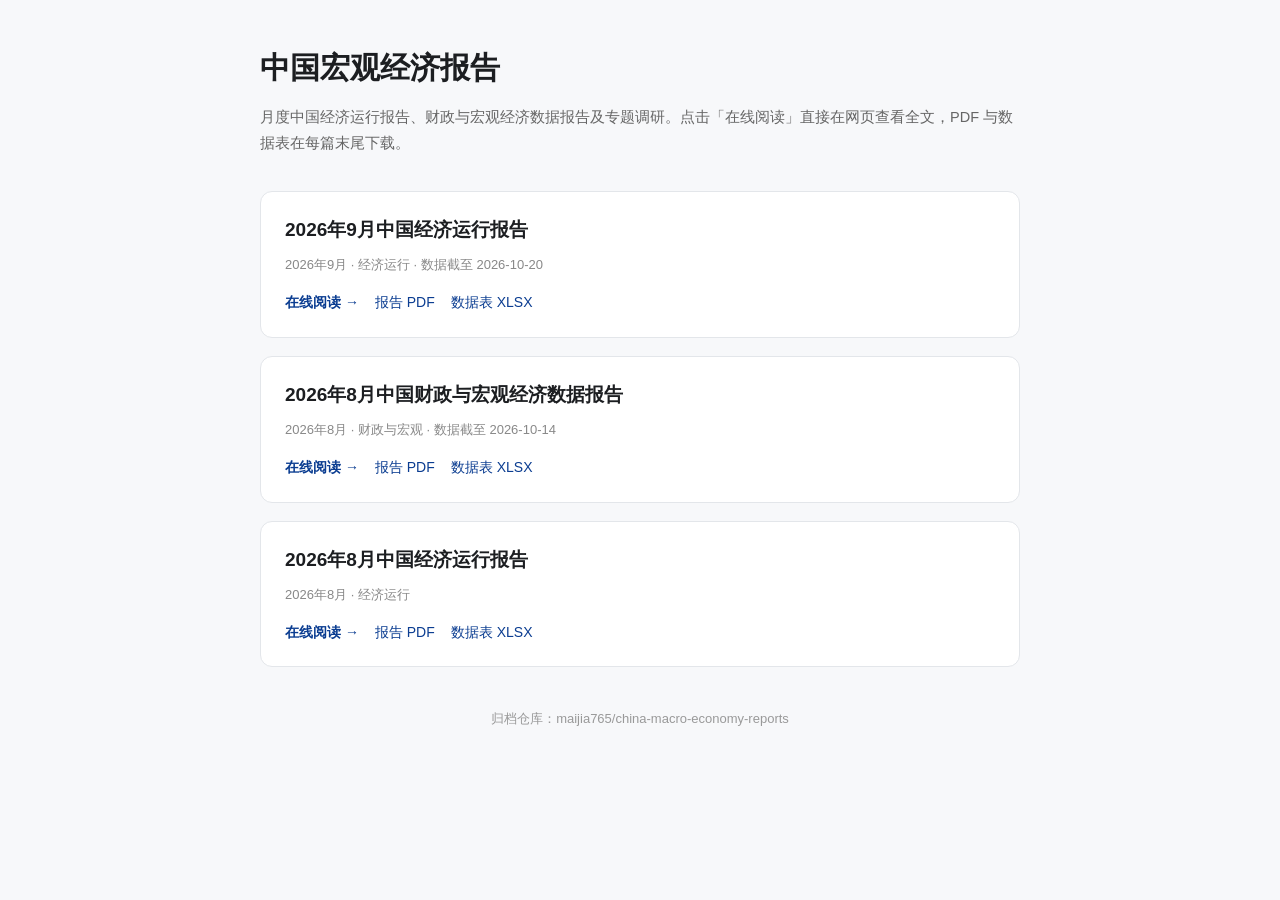
<file: index.html>
<!DOCTYPE html>
<html lang="zh-CN"><head><meta charset="utf-8">
<meta name="viewport" content="width=device-width, initial-scale=1">
<title>中国宏观经济报告</title>
<link rel="stylesheet" href="site.css"></head>
<body><div class="wrap">
<header class="home"><h1>中国宏观经济报告</h1>
<p>月度中国经济运行报告、财政与宏观经济数据报告及专题调研。点击「在线阅读」直接在网页查看全文，PDF 与数据表在每篇末尾下载。</p></header>
<div class="card"><h2><a href="reports/2026-09-run.html">2026年9月中国经济运行报告</a></h2><div class="meta">2026年9月 · 经济运行 · 数据截至 2026-10-20</div><div class="links"><a class="read" href="reports/2026-09-run.html">在线阅读 →</a><a href="9%E6%9C%88/2026%E5%B9%B49%E6%9C%88%E4%B8%AD%E5%9B%BD%E7%BB%8F%E6%B5%8E%E8%BF%90%E8%A1%8C%E6%8A%A5%E5%91%8A.pdf" download>报告 PDF</a><a href="9%E6%9C%88/2026%E5%B9%B49%E6%9C%88%E7%BB%8F%E6%B5%8E%E8%BF%90%E8%A1%8C%E6%95%B0%E6%8D%AE%E8%A1%A8.xlsx" download>数据表 XLSX</a></div></div>
<div class="card"><h2><a href="reports/2026-08-fiscal.html">2026年8月中国财政与宏观经济数据报告</a></h2><div class="meta">2026年8月 · 财政与宏观 · 数据截至 2026-10-14</div><div class="links"><a class="read" href="reports/2026-08-fiscal.html">在线阅读 →</a><a href="8%E6%9C%88/2026%E5%B9%B48%E6%9C%88%E4%B8%AD%E5%9B%BD%E8%B4%A2%E6%94%BF%E4%B8%8E%E5%AE%8F%E8%A7%82%E7%BB%8F%E6%B5%8E%E6%95%B0%E6%8D%AE%E6%8A%A5%E5%91%8A.pdf" download>报告 PDF</a><a href="8%E6%9C%88/2026%E5%B9%B48%E6%9C%88%E8%B4%A2%E6%94%BF%E4%B8%8E%E5%AE%8F%E8%A7%82%E7%BB%8F%E6%B5%8E%E6%95%B0%E6%8D%AE%E8%A1%A8.xlsx" download>数据表 XLSX</a></div></div>
<div class="card"><h2><a href="reports/2026-08-run.html">2026年8月中国经济运行报告</a></h2><div class="meta">2026年8月 · 经济运行</div><div class="links"><a class="read" href="reports/2026-08-run.html">在线阅读 →</a><a href="8%E6%9C%88/2026%E5%B9%B48%E6%9C%88%E4%B8%AD%E5%9B%BD%E7%BB%8F%E6%B5%8E%E8%BF%90%E8%A1%8C%E6%8A%A5%E5%91%8A.pdf" download>报告 PDF</a><a href="8%E6%9C%88/2026%E5%B9%B48%E6%9C%88%E7%BB%8F%E6%B5%8E%E8%BF%90%E8%A1%8C%E6%95%B0%E6%8D%AE%E8%A1%A8.xlsx" download>数据表 XLSX</a></div></div>
<footer class="site">归档仓库：maijia765/china-macro-economy-reports</footer>
</div></body></html>
</file>
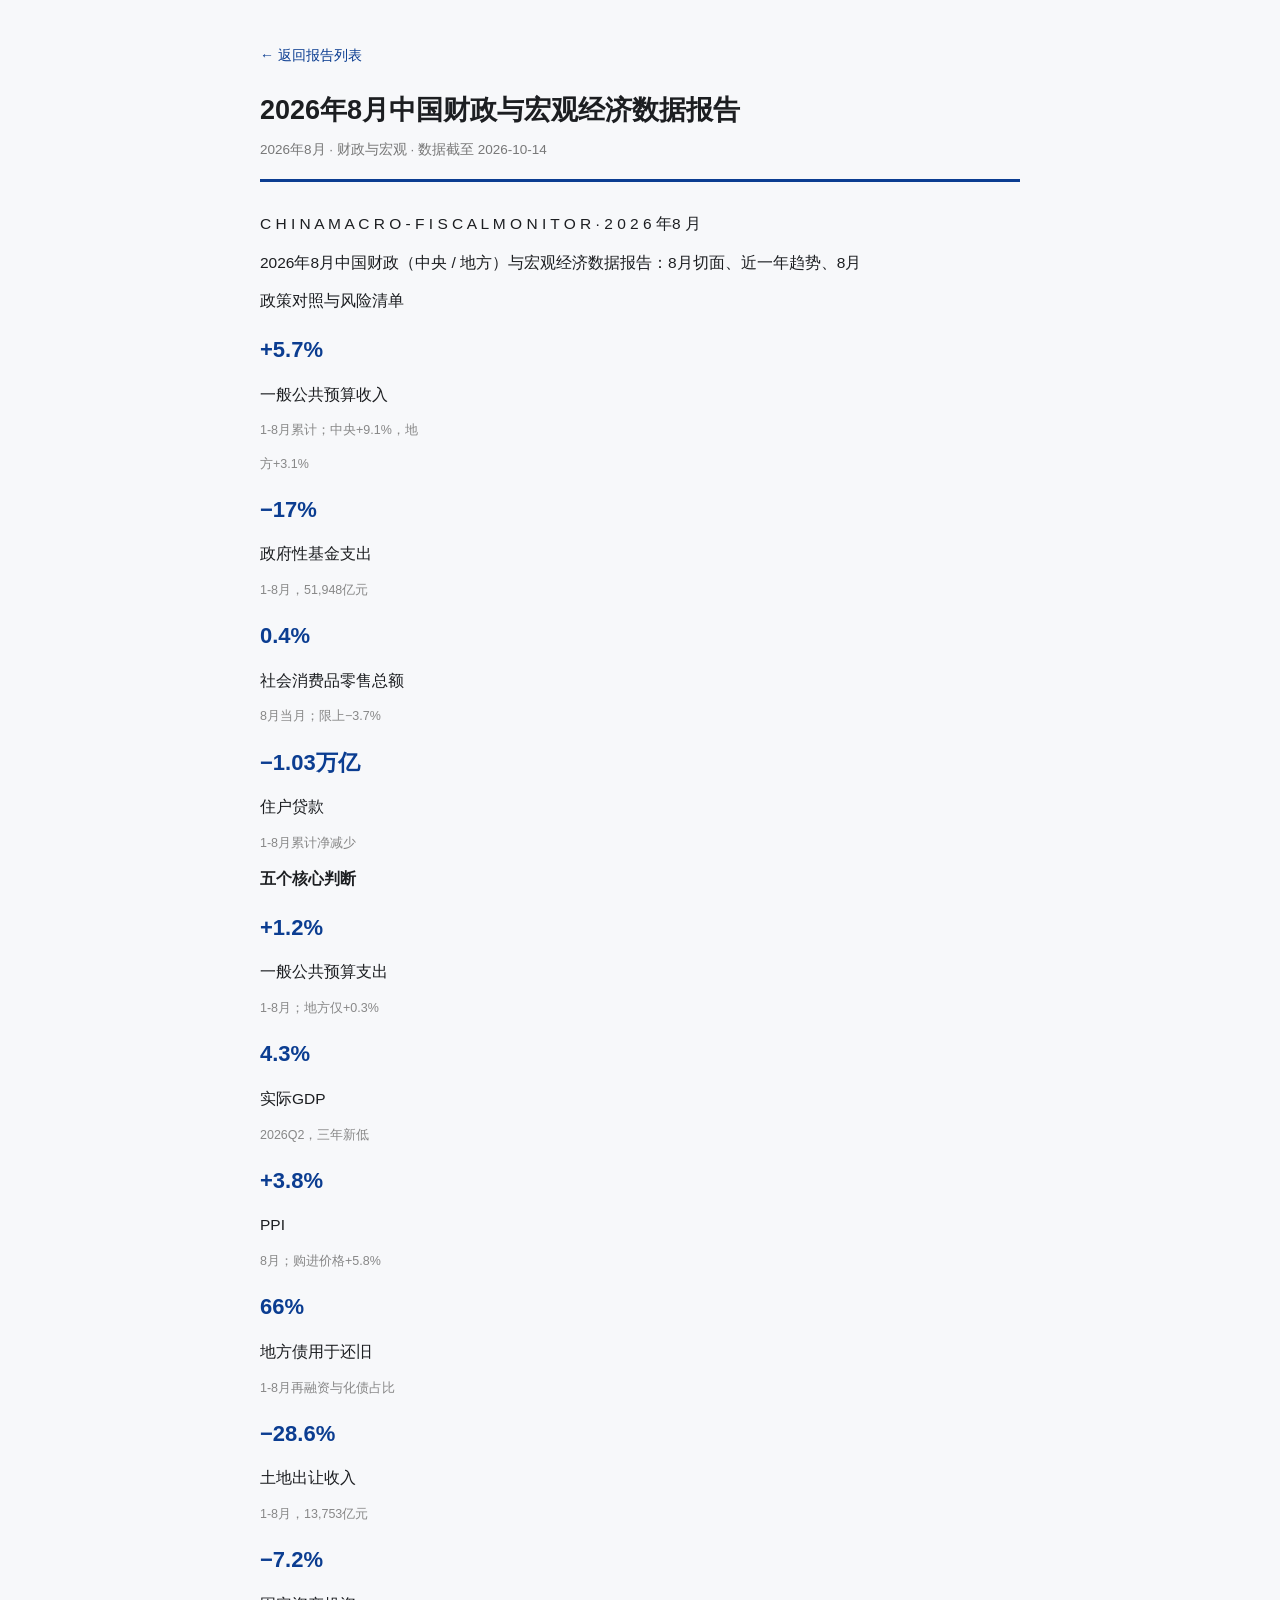
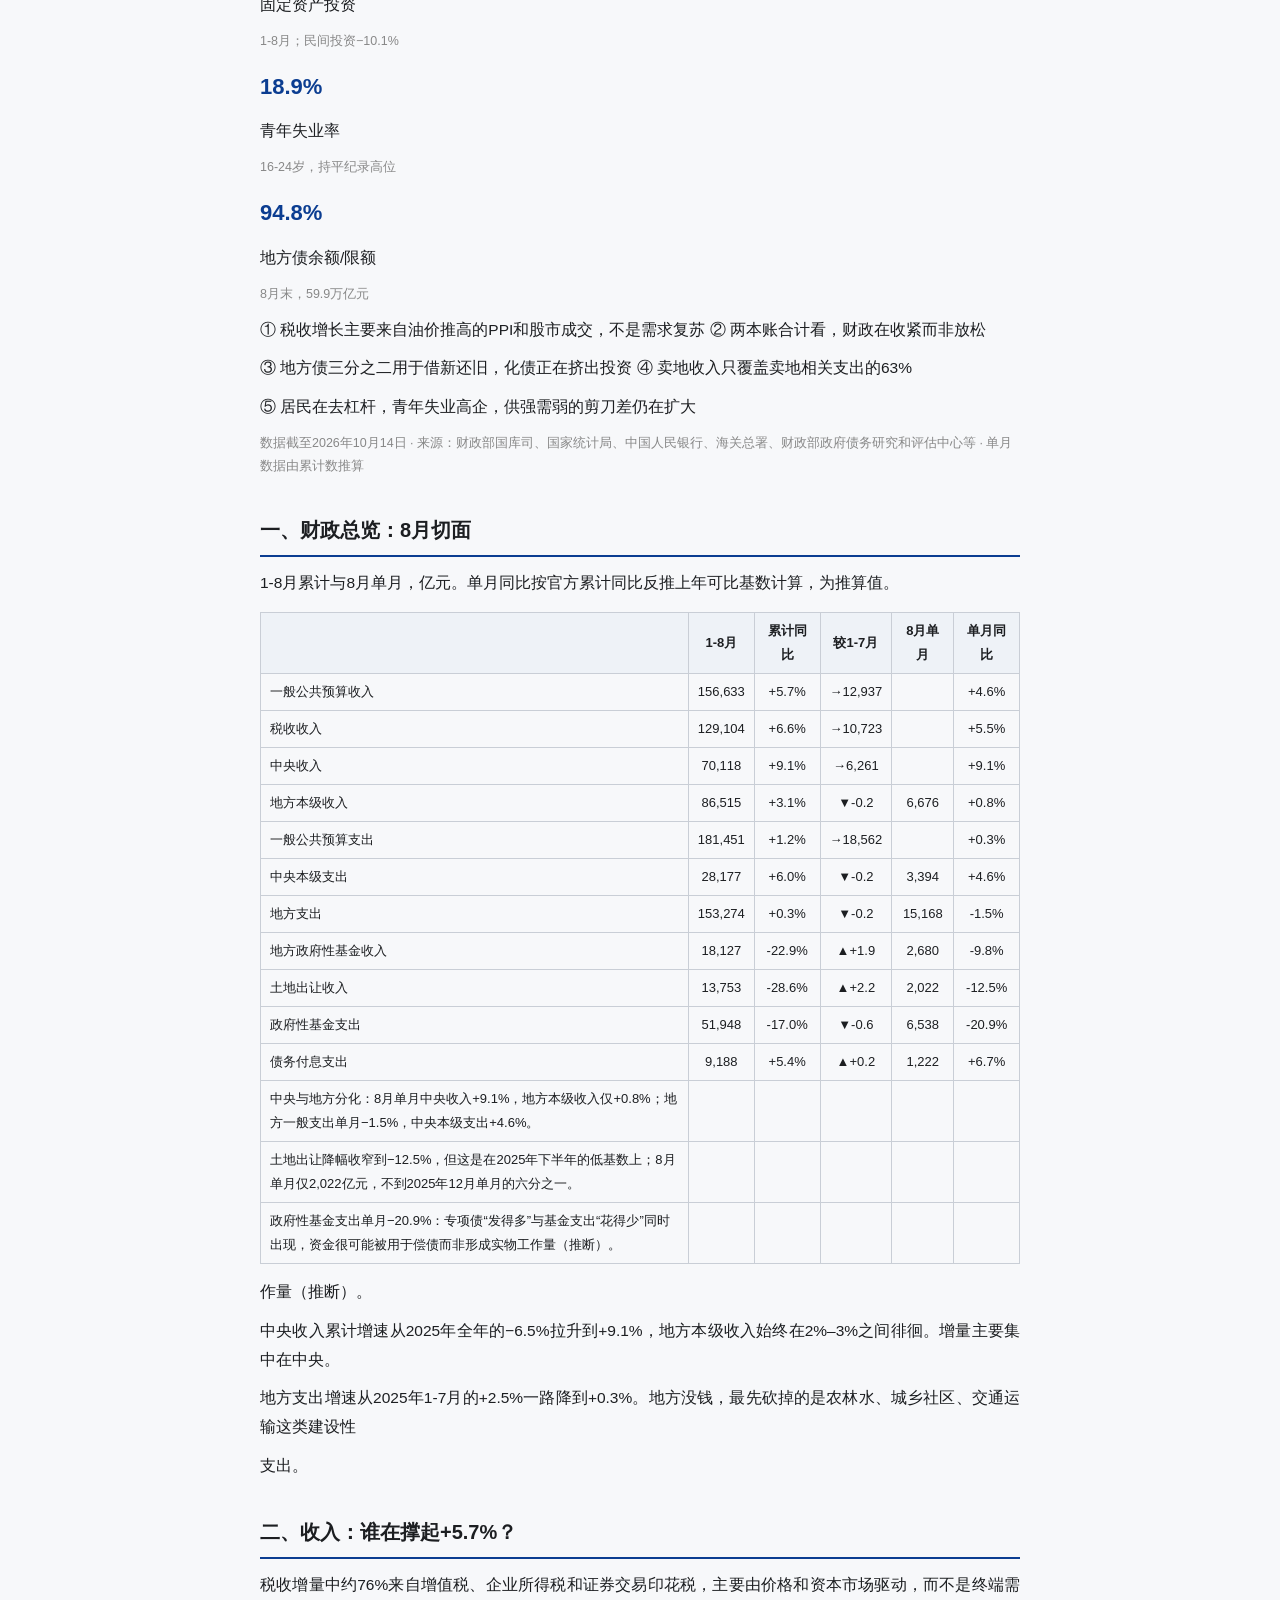
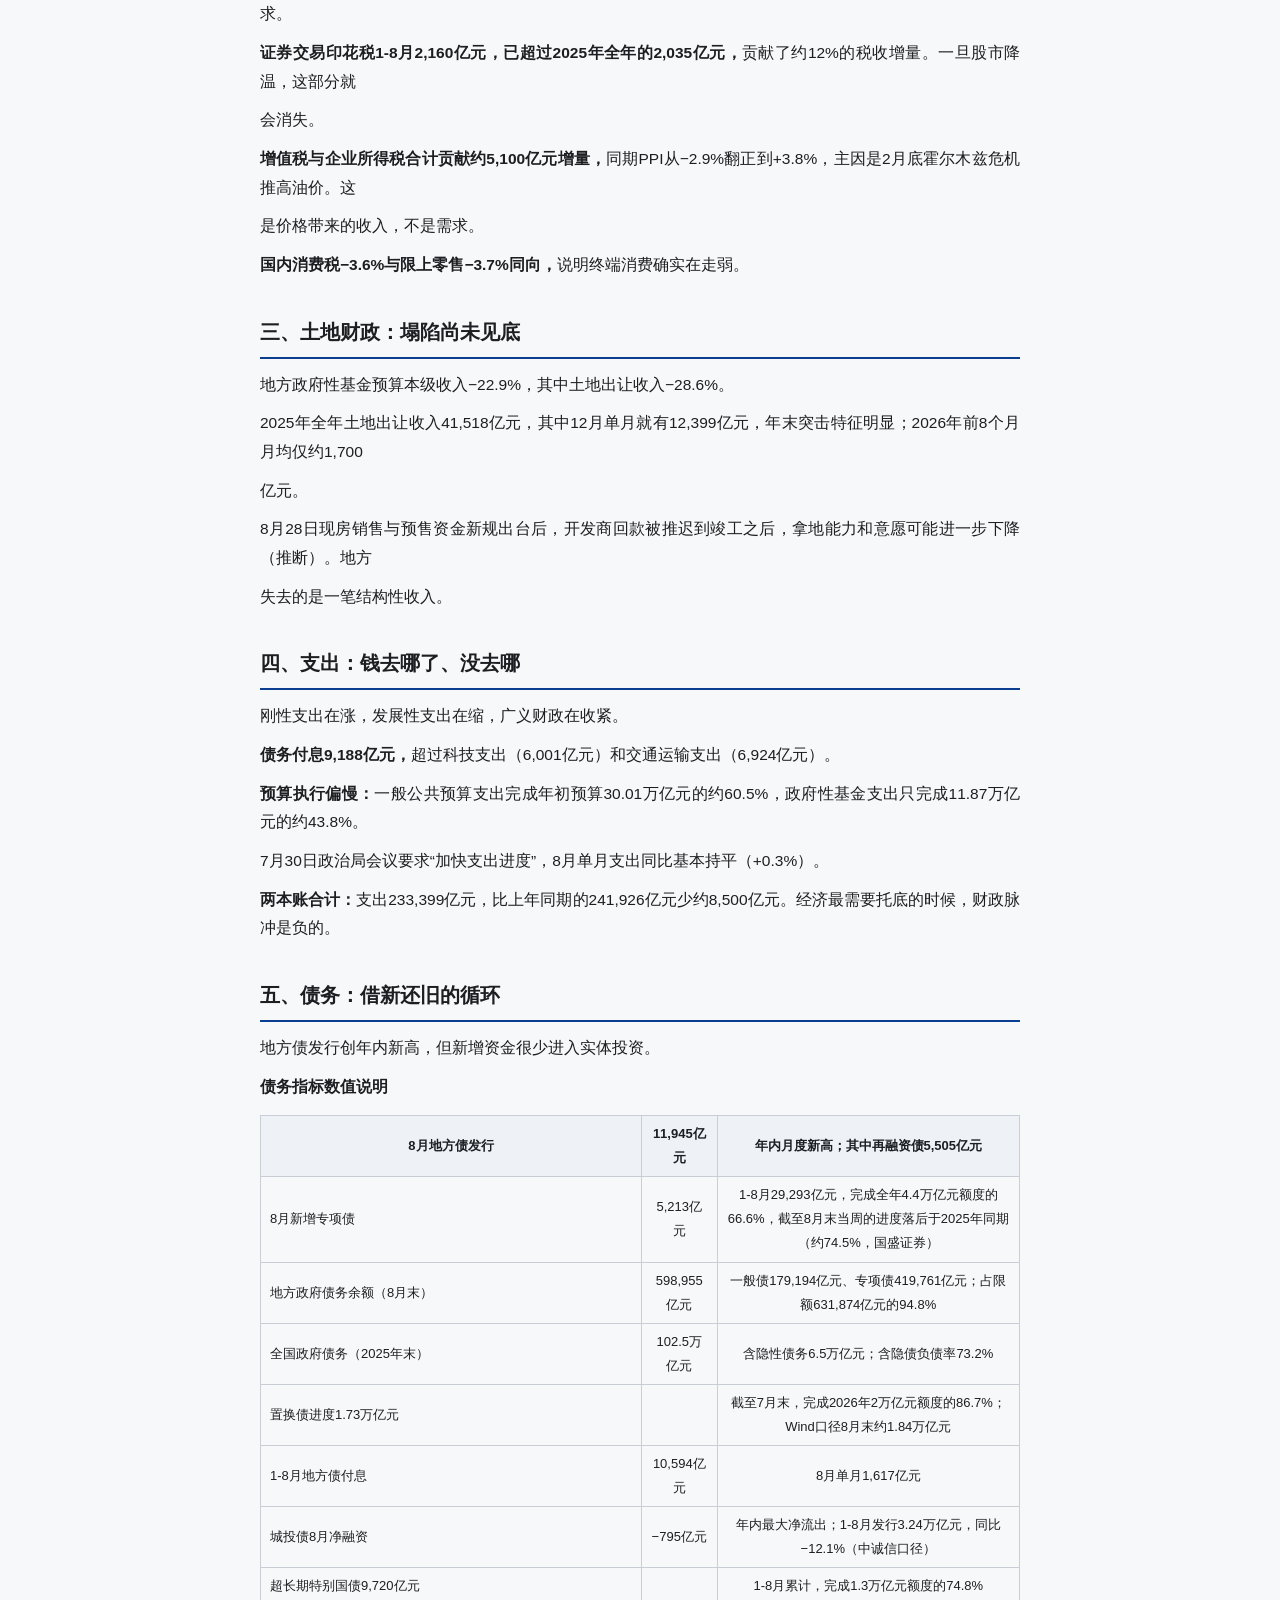
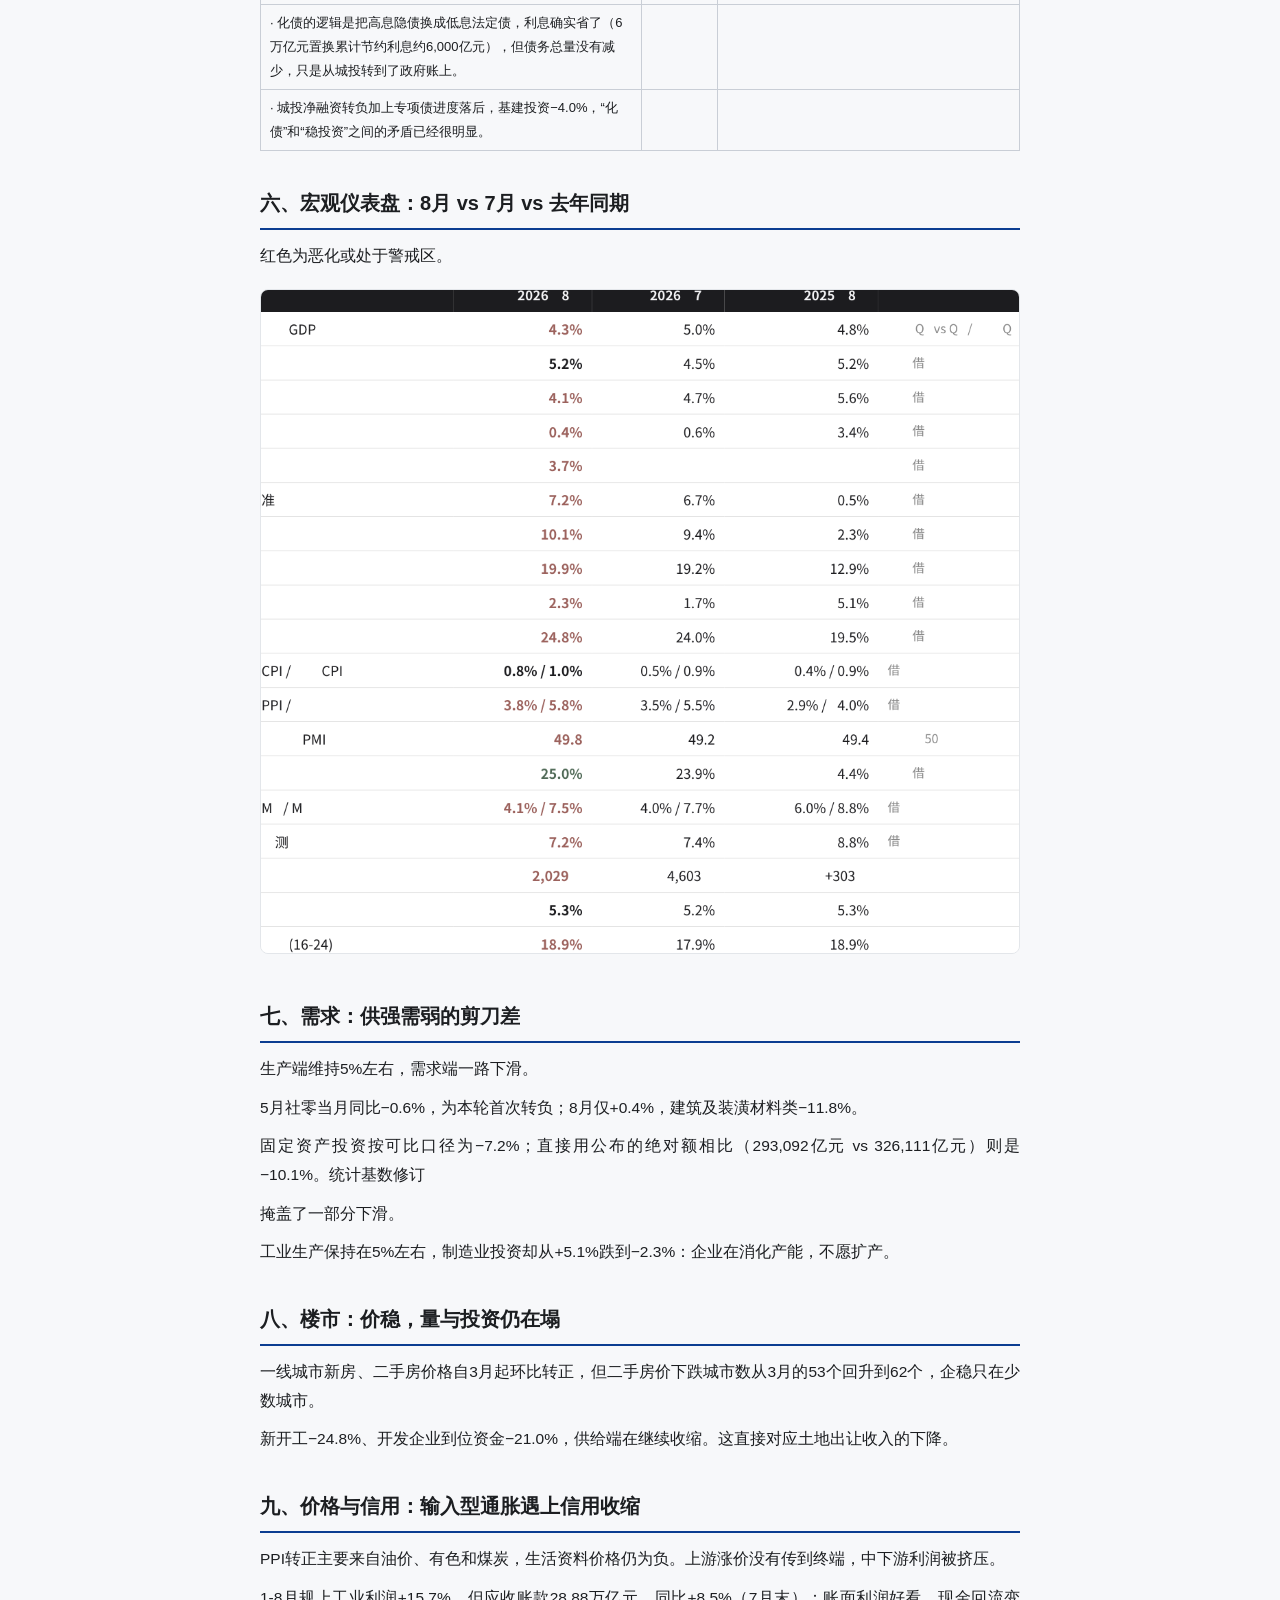
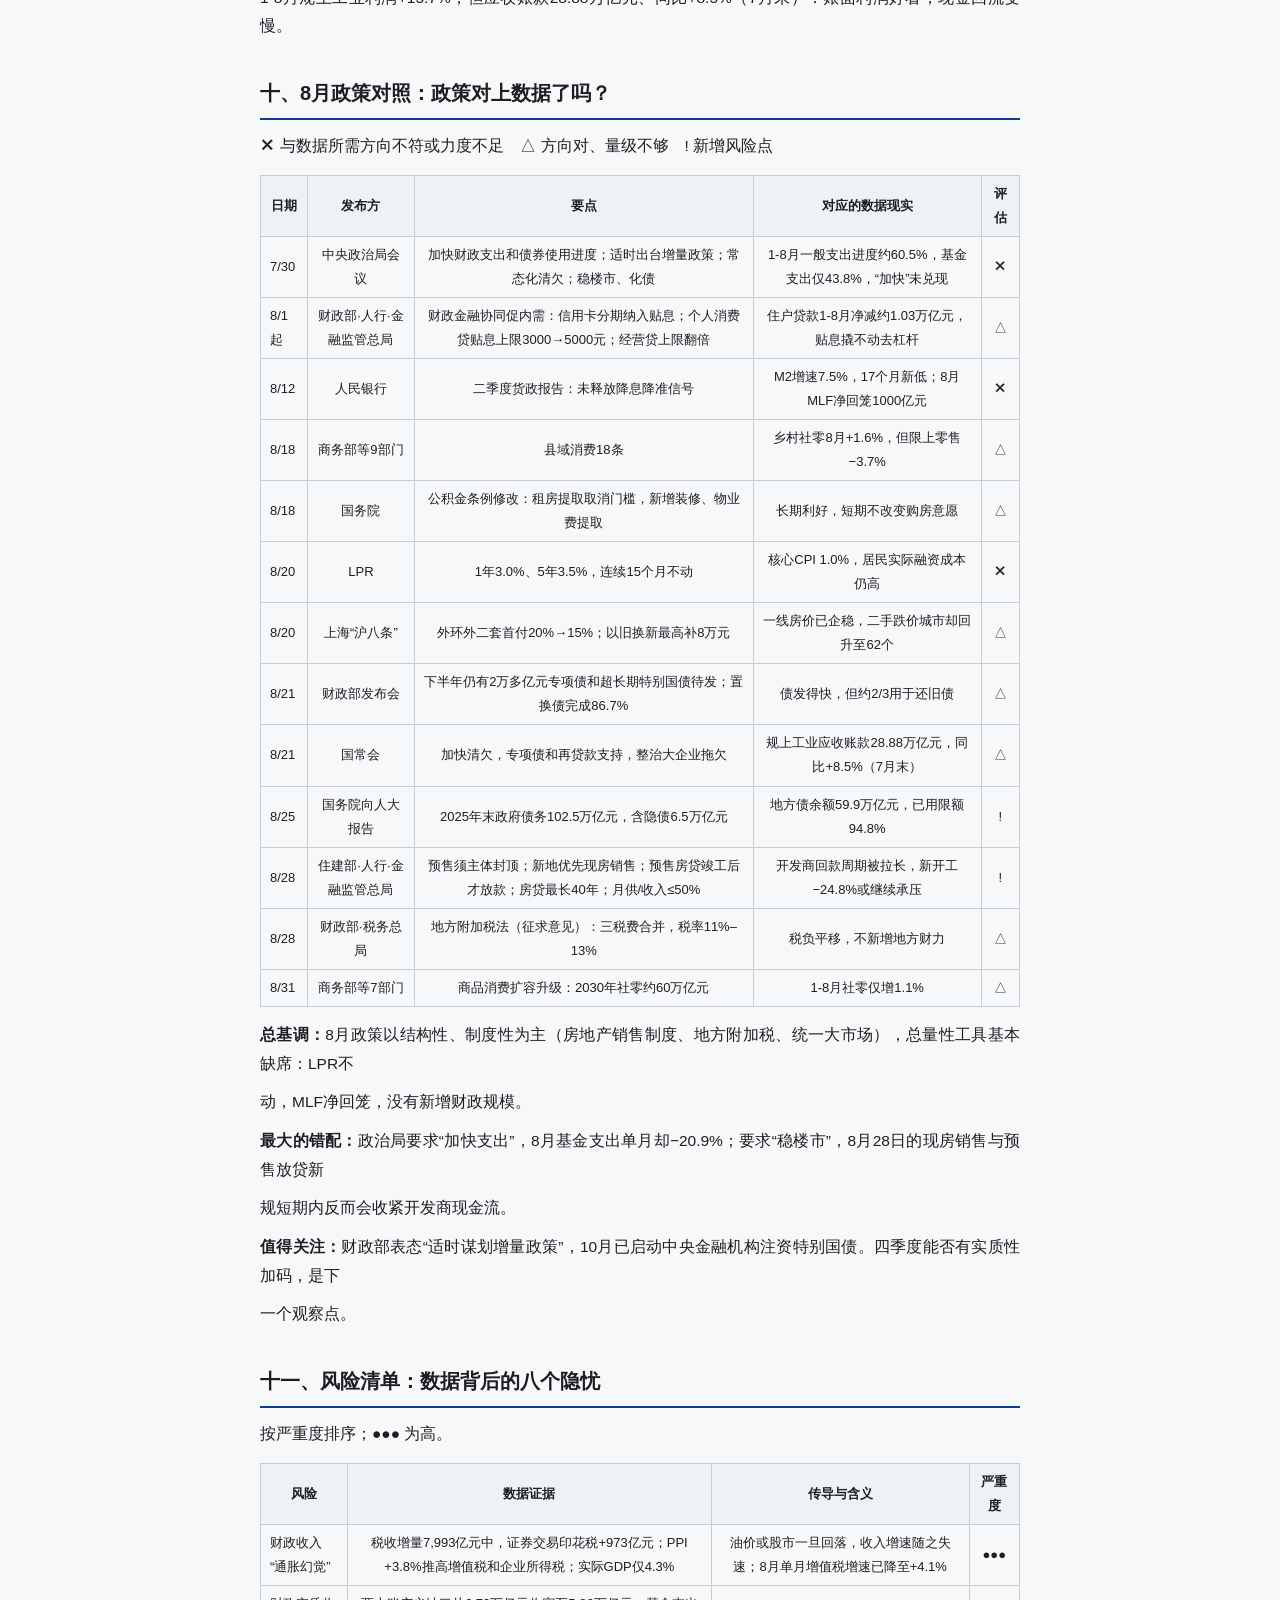
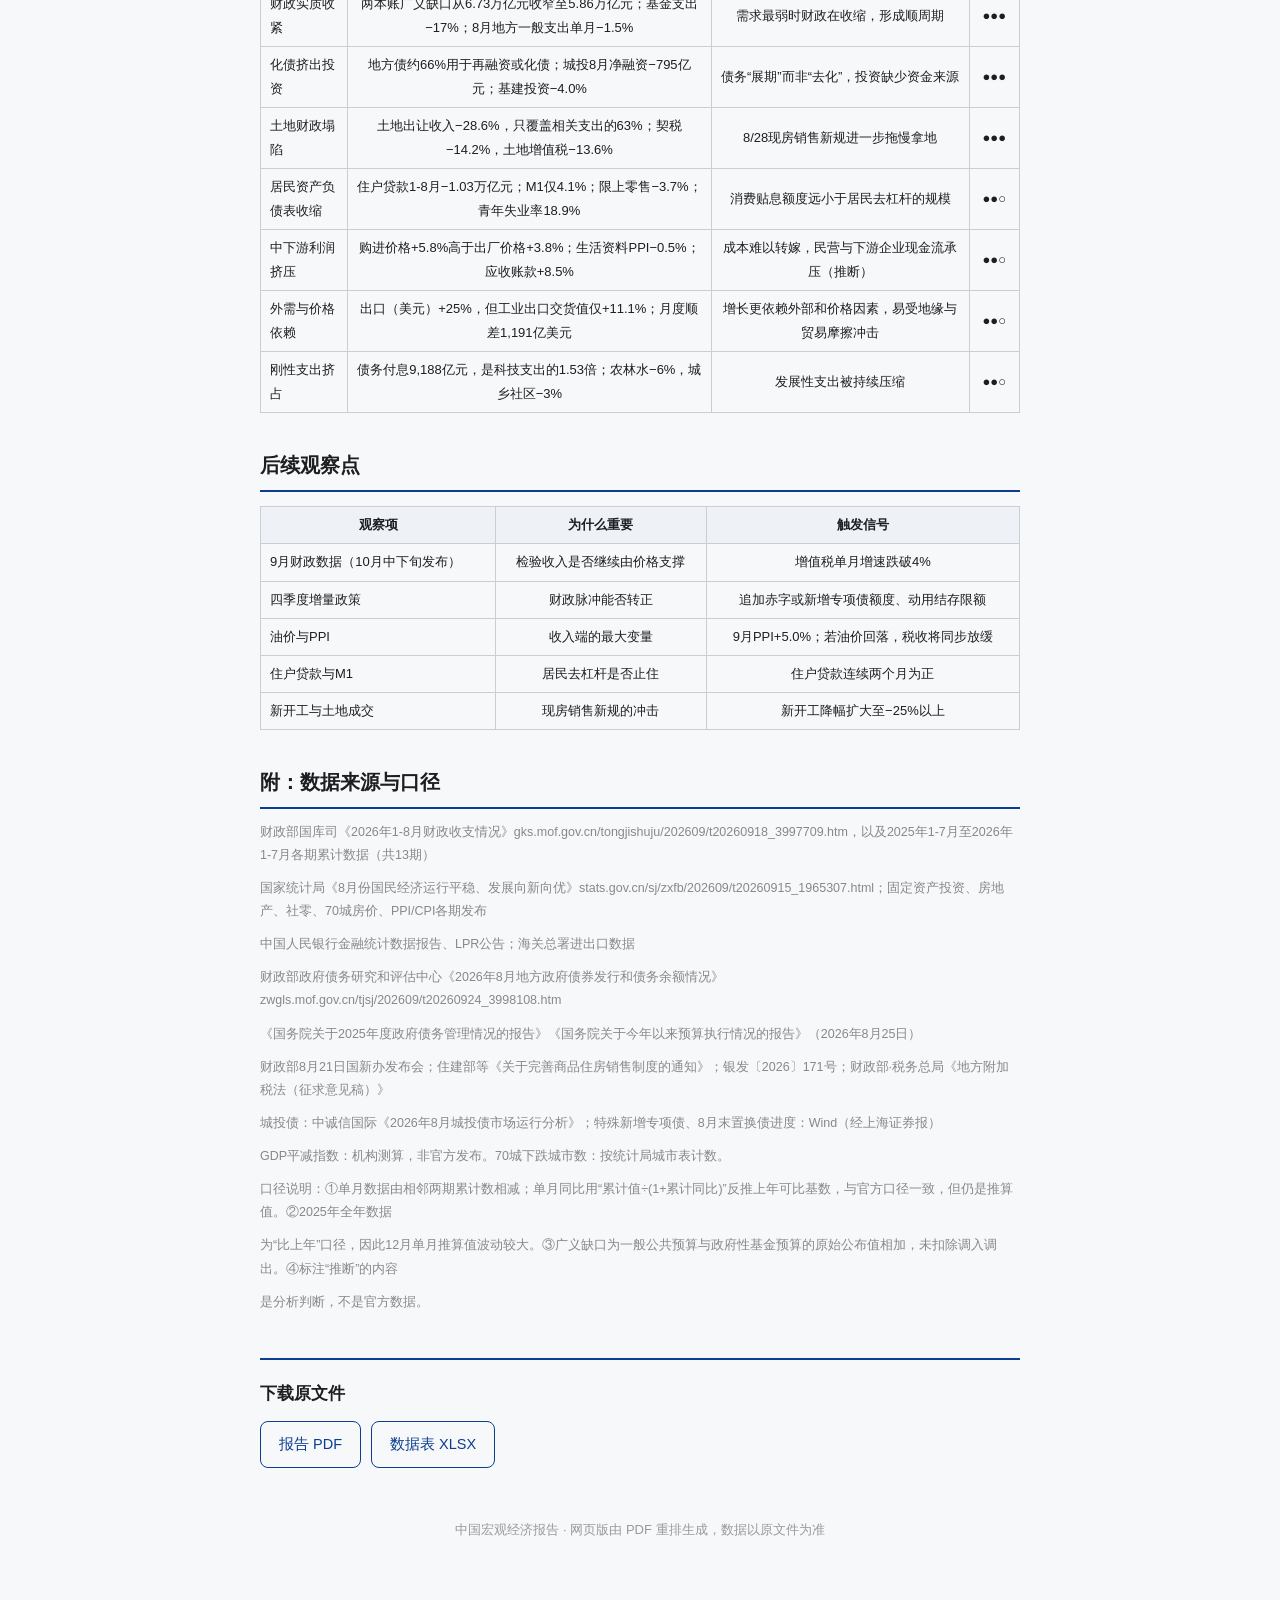
<file: reports/2026-08-fiscal.html>
<!DOCTYPE html>
<html lang="zh-CN"><head><meta charset="utf-8">
<meta name="viewport" content="width=device-width, initial-scale=1">
<title>2026年8月中国财政与宏观经济数据报告 · 中国宏观经济报告</title>
<link rel="stylesheet" href="../site.css"></head>
<body><div class="wrap">
<a class="back" href="../index.html">← 返回报告列表</a>
<header class="doc"><h1>2026年8月中国财政与宏观经济数据报告</h1><div class="meta">2026年8月 · 财政与宏观 · 数据截至 2026-10-14</div></header>
<article>
<p>C H I N A M A C R O - F I S C A L M O N I T O R · 2 0 2 6 年8 月</p>
<p>2026年8月中国财政（中央 / 地方）与宏观经济数据报告：8月切面、近一年趋势、8月</p>
<p>政策对照与风险清单</p>
<p class="kpi"><strong>+5.7%</strong></p>
<p>一般公共预算收入</p>
<p class="note">1-8月累计；中央+9.1%，地</p>
<p class="note">方+3.1%</p>
<p class="kpi"><strong>−17%</strong></p>
<p>政府性基金支出</p>
<p class="note">1-8月，51,948亿元</p>
<p class="kpi"><strong>0.4%</strong></p>
<p>社会消费品零售总额</p>
<p class="note">8月当月；限上−3.7%</p>
<p class="kpi"><strong>−1.03万亿</strong></p>
<p>住户贷款</p>
<p class="note">1-8月累计净减少</p>
<p><strong>五个核心判断</strong></p>
<p class="kpi"><strong>+1.2%</strong></p>
<p>一般公共预算支出</p>
<p class="note">1-8月；地方仅+0.3%</p>
<p class="kpi"><strong>4.3%</strong></p>
<p>实际GDP</p>
<p class="note">2026Q2，三年新低</p>
<p class="kpi"><strong>+3.8%</strong></p>
<p>PPI</p>
<p class="note">8月；购进价格+5.8%</p>
<p class="kpi"><strong>66%</strong></p>
<p>地方债用于还旧</p>
<p class="note">1-8月再融资与化债占比</p>
<p class="kpi"><strong>−28.6%</strong></p>
<p>土地出让收入</p>
<p class="note">1-8月，13,753亿元</p>
<p class="kpi"><strong>−7.2%</strong></p>
<p>固定资产投资</p>
<p class="note">1-8月；民间投资−10.1%</p>
<p class="kpi"><strong>18.9%</strong></p>
<p>青年失业率</p>
<p class="note">16-24岁，持平纪录高位</p>
<p class="kpi"><strong>94.8%</strong></p>
<p>地方债余额/限额</p>
<p class="note">8月末，59.9万亿元</p>
<p>① 税收增长主要来自油价推高的PPI和股市成交，不是需求复苏  ② 两本账合计看，财政在收紧而非放松</p>
<p>③ 地方债三分之二用于借新还旧，化债正在挤出投资  ④ 卖地收入只覆盖卖地相关支出的63%</p>
<p>⑤ 居民在去杠杆，青年失业高企，供强需弱的剪刀差仍在扩大</p>
<p class="note">数据截至2026年10月14日 · 来源：财政部国库司、国家统计局、中国人民银行、海关总署、财政部政府债务研究和评估中心等 · 单月数据由累计数推算</p>
<h2><strong>一、财政总览：8月切面</strong></h2>
<p>1-8月累计与8月单月，亿元。单月同比按官方累计同比反推上年可比基数计算，为推算值。</p>
<div class="tbl"><table style="min-width:624px"><tr><th></th><th>1-8月</th><th>累计同比</th><th>较1-7月</th><th>8月单月</th><th>单月同比</th></tr><tr><td>一般公共预算收入</td><td>156,633</td><td>+5.7%</td><td>→12,937</td><td></td><td>+4.6%</td></tr><tr><td>税收收入</td><td>129,104</td><td>+6.6%</td><td>→10,723</td><td></td><td>+5.5%</td></tr><tr><td>中央收入</td><td>70,118</td><td>+9.1%</td><td>→6,261</td><td></td><td>+9.1%</td></tr><tr><td>地方本级收入</td><td>86,515</td><td>+3.1%</td><td>▼-0.2</td><td>6,676</td><td>+0.8%</td></tr><tr><td>一般公共预算支出</td><td>181,451</td><td>+1.2%</td><td>→18,562</td><td></td><td>+0.3%</td></tr><tr><td>中央本级支出</td><td>28,177</td><td>+6.0%</td><td>▼-0.2</td><td>3,394</td><td>+4.6%</td></tr><tr><td>地方支出</td><td>153,274</td><td>+0.3%</td><td>▼-0.2</td><td>15,168</td><td>-1.5%</td></tr><tr><td>地方政府性基金收入</td><td>18,127</td><td>-22.9%</td><td>▲+1.9</td><td>2,680</td><td>-9.8%</td></tr><tr><td>土地出让收入</td><td>13,753</td><td>-28.6%</td><td>▲+2.2</td><td>2,022</td><td>-12.5%</td></tr><tr><td>政府性基金支出</td><td>51,948</td><td>-17.0%</td><td>▼-0.6</td><td>6,538</td><td>-20.9%</td></tr><tr><td>债务付息支出</td><td>9,188</td><td>+5.4%</td><td>▲+0.2</td><td>1,222</td><td>+6.7%</td></tr><tr><td>中央与地方分化：8月单月中央收入+9.1%，地方本级收入仅+0.8%；地方一般支出单月−1.5%，中央本级支出+4.6%。</td><td></td><td></td><td></td><td></td><td></td></tr><tr><td>土地出让降幅收窄到−12.5%，但这是在2025年下半年的低基数上；8月单月仅2,022亿元，不到2025年12月单月的六分之一。</td><td></td><td></td><td></td><td></td><td></td></tr><tr><td>政府性基金支出单月−20.9%：专项债“发得多”与基金支出“花得少”同时出现，资金很可能被用于偿债而非形成实物工作量（推断）。</td><td></td><td></td><td></td><td></td><td></td></tr></table></div>
<p>作量（推断）。</p>
<p>中央收入累计增速从2025年全年的−6.5%拉升到+9.1%，地方本级收入始终在2%–3%之间徘徊。增量主要集中在中央。</p>
<p>地方支出增速从2025年1-7月的+2.5%一路降到+0.3%。地方没钱，最先砍掉的是农林水、城乡社区、交通运输这类建设性</p>
<p>支出。</p>
<h2><strong>二、收入：谁在撑起+5.7%？</strong></h2>
<p>税收增量中约76%来自增值税、企业所得税和证券交易印花税，主要由价格和资本市场驱动，而不是终端需求。</p>
<p><strong>证券交易印花税1-8月2,160亿元，已超过2025年全年的2,035亿元，</strong>贡献了约12%的税收增量。一旦股市降温，这部分就</p>
<p>会消失。</p>
<p><strong>增值税与企业所得税合计贡献约5,100亿元增量，</strong>同期PPI从−2.9%翻正到+3.8%，主因是2月底霍尔木兹危机推高油价。这</p>
<p>是价格带来的收入，不是需求。</p>
<p><strong>国内消费税−3.6%与限上零售−3.7%同向，</strong>说明终端消费确实在走弱。</p>
<h2><strong>三、土地财政：塌陷尚未见底</strong></h2>
<p>地方政府性基金预算本级收入−22.9%，其中土地出让收入−28.6%。</p>
<p>2025年全年土地出让收入41,518亿元，其中12月单月就有12,399亿元，年末突击特征明显；2026年前8个月月均仅约1,700</p>
<p>亿元。</p>
<p>8月28日现房销售与预售资金新规出台后，开发商回款被推迟到竣工之后，拿地能力和意愿可能进一步下降（推断）。地方</p>
<p>失去的是一笔结构性收入。</p>
<h2><strong>四、支出：钱去哪了、没去哪</strong></h2>
<p>刚性支出在涨，发展性支出在缩，广义财政在收紧。</p>
<p><strong>债务付息9,188亿元，</strong>超过科技支出（6,001亿元）和交通运输支出（6,924亿元）。</p>
<p><strong>预算执行偏慢：</strong>一般公共预算支出完成年初预算30.01万亿元的约60.5%，政府性基金支出只完成11.87万亿元的约43.8%。</p>
<p>7月30日政治局会议要求“加快支出进度”，8月单月支出同比基本持平（+0.3%）。</p>
<p><strong>两本账合计：</strong>支出233,399亿元，比上年同期的241,926亿元少约8,500亿元。经济最需要托底的时候，财政脉冲是负的。</p>
<h2><strong>五、债务：借新还旧的循环</strong></h2>
<p>地方债发行创年内新高，但新增资金很少进入实体投资。</p>
<p><strong>债务指标</strong><strong>数值</strong><strong>说明</strong></p>
<div class="tbl"><table><tr><th>8月地方债发行</th><th>11,945亿元</th><th>年内月度新高；其中再融资债5,505亿元</th></tr><tr><td>8月新增专项债</td><td>5,213亿元</td><td>1-8月29,293亿元，完成全年4.4万亿元额度的66.6%，截至8月末当周的进度落后于2025年同期（约74.5%，国盛证券）</td></tr><tr><td>地方政府债务余额（8月末）</td><td>598,955亿元</td><td>一般债179,194亿元、专项债419,761亿元；占限额631,874亿元的94.8%</td></tr><tr><td>全国政府债务（2025年末）</td><td>102.5万亿元</td><td>含隐性债务6.5万亿元；含隐债负债率73.2%</td></tr><tr><td>置换债进度1.73万亿元</td><td></td><td>截至7月末，完成2026年2万亿元额度的86.7%；Wind口径8月末约1.84万亿元</td></tr><tr><td>1-8月地方债付息</td><td>10,594亿元</td><td>8月单月1,617亿元</td></tr><tr><td>城投债8月净融资</td><td>−795亿元</td><td>年内最大净流出；1-8月发行3.24万亿元，同比−12.1%（中诚信口径）</td></tr><tr><td>超长期特别国债9,720亿元</td><td></td><td>1-8月累计，完成1.3万亿元额度的74.8%</td></tr><tr><td>· 化债的逻辑是把高息隐债换成低息法定债，利息确实省了（6万亿元置换累计节约利息约6,000亿元），但债务总量没有减少，只是从城投转到了政府账上。</td><td></td><td></td></tr><tr><td>· 城投净融资转负加上专项债进度落后，基建投资−4.0%，“化债”和“稳投资”之间的矛盾已经很明显。</td><td></td><td></td></tr></table></div>
<h2><strong>六、宏观仪表盘：8月 vs 7月 vs 去年同期</strong></h2>
<p>红色为恶化或处于警戒区。</p>
<figure><img src="../assets/2026-08-fiscal/table-01.png" alt="数据表" loading="lazy"></figure>
<h2><strong>七、需求：供强需弱的剪刀差</strong></h2>
<p>生产端维持5%左右，需求端一路下滑。</p>
<p>5月社零当月同比−0.6%，为本轮首次转负；8月仅+0.4%，建筑及装潢材料类−11.8%。</p>
<p>固定资产投资按可比口径为−7.2%；直接用公布的绝对额相比（293,092亿元 vs 326,111亿元）则是−10.1%。统计基数修订</p>
<p>掩盖了一部分下滑。</p>
<p>工业生产保持在5%左右，制造业投资却从+5.1%跌到−2.3%：企业在消化产能，不愿扩产。</p>
<h2><strong>八、楼市：价稳，量与投资仍在塌</strong></h2>
<p>一线城市新房、二手房价格自3月起环比转正，但二手房价下跌城市数从3月的53个回升到62个，企稳只在少数城市。</p>
<p>新开工−24.8%、开发企业到位资金−21.0%，供给端在继续收缩。这直接对应土地出让收入的下降。</p>
<h2><strong>九、价格与信用：输入型通胀遇上信用收缩</strong></h2>
<p>PPI转正主要来自油价、有色和煤炭，生活资料价格仍为负。上游涨价没有传到终端，中下游利润被挤压。</p>
<p>1-8月规上工业利润+15.7%，但应收账款28.88万亿元、同比+8.5%（7月末）：账面利润好看，现金回流变慢。</p>
<h2><strong>十、8月政策对照：政策对上数据了吗？</strong></h2>
<p>✕ 与数据所需方向不符或力度不足　△ 方向对、量级不够　! 新增风险点</p>
<div class="tbl"><table style="min-width:520px"><tr><th>日期</th><th>发布方</th><th>要点</th><th>对应的数据现实</th><th>评估</th></tr><tr><td>7/30</td><td>中央政治局会议</td><td>加快财政支出和债券使用进度；适时出台增量政策；常态化清欠；稳楼市、化债</td><td>1-8月一般支出进度约60.5%，基金支出仅43.8%，“加快”未兑现</td><td>✕</td></tr><tr><td>8/1起</td><td>财政部·人行·金融监管总局</td><td>财政金融协同促内需：信用卡分期纳入贴息；个人消费贷贴息上限3000→5000元；经营贷上限翻倍</td><td>住户贷款1-8月净减约1.03万亿元，贴息撬不动去杠杆</td><td>△</td></tr><tr><td>8/12</td><td>人民银行</td><td>二季度货政报告：未释放降息降准信号</td><td>M2增速7.5%，17个月新低；8月MLF净回笼1000亿元</td><td>✕</td></tr><tr><td>8/18</td><td>商务部等9部门</td><td>县域消费18条</td><td>乡村社零8月+1.6%，但限上零售−3.7%</td><td>△</td></tr><tr><td>8/18</td><td>国务院</td><td>公积金条例修改：租房提取取消门槛，新增装修、物业费提取</td><td>长期利好，短期不改变购房意愿</td><td>△</td></tr><tr><td>8/20</td><td>LPR</td><td>1年3.0%、5年3.5%，连续15个月不动</td><td>核心CPI 1.0%，居民实际融资成本仍高</td><td>✕</td></tr><tr><td>8/20</td><td>上海“沪八条”</td><td>外环外二套首付20%→15%；以旧换新最高补8万元</td><td>一线房价已企稳，二手跌价城市却回升至62个</td><td>△</td></tr><tr><td>8/21</td><td>财政部发布会</td><td>下半年仍有2万多亿元专项债和超长期特别国债待发；置换债完成86.7%</td><td>债发得快，但约2/3用于还旧债</td><td>△</td></tr><tr><td>8/21</td><td>国常会</td><td>加快清欠，专项债和再贷款支持，整治大企业拖欠</td><td>规上工业应收账款28.88万亿元，同比+8.5%（7月末）</td><td>△</td></tr><tr><td>8/25</td><td>国务院向人大报告</td><td>2025年末政府债务102.5万亿元，含隐债6.5万亿元</td><td>地方债余额59.9万亿元，已用限额94.8%</td><td>!</td></tr><tr><td>8/28</td><td>住建部·人行·金融监管总局</td><td>预售须主体封顶；新地优先现房销售；预售房贷竣工后才放款；房贷最长40年；月供/收入≤50%</td><td>开发商回款周期被拉长，新开工−24.8%或继续承压</td><td>!</td></tr><tr><td>8/28</td><td>财政部·税务总局</td><td>地方附加税法（征求意见）：三税费合并，税率11%–13%</td><td>税负平移，不新增地方财力</td><td>△</td></tr><tr><td>8/31</td><td>商务部等7部门</td><td>商品消费扩容升级：2030年社零约60万亿元</td><td>1-8月社零仅增1.1%</td><td>△</td></tr></table></div>
<p><strong>总基调：</strong>8月政策以结构性、制度性为主（房地产销售制度、地方附加税、统一大市场），总量性工具基本缺席：LPR不</p>
<p>动，MLF净回笼，没有新增财政规模。</p>
<p><strong>最大的错配：</strong>政治局要求“加快支出”，8月基金支出单月却−20.9%；要求“稳楼市”，8月28日的现房销售与预售放贷新</p>
<p>规短期内反而会收紧开发商现金流。</p>
<p><strong>值得关注：</strong>财政部表态“适时谋划增量政策”，10月已启动中央金融机构注资特别国债。四季度能否有实质性加码，是下</p>
<p>一个观察点。</p>
<h2><strong>十一、风险清单：数据背后的八个隐忧</strong></h2>
<p>按严重度排序；●●● 为高。</p>
<div class="tbl"><table style="min-width:416px"><tr><th>风险</th><th>数据证据</th><th>传导与含义</th><th>严重度</th></tr><tr><td>财政收入“通胀幻觉”</td><td>税收增量7,993亿元中，证券交易印花税+973亿元；PPI +3.8%推高增值税和企业所得税；实际GDP仅4.3%</td><td>油价或股市一旦回落，收入增速随之失速；8月单月增值税增速已降至+4.1%</td><td>●●●</td></tr><tr><td>财政实质收紧</td><td>两本账广义缺口从6.73万亿元收窄至5.86万亿元；基金支出−17%；8月地方一般支出单月−1.5%</td><td>需求最弱时财政在收缩，形成顺周期</td><td>●●●</td></tr><tr><td>化债挤出投资</td><td>地方债约66%用于再融资或化债；城投8月净融资−795亿元；基建投资−4.0%</td><td>债务“展期”而非“去化”，投资缺少资金来源</td><td>●●●</td></tr><tr><td>土地财政塌陷</td><td>土地出让收入−28.6%，只覆盖相关支出的63%；契税−14.2%，土地增值税−13.6%</td><td>8/28现房销售新规进一步拖慢拿地</td><td>●●●</td></tr><tr><td>居民资产负债表收缩</td><td>住户贷款1-8月−1.03万亿元；M1仅4.1%；限上零售−3.7%；青年失业率18.9%</td><td>消费贴息额度远小于居民去杠杆的规模</td><td>●●○</td></tr><tr><td>中下游利润挤压</td><td>购进价格+5.8%高于出厂价格+3.8%；生活资料PPI−0.5%；应收账款+8.5%</td><td>成本难以转嫁，民营与下游企业现金流承压（推断）</td><td>●●○</td></tr><tr><td>外需与价格依赖</td><td>出口（美元）+25%，但工业出口交货值仅+11.1%；月度顺差1,191亿美元</td><td>增长更依赖外部和价格因素，易受地缘与贸易摩擦冲击</td><td>●●○</td></tr><tr><td>刚性支出挤占</td><td>债务付息9,188亿元，是科技支出的1.53倍；农林水−6%，城乡社区−3%</td><td>发展性支出被持续压缩</td><td>●●○</td></tr></table></div>
<h2><strong>后续观察点</strong></h2>
<div class="tbl"><table><tr><th>观察项</th><th>为什么重要</th><th>触发信号</th></tr><tr><td>9月财政数据（10月中下旬发布）</td><td>检验收入是否继续由价格支撑</td><td>增值税单月增速跌破4%</td></tr><tr><td>四季度增量政策</td><td>财政脉冲能否转正</td><td>追加赤字或新增专项债额度、动用结存限额</td></tr><tr><td>油价与PPI</td><td>收入端的最大变量</td><td>9月PPI+5.0%；若油价回落，税收将同步放缓</td></tr><tr><td>住户贷款与M1</td><td>居民去杠杆是否止住</td><td>住户贷款连续两个月为正</td></tr><tr><td>新开工与土地成交</td><td>现房销售新规的冲击</td><td>新开工降幅扩大至−25%以上</td></tr></table></div>
<h2><strong>附：数据来源与口径</strong></h2>
<p class="note">财政部国库司《2026年1-8月财政收支情况》gks.mof.gov.cn/tongjishuju/202609/t20260918_3997709.htm，以及2025年1-7月至2026年1-7月各期累计数据（共13期）</p>
<p class="note">国家统计局《8月份国民经济运行平稳、发展向新向优》stats.gov.cn/sj/zxfb/202609/t20260915_1965307.html；固定资产投资、房地产、社零、70城房价、PPI/CPI各期发布</p>
<p class="note">中国人民银行金融统计数据报告、LPR公告；海关总署进出口数据</p>
<p class="note">财政部政府债务研究和评估中心《2026年8月地方政府债券发行和债务余额情况》zwgls.mof.gov.cn/tjsj/202609/t20260924_3998108.htm</p>
<p class="note">《国务院关于2025年度政府债务管理情况的报告》《国务院关于今年以来预算执行情况的报告》（2026年8月25日）</p>
<p class="note">财政部8月21日国新办发布会；住建部等《关于完善商品住房销售制度的通知》；银发〔2026〕171号；财政部·税务总局《地方附加税法（征求意见稿）》</p>
<p class="note">城投债：中诚信国际《2026年8月城投债市场运行分析》；特殊新增专项债、8月末置换债进度：Wind（经上海证券报）</p>
<p class="note">GDP平减指数：机构测算，非官方发布。70城下跌城市数：按统计局城市表计数。</p>
<p class="note">口径说明：①单月数据由相邻两期累计数相减；单月同比用“累计值÷(1+累计同比)”反推上年可比基数，与官方口径一致，但仍是推算值。②2025年全年数据</p>
<p class="note">为“比上年”口径，因此12月单月推算值波动较大。③广义缺口为一般公共预算与政府性基金预算的原始公布值相加，未扣除调入调出。④标注“推断”的内容</p>
<p class="note">是分析判断，不是官方数据。</p>
</article>
<div class="dl"><h2>下载原文件</h2><a class="btn" href="../8%E6%9C%88/2026%E5%B9%B48%E6%9C%88%E4%B8%AD%E5%9B%BD%E8%B4%A2%E6%94%BF%E4%B8%8E%E5%AE%8F%E8%A7%82%E7%BB%8F%E6%B5%8E%E6%95%B0%E6%8D%AE%E6%8A%A5%E5%91%8A.pdf" download>报告 PDF</a><a class="btn" href="../8%E6%9C%88/2026%E5%B9%B48%E6%9C%88%E8%B4%A2%E6%94%BF%E4%B8%8E%E5%AE%8F%E8%A7%82%E7%BB%8F%E6%B5%8E%E6%95%B0%E6%8D%AE%E8%A1%A8.xlsx" download>数据表 XLSX</a></div>
<footer class="site">中国宏观经济报告 · 网页版由 PDF 重排生成，数据以原文件为准</footer>
</div></body></html>
</file>
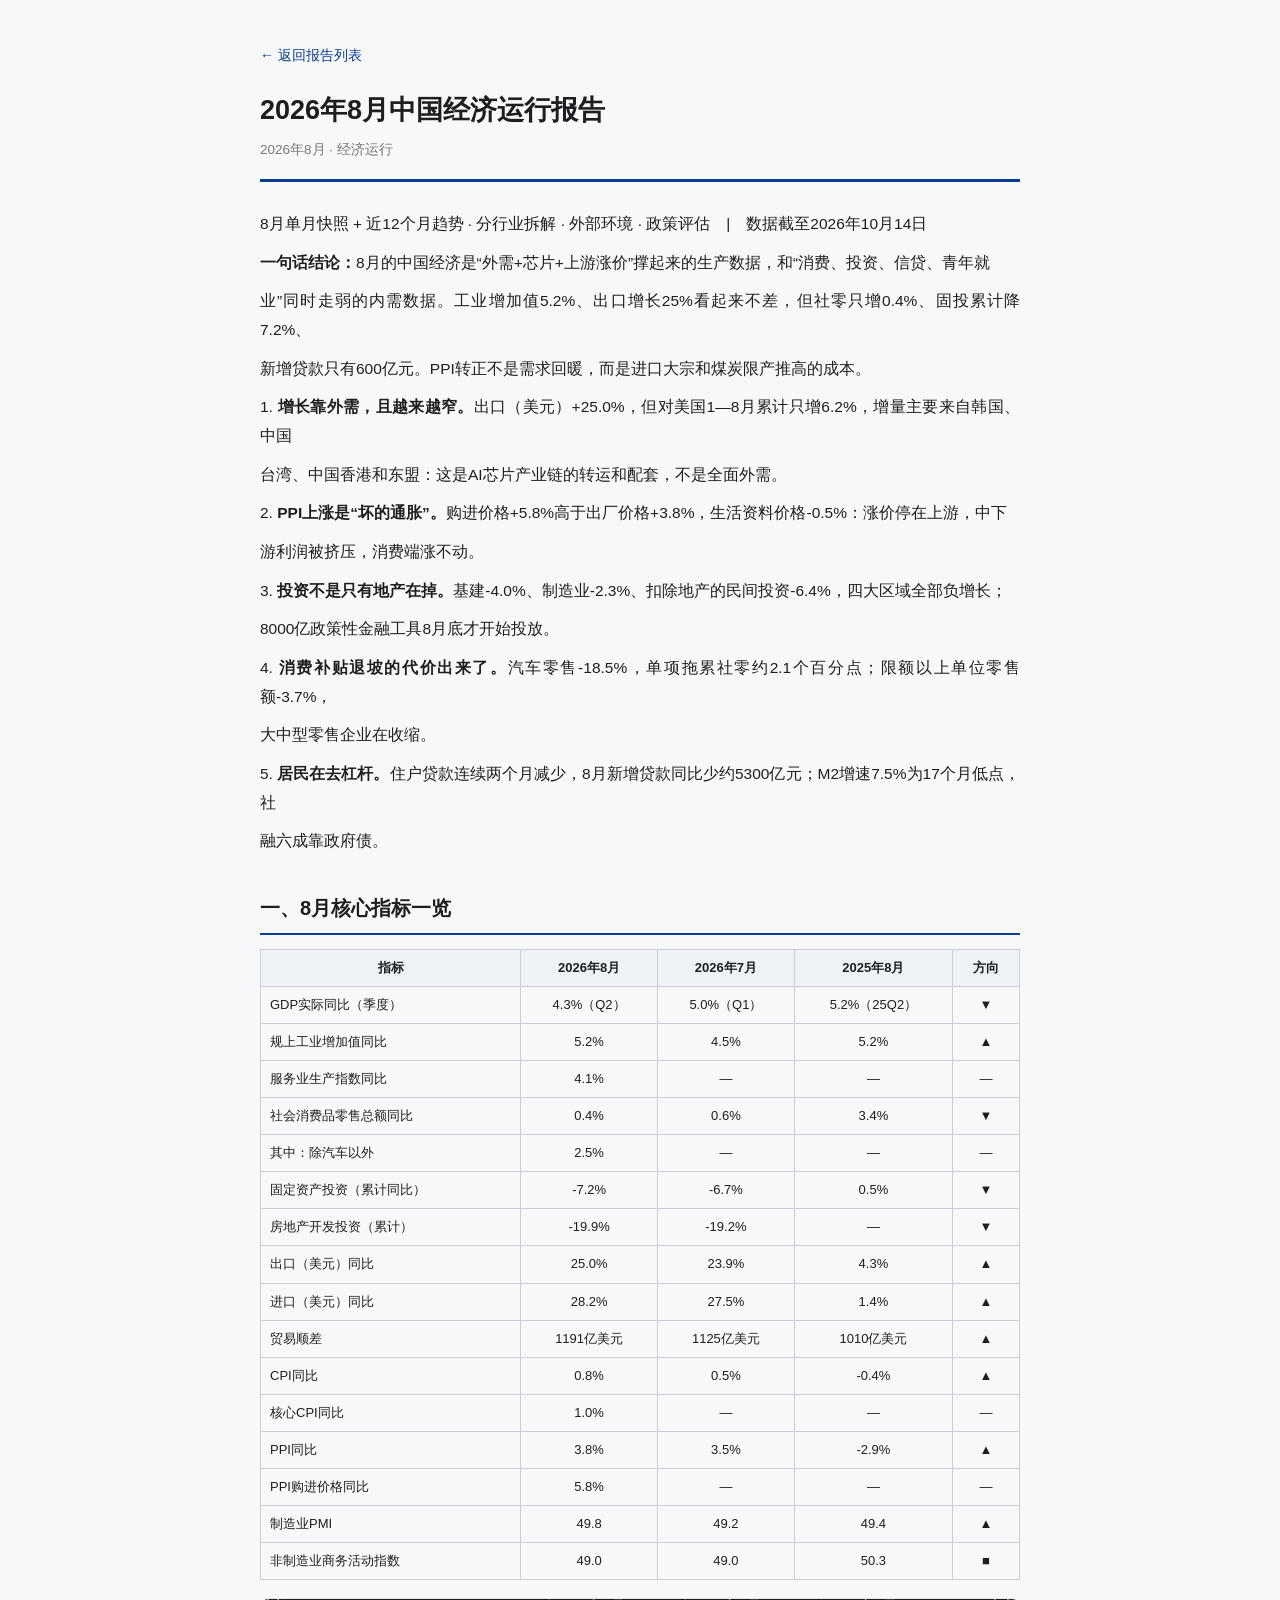
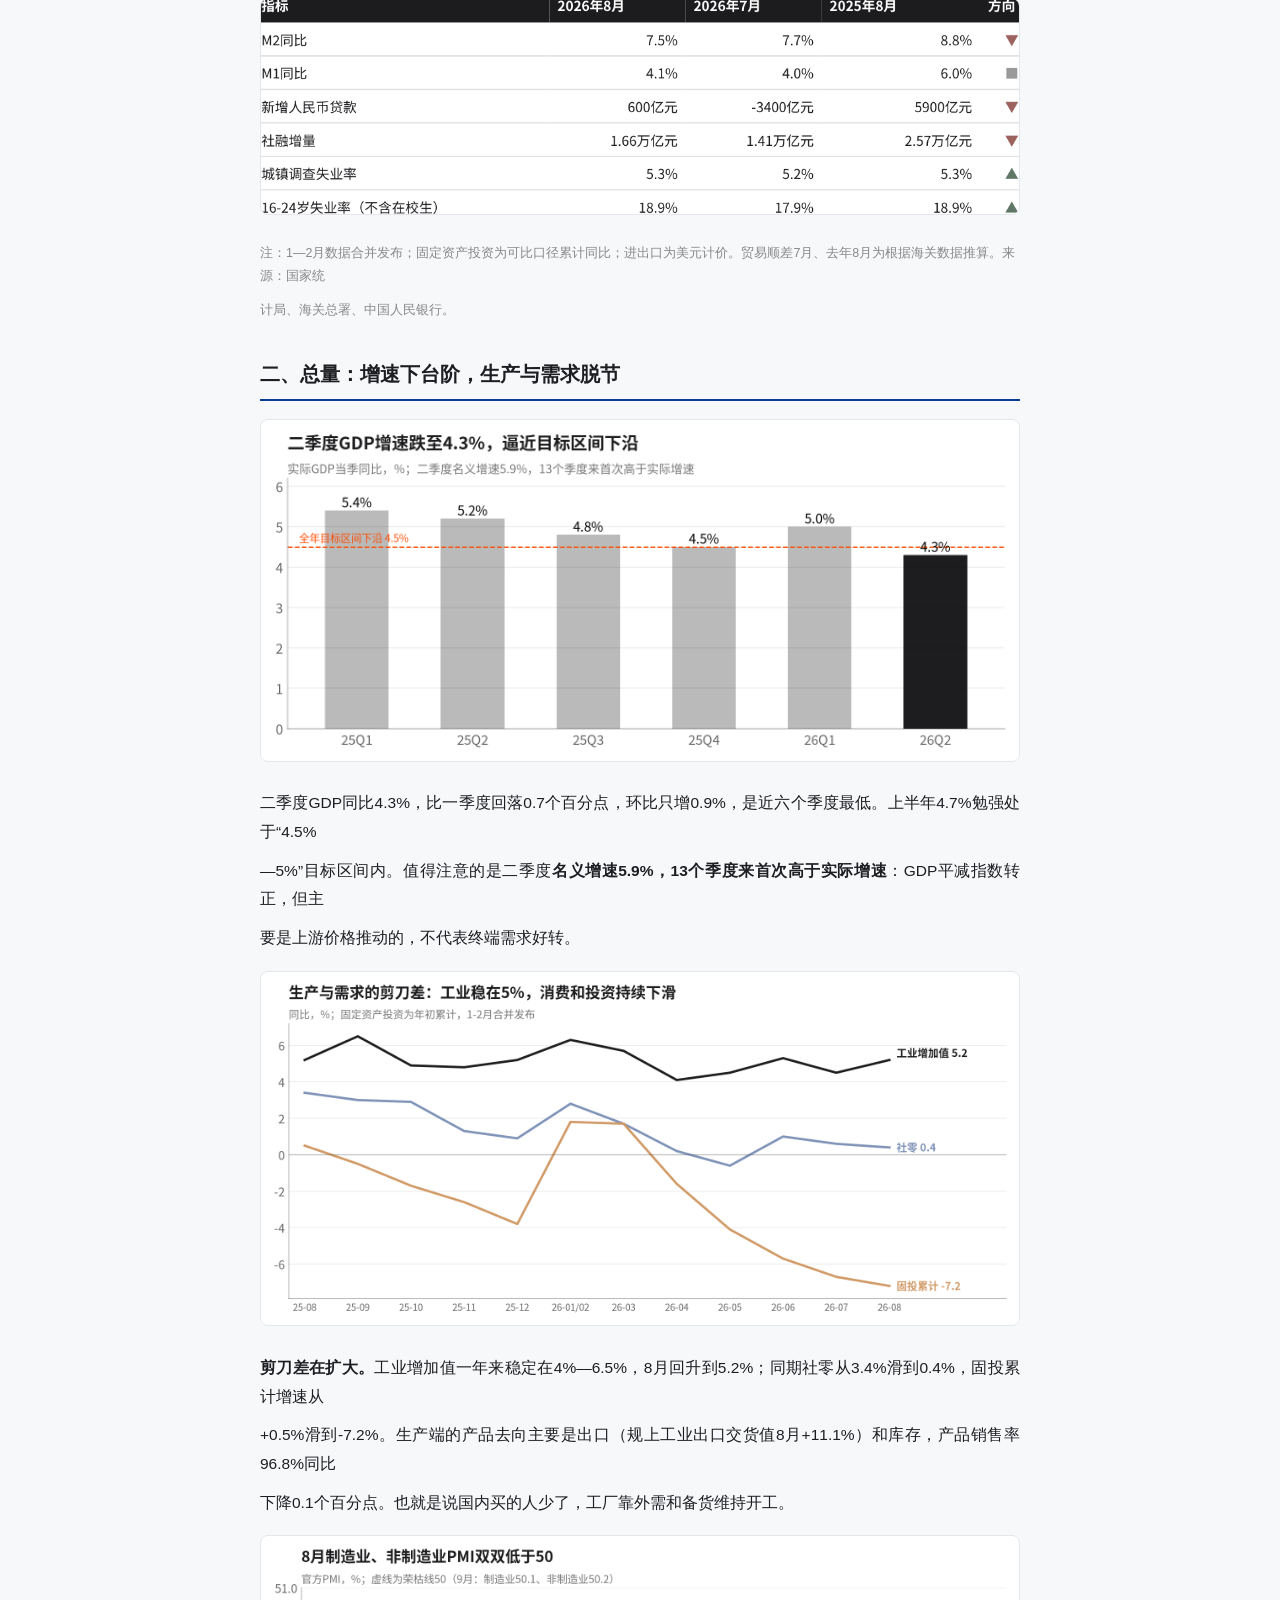
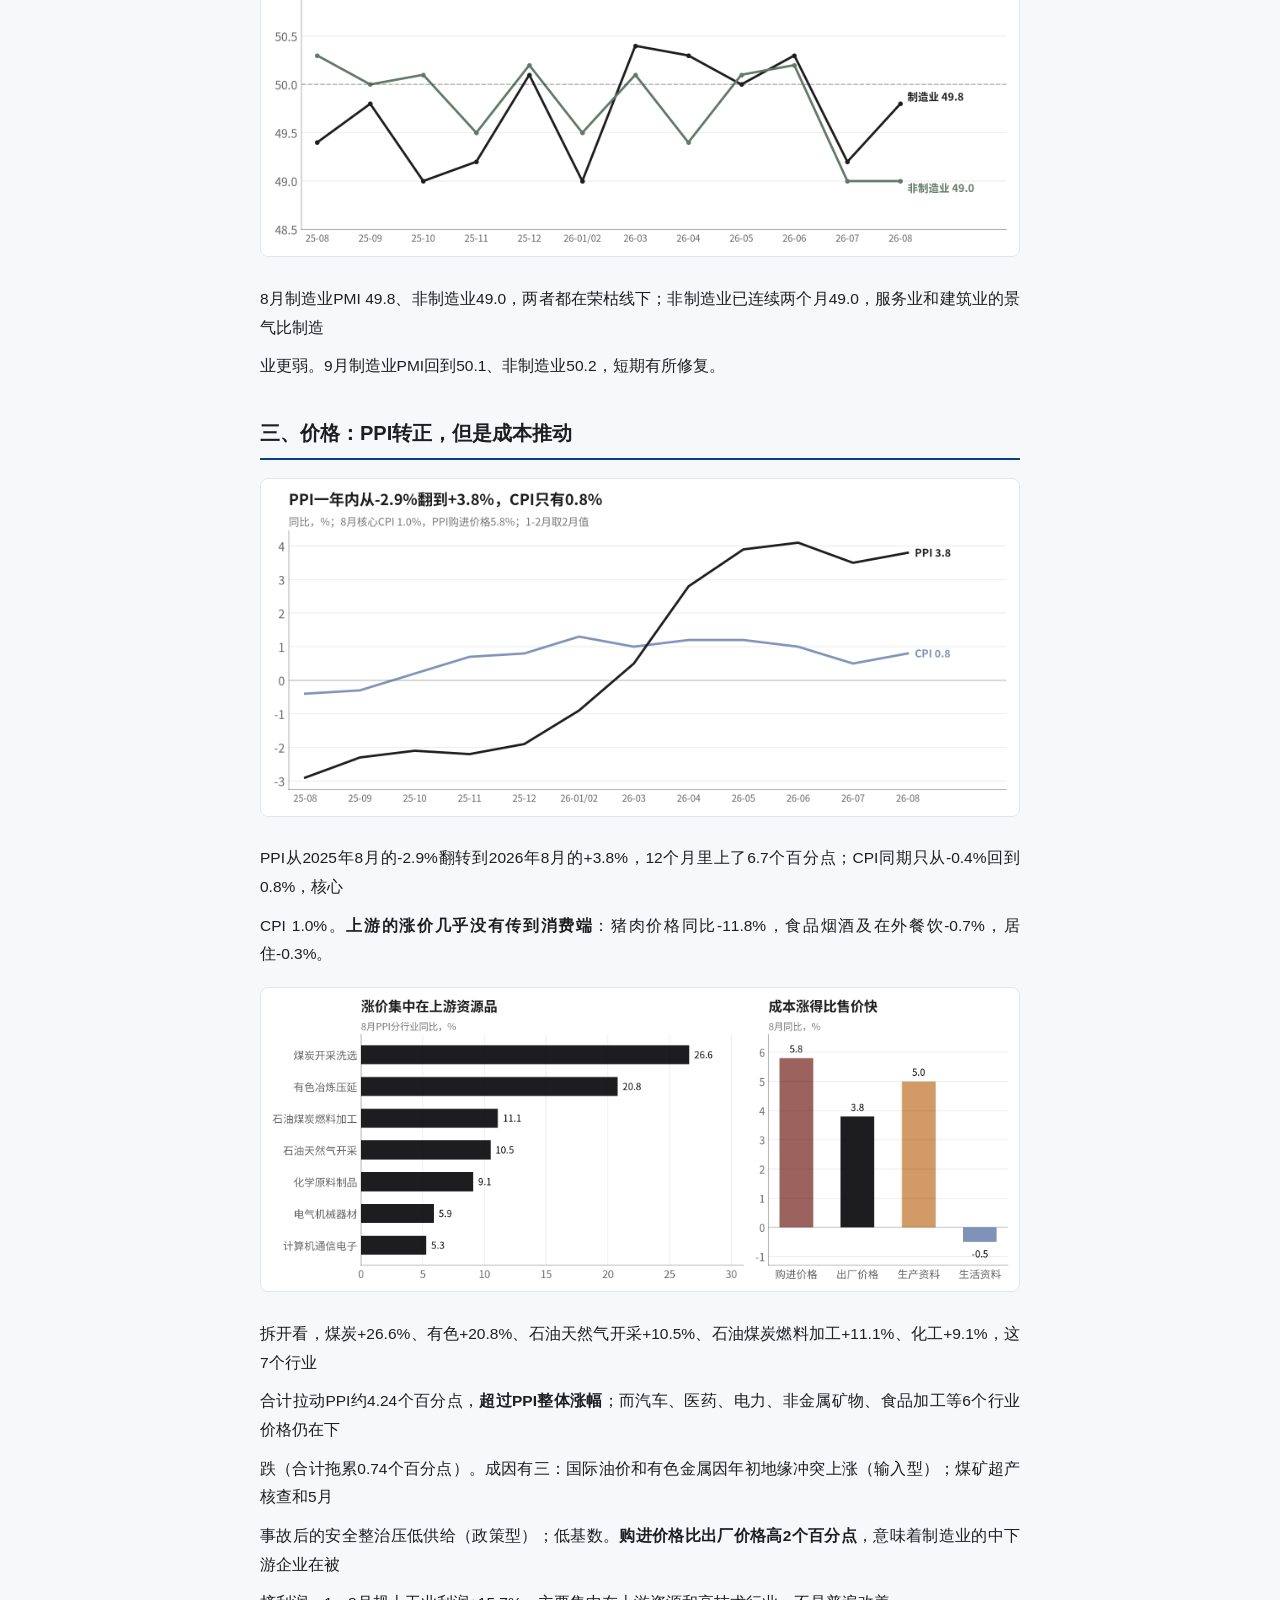
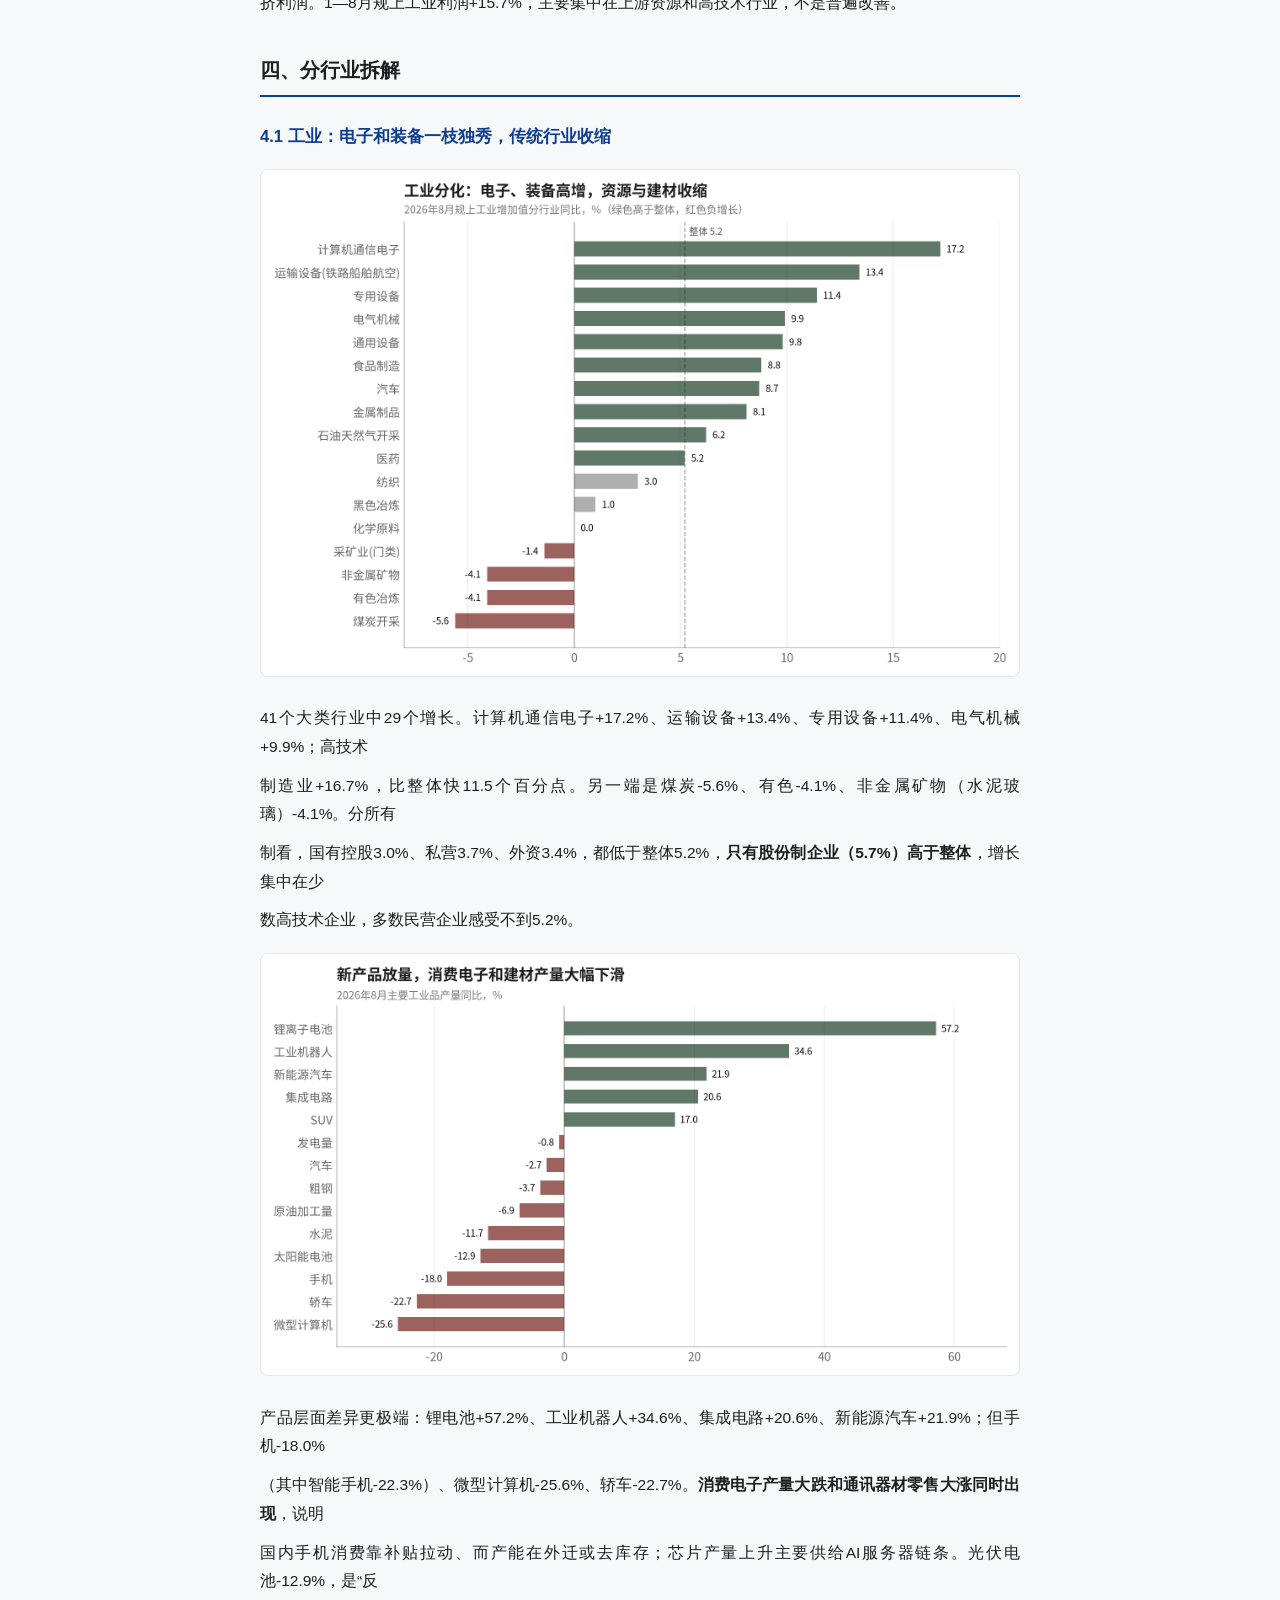
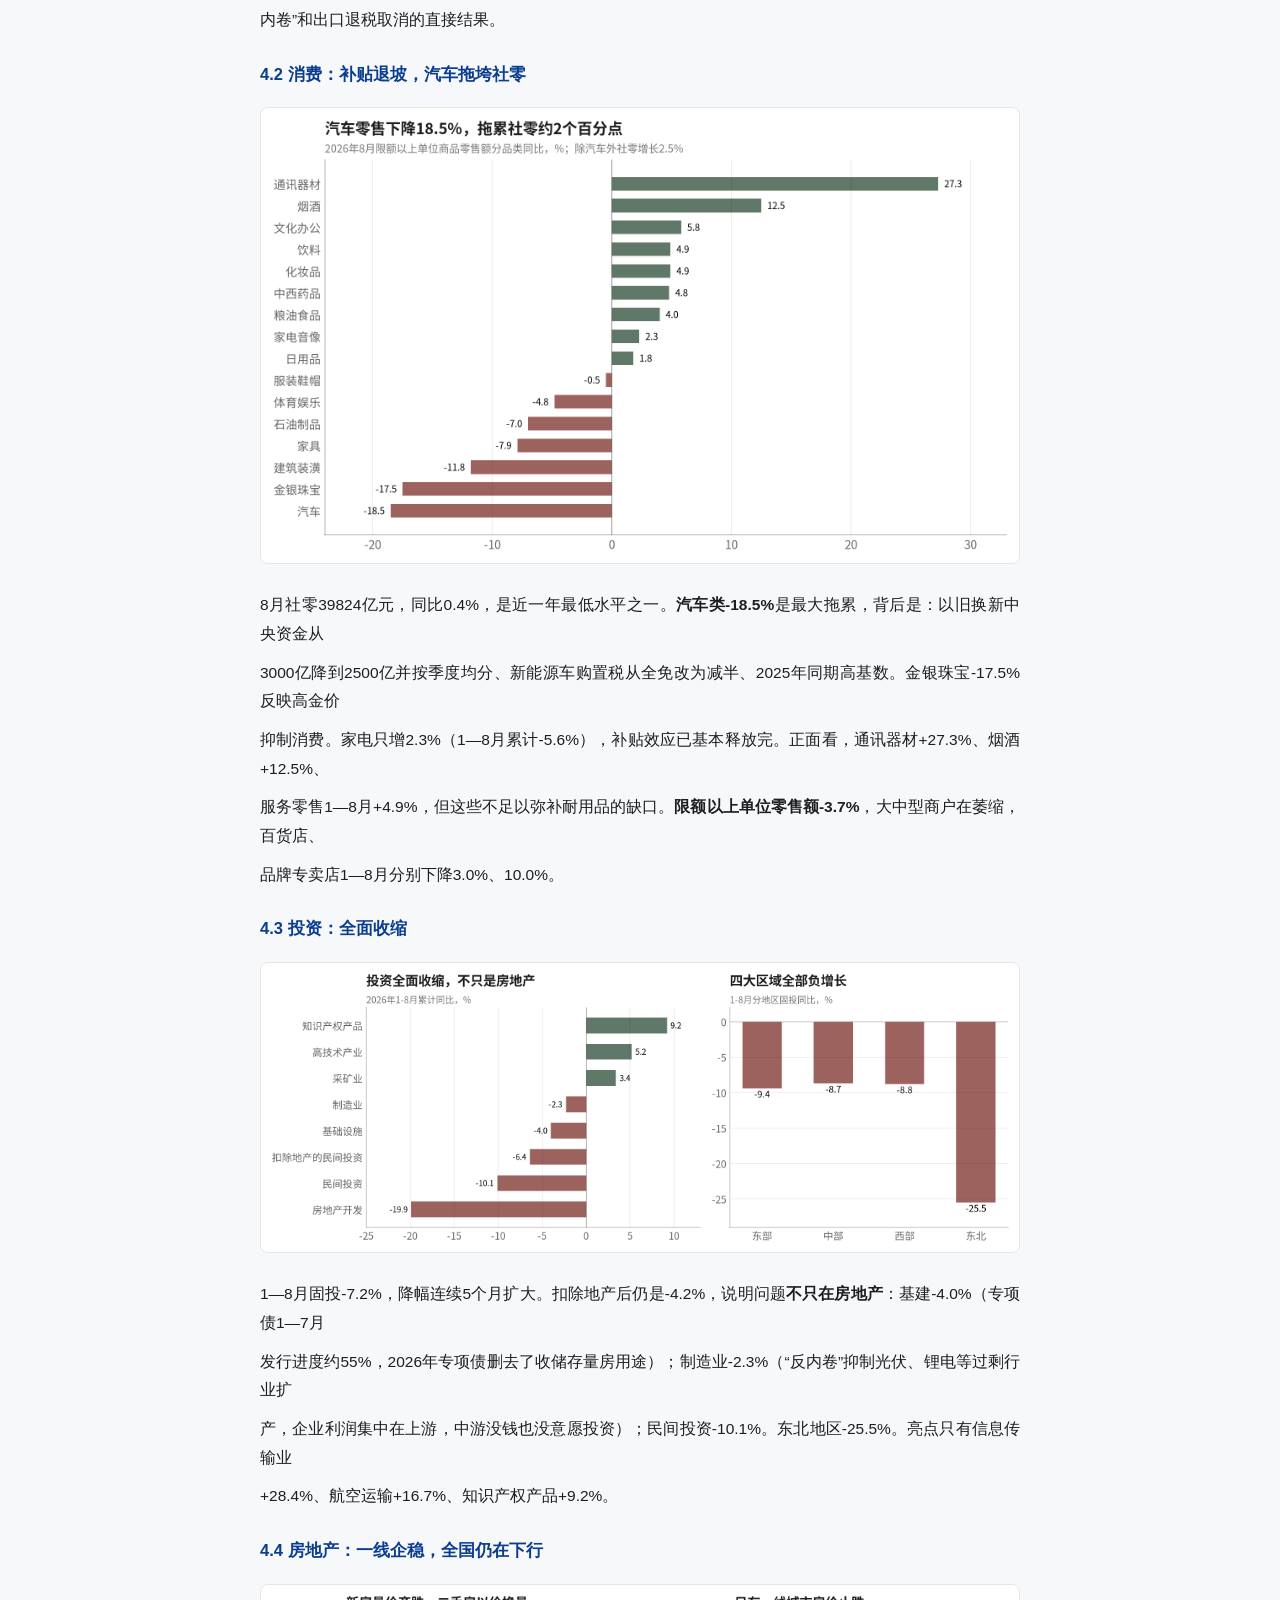
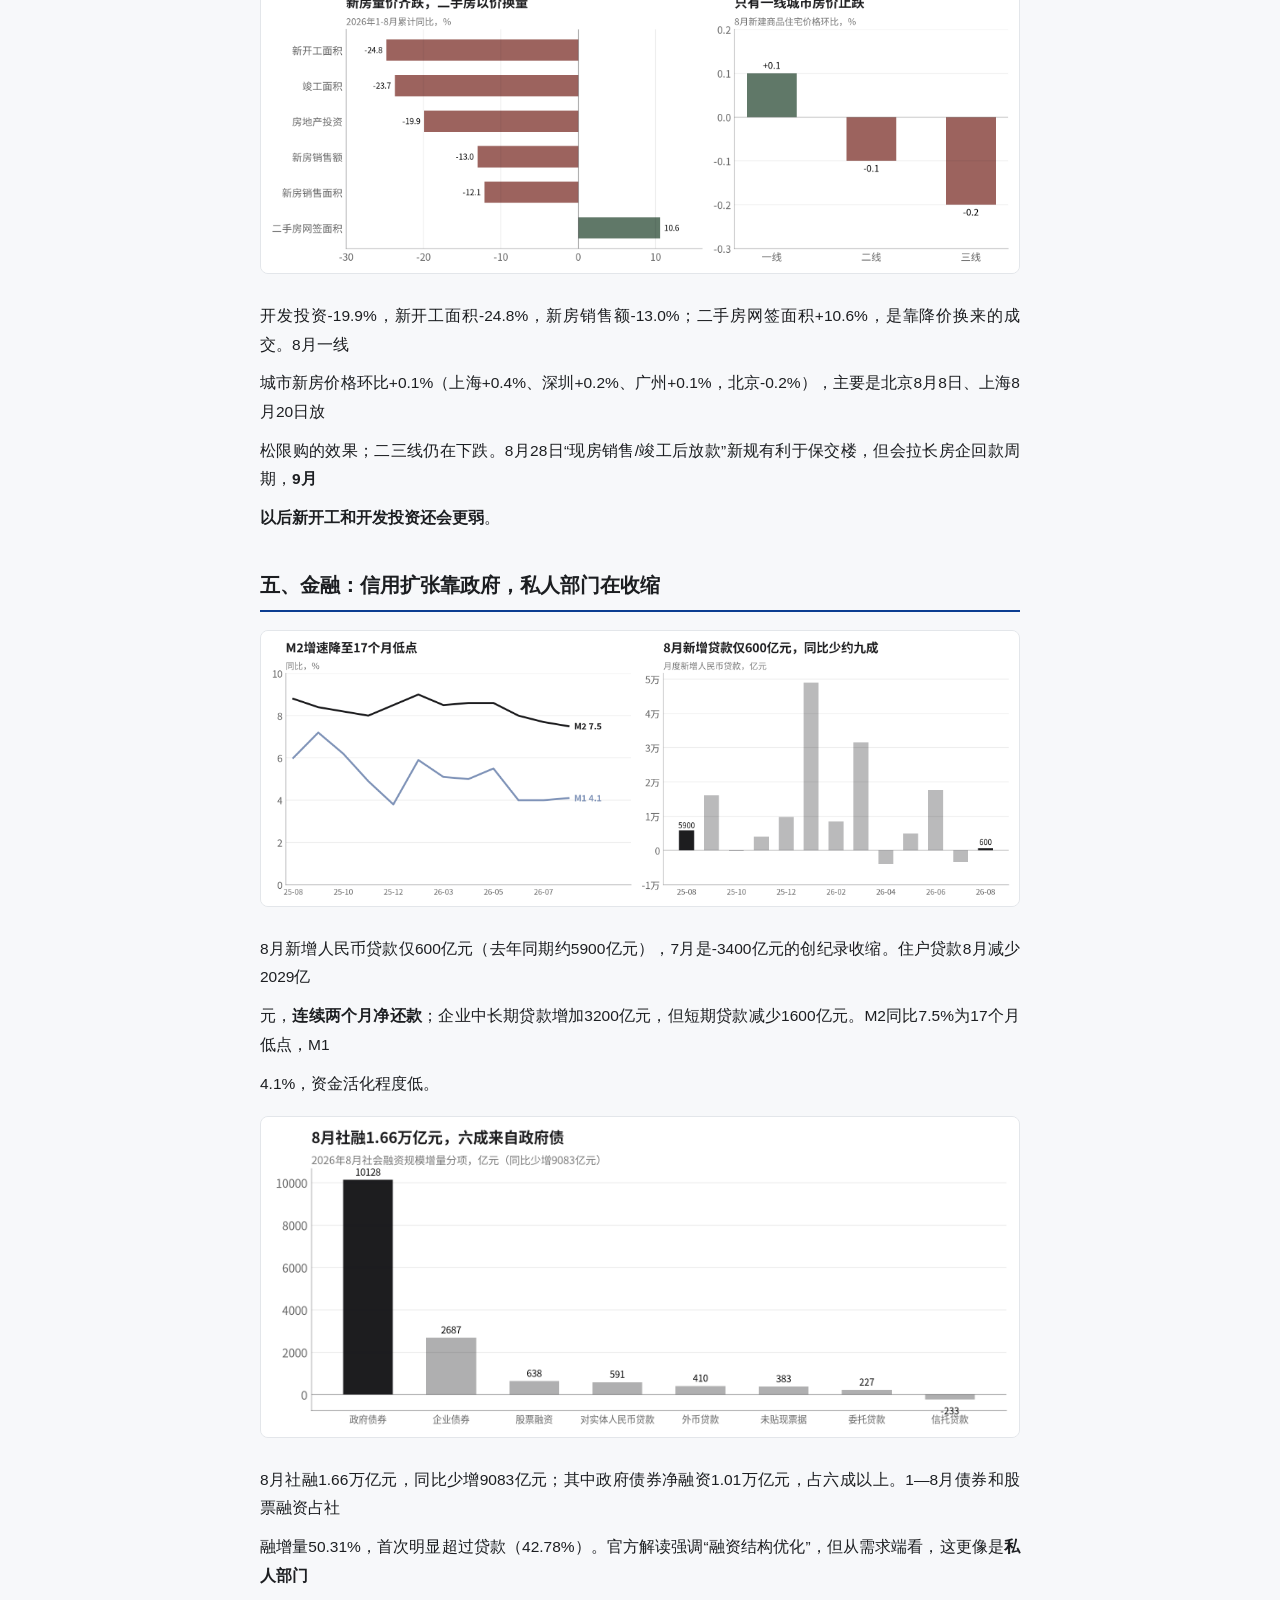
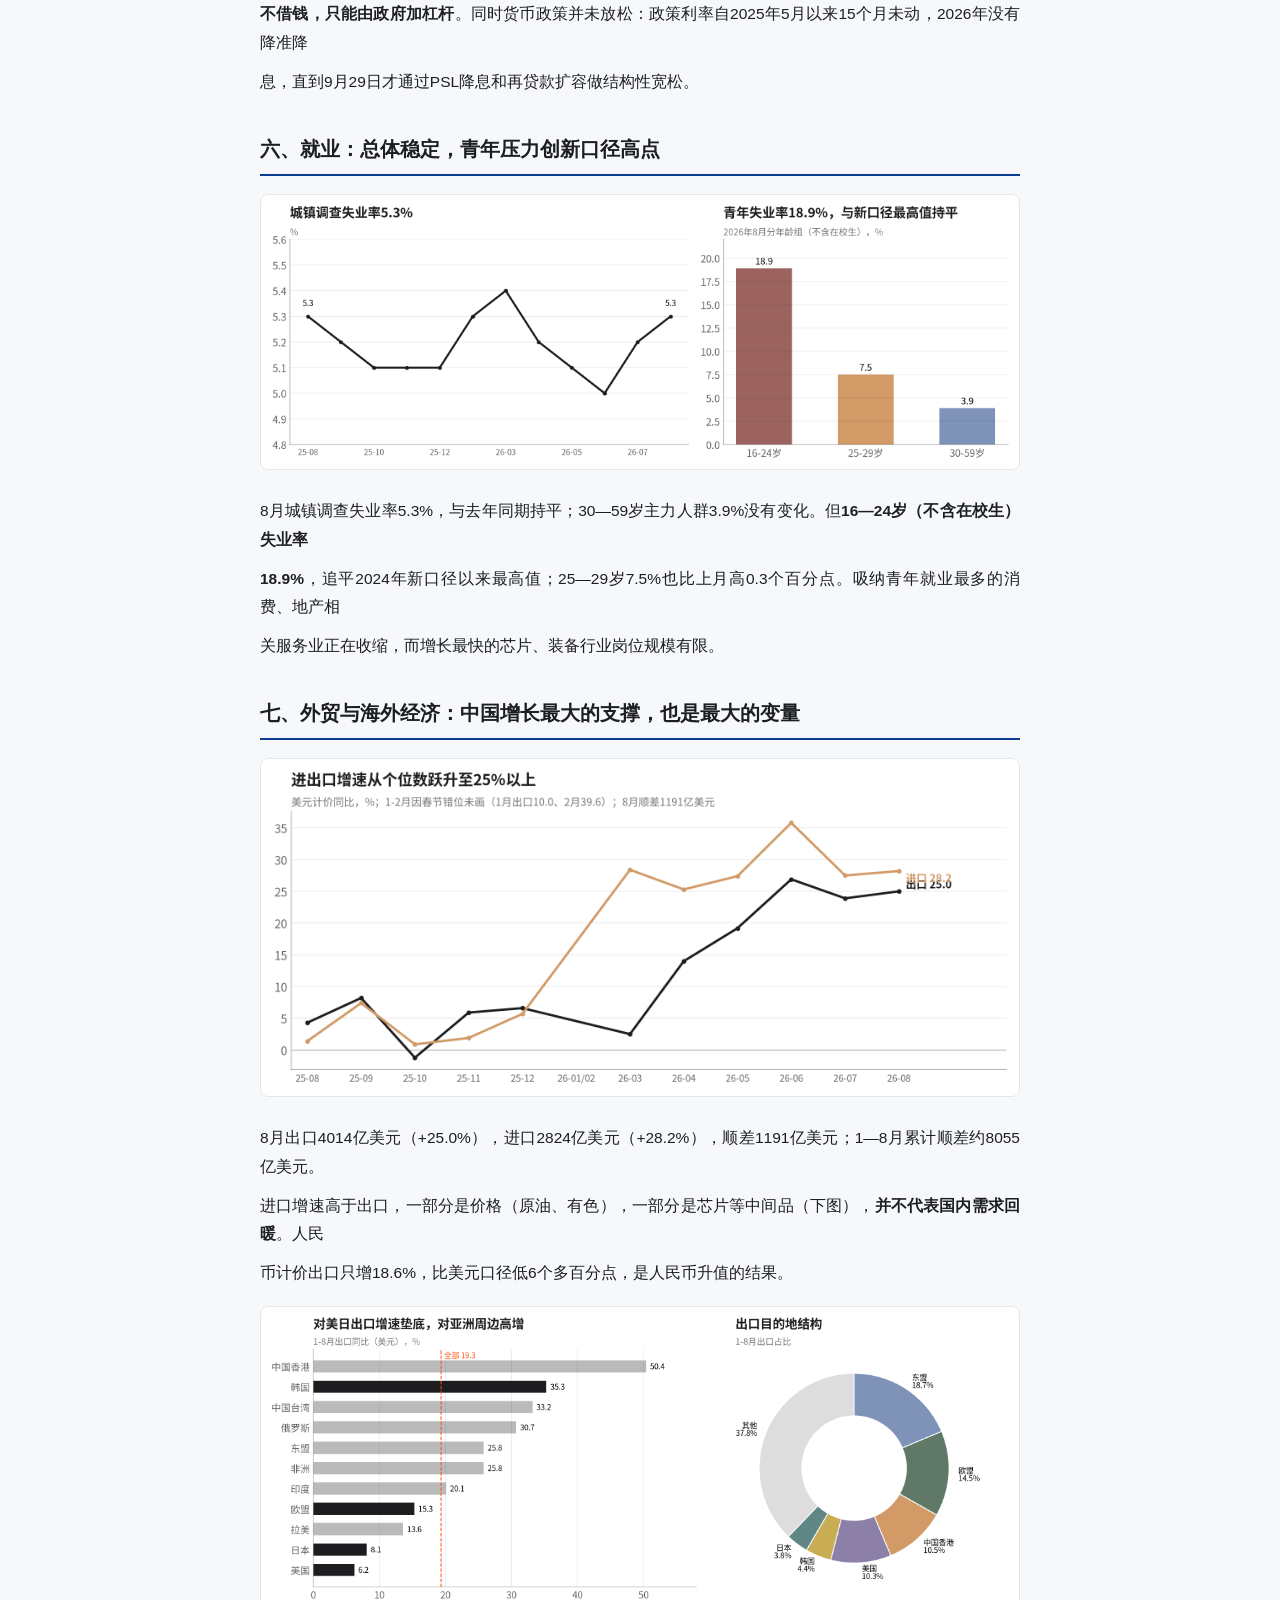
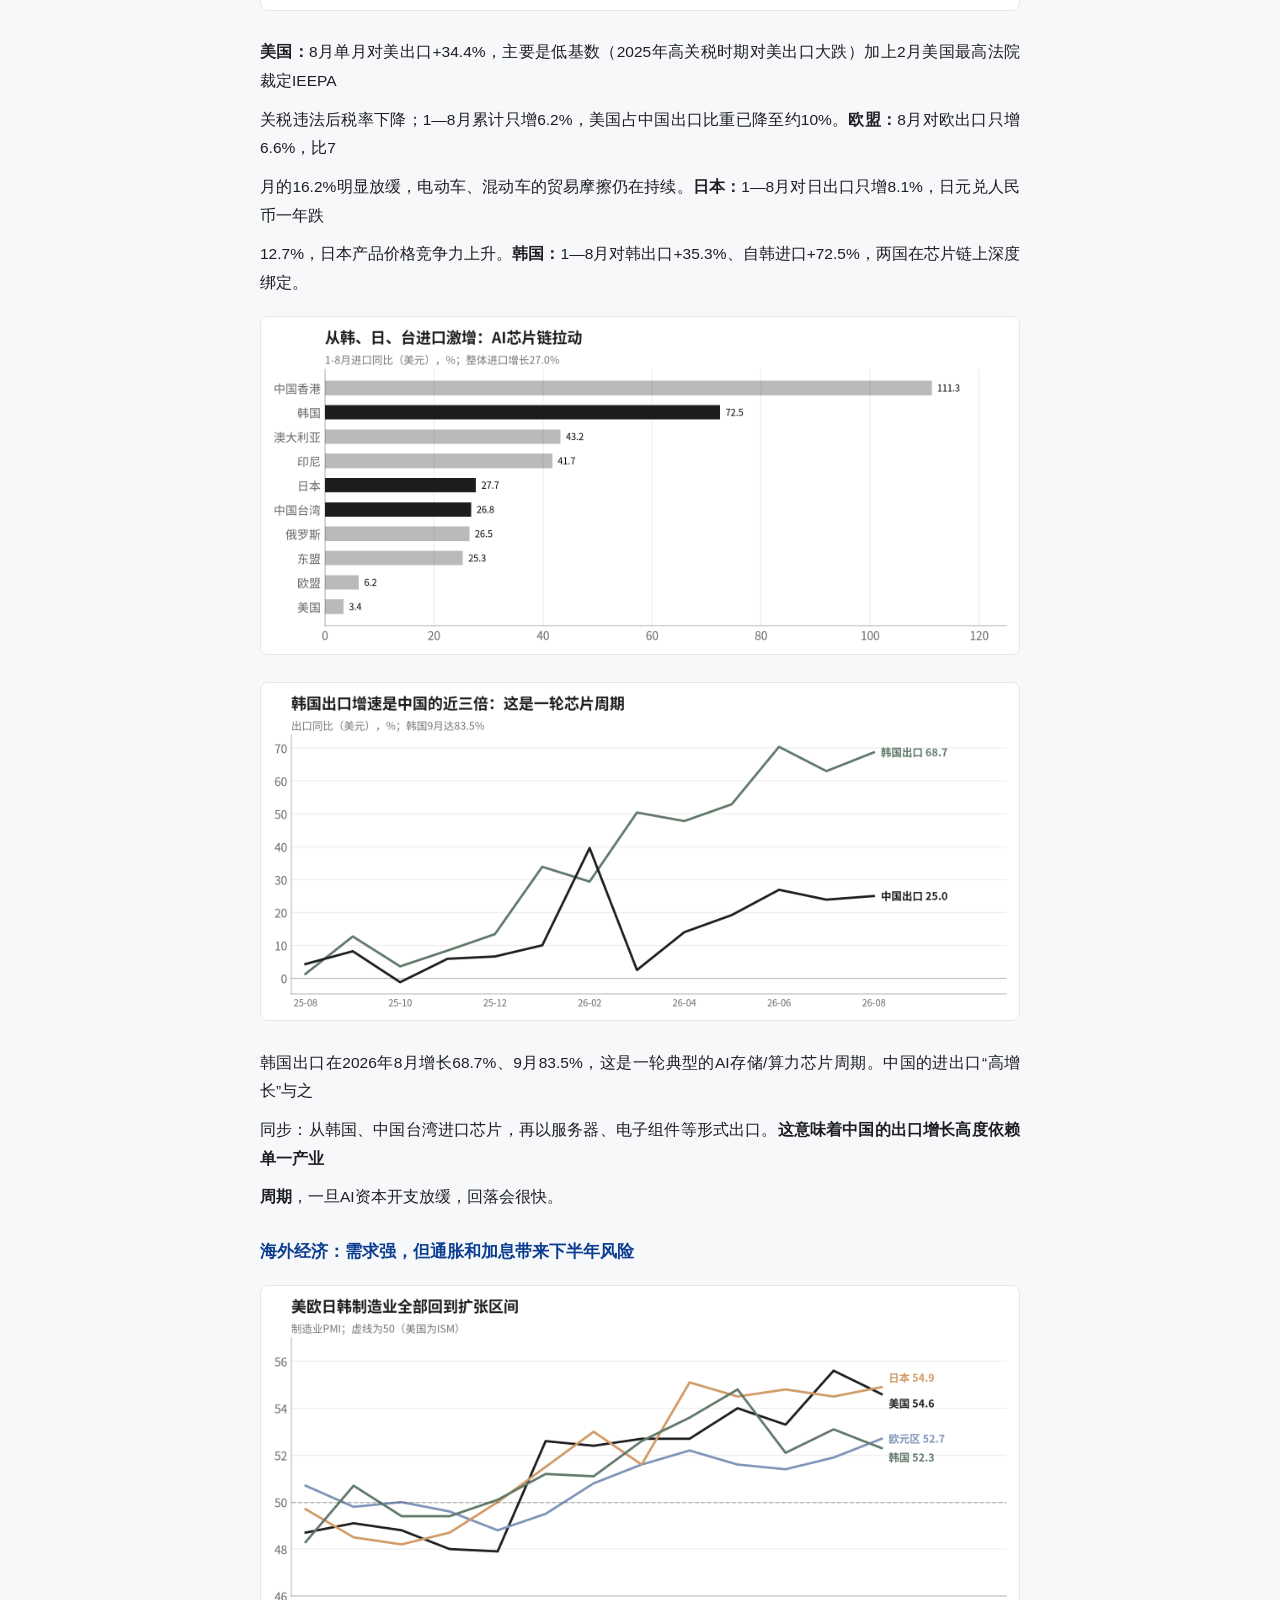
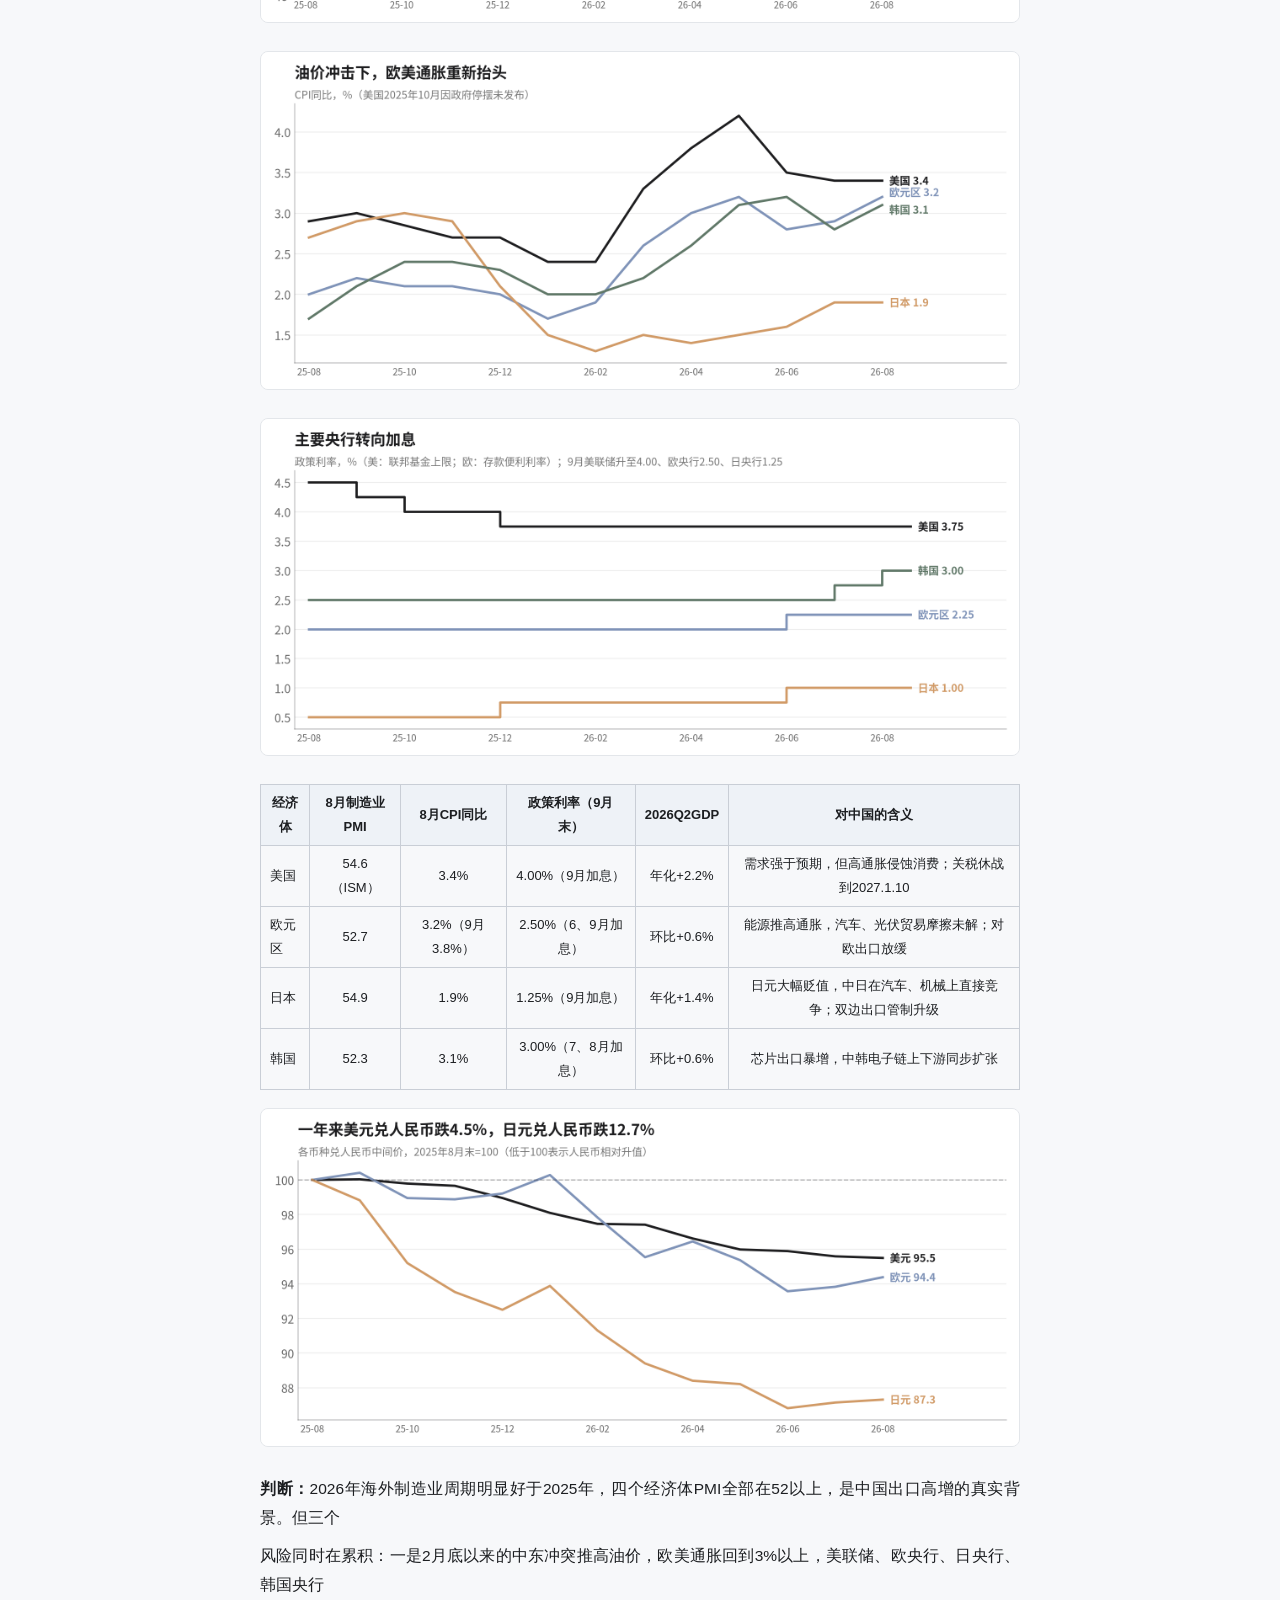
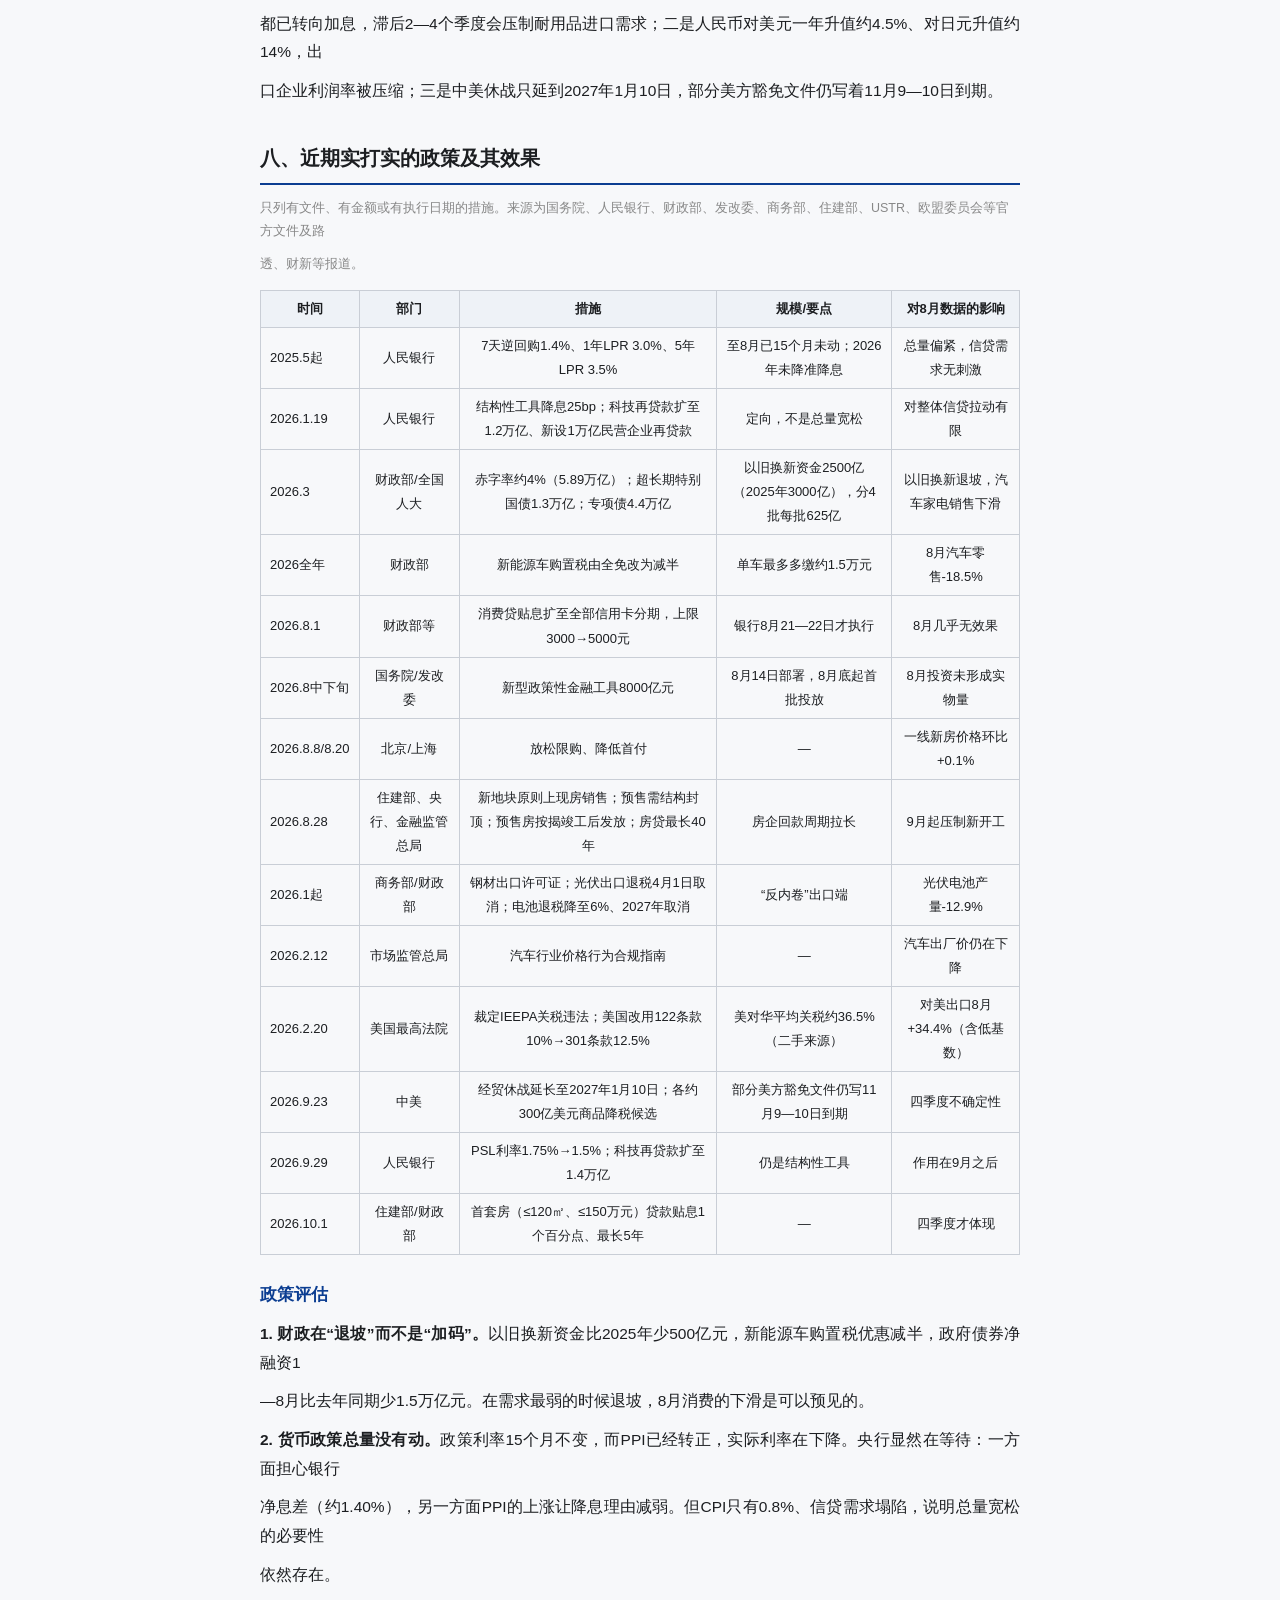
<file: reports/2026-08-run.html>
<!DOCTYPE html>
<html lang="zh-CN"><head><meta charset="utf-8">
<meta name="viewport" content="width=device-width, initial-scale=1">
<title>2026年8月中国经济运行报告 · 中国宏观经济报告</title>
<link rel="stylesheet" href="../site.css"></head>
<body><div class="wrap">
<a class="back" href="../index.html">← 返回报告列表</a>
<header class="doc"><h1>2026年8月中国经济运行报告</h1><div class="meta">2026年8月 · 经济运行</div></header>
<article>
<p>8月单月快照 + 近12个月趋势 · 分行业拆解 · 外部环境 · 政策评估　|　数据截至2026年10月14日</p>
<p><strong>一句话结论：</strong>8月的中国经济是“外需+芯片+上游涨价”撑起来的生产数据，和“消费、投资、信贷、青年就</p>
<p>业”同时走弱的内需数据。工业增加值5.2%、出口增长25%看起来不差，但社零只增0.4%、固投累计降7.2%、</p>
<p>新增贷款只有600亿元。PPI转正不是需求回暖，而是进口大宗和煤炭限产推高的成本。</p>
<p>1. <strong>增长靠外需，且越来越窄。</strong>出口（美元）+25.0%，但对美国1—8月累计只增6.2%，增量主要来自韩国、中国</p>
<p>台湾、中国香港和东盟：这是AI芯片产业链的转运和配套，不是全面外需。</p>
<p>2. <strong>PPI上涨是“坏的通胀”。</strong>购进价格+5.8%高于出厂价格+3.8%，生活资料价格-0.5%：涨价停在上游，中下</p>
<p>游利润被挤压，消费端涨不动。</p>
<p>3. <strong>投资不是只有地产在掉。</strong>基建-4.0%、制造业-2.3%、扣除地产的民间投资-6.4%，四大区域全部负增长；</p>
<p>8000亿政策性金融工具8月底才开始投放。</p>
<p>4. <strong>消费补贴退坡的代价出来了。</strong>汽车零售-18.5%，单项拖累社零约2.1个百分点；限额以上单位零售额-3.7%，</p>
<p>大中型零售企业在收缩。</p>
<p>5. <strong>居民在去杠杆。</strong>住户贷款连续两个月减少，8月新增贷款同比少约5300亿元；M2增速7.5%为17个月低点，社</p>
<p>融六成靠政府债。</p>
<h2><strong>一、8月核心指标一览</strong></h2>
<div class="tbl"><table style="min-width:520px"><tr><th>指标</th><th>2026年8月</th><th>2026年7月</th><th>2025年8月</th><th>方向</th></tr><tr><td>GDP实际同比（季度）</td><td>4.3%（Q2）</td><td>5.0%（Q1）</td><td>5.2%（25Q2）</td><td>▼</td></tr><tr><td>规上工业增加值同比</td><td>5.2%</td><td>4.5%</td><td>5.2%</td><td>▲</td></tr><tr><td>服务业生产指数同比</td><td>4.1%</td><td>—</td><td>—</td><td>—</td></tr><tr><td>社会消费品零售总额同比</td><td>0.4%</td><td>0.6%</td><td>3.4%</td><td>▼</td></tr><tr><td>其中：除汽车以外</td><td>2.5%</td><td>—</td><td>—</td><td>—</td></tr><tr><td>固定资产投资（累计同比）</td><td>-7.2%</td><td>-6.7%</td><td>0.5%</td><td>▼</td></tr><tr><td>房地产开发投资（累计）</td><td>-19.9%</td><td>-19.2%</td><td>—</td><td>▼</td></tr><tr><td>出口（美元）同比</td><td>25.0%</td><td>23.9%</td><td>4.3%</td><td>▲</td></tr><tr><td>进口（美元）同比</td><td>28.2%</td><td>27.5%</td><td>1.4%</td><td>▲</td></tr><tr><td>贸易顺差</td><td>1191亿美元</td><td>1125亿美元</td><td>1010亿美元</td><td>▲</td></tr><tr><td>CPI同比</td><td>0.8%</td><td>0.5%</td><td>-0.4%</td><td>▲</td></tr><tr><td>核心CPI同比</td><td>1.0%</td><td>—</td><td>—</td><td>—</td></tr><tr><td>PPI同比</td><td>3.8%</td><td>3.5%</td><td>-2.9%</td><td>▲</td></tr><tr><td>PPI购进价格同比</td><td>5.8%</td><td>—</td><td>—</td><td>—</td></tr><tr><td>制造业PMI</td><td>49.8</td><td>49.2</td><td>49.4</td><td>▲</td></tr><tr><td>非制造业商务活动指数</td><td>49.0</td><td>49.0</td><td>50.3</td><td>■</td></tr></table></div>
<figure><img src="../assets/2026-08-run/table-01.png" alt="数据表" loading="lazy"></figure>
<p class="note">注：1—2月数据合并发布；固定资产投资为可比口径累计同比；进出口为美元计价。贸易顺差7月、去年8月为根据海关数据推算。来源：国家统</p>
<p class="note">计局、海关总署、中国人民银行。</p>
<h2><strong>二、总量：增速下台阶，生产与需求脱节</strong></h2>
<figure><img src="../assets/2026-08-run/img-01.png" alt="图表 1" loading="lazy"></figure>
<p>二季度GDP同比4.3%，比一季度回落0.7个百分点，环比只增0.9%，是近六个季度最低。上半年4.7%勉强处于“4.5%</p>
<p>—5%”目标区间内。值得注意的是二季度<strong>名义增速5.9%，13个季度来首次高于实际增速</strong>：GDP平减指数转正，但主</p>
<p>要是上游价格推动的，不代表终端需求好转。</p>
<figure><img src="../assets/2026-08-run/img-02.png" alt="图表 2" loading="lazy"></figure>
<p><strong>剪刀差在扩大。</strong>工业增加值一年来稳定在4%—6.5%，8月回升到5.2%；同期社零从3.4%滑到0.4%，固投累计增速从</p>
<p>+0.5%滑到-7.2%。生产端的产品去向主要是出口（规上工业出口交货值8月+11.1%）和库存，产品销售率96.8%同比</p>
<p>下降0.1个百分点。也就是说国内买的人少了，工厂靠外需和备货维持开工。</p>
<figure><img src="../assets/2026-08-run/img-03.png" alt="图表 3" loading="lazy"></figure>
<p>8月制造业PMI 49.8、非制造业49.0，两者都在荣枯线下；非制造业已连续两个月49.0，服务业和建筑业的景气比制造</p>
<p>业更弱。9月制造业PMI回到50.1、非制造业50.2，短期有所修复。</p>
<h2><strong>三、价格：PPI转正，但是成本推动</strong></h2>
<figure><img src="../assets/2026-08-run/img-04.png" alt="图表 4" loading="lazy"></figure>
<p>PPI从2025年8月的-2.9%翻转到2026年8月的+3.8%，12个月里上了6.7个百分点；CPI同期只从-0.4%回到0.8%，核心</p>
<p>CPI 1.0%。<strong>上游的涨价几乎没有传到消费端</strong>：猪肉价格同比-11.8%，食品烟酒及在外餐饮-0.7%，居住-0.3%。</p>
<figure><img src="../assets/2026-08-run/img-05.png" alt="图表 5" loading="lazy"></figure>
<p>拆开看，煤炭+26.6%、有色+20.8%、石油天然气开采+10.5%、石油煤炭燃料加工+11.1%、化工+9.1%，这7个行业</p>
<p>合计拉动PPI约4.24个百分点，<strong>超过PPI整体涨幅</strong>；而汽车、医药、电力、非金属矿物、食品加工等6个行业价格仍在下</p>
<p>跌（合计拖累0.74个百分点）。成因有三：国际油价和有色金属因年初地缘冲突上涨（输入型）；煤矿超产核查和5月</p>
<p>事故后的安全整治压低供给（政策型）；低基数。<strong>购进价格比出厂价格高2个百分点</strong>，意味着制造业的中下游企业在被</p>
<p>挤利润。1—8月规上工业利润+15.7%，主要集中在上游资源和高技术行业，不是普遍改善。</p>
<h2><strong>四、分行业拆解</strong></h2>
<h3><strong>4.1 工业：电子和装备一枝独秀，传统行业收缩</strong></h3>
<figure><img src="../assets/2026-08-run/img-06.png" alt="图表 6" loading="lazy"></figure>
<p>41个大类行业中29个增长。计算机通信电子+17.2%、运输设备+13.4%、专用设备+11.4%、电气机械+9.9%；高技术</p>
<p>制造业+16.7%，比整体快11.5个百分点。另一端是煤炭-5.6%、有色-4.1%、非金属矿物（水泥玻璃）-4.1%。分所有</p>
<p>制看，国有控股3.0%、私营3.7%、外资3.4%，都低于整体5.2%，<strong>只有股份制企业（5.7%）高于整体</strong>，增长集中在少</p>
<p>数高技术企业，多数民营企业感受不到5.2%。</p>
<figure><img src="../assets/2026-08-run/img-07.png" alt="图表 7" loading="lazy"></figure>
<p>产品层面差异更极端：锂电池+57.2%、工业机器人+34.6%、集成电路+20.6%、新能源汽车+21.9%；但手机-18.0%</p>
<p>（其中智能手机-22.3%）、微型计算机-25.6%、轿车-22.7%。<strong>消费电子产量大跌和通讯器材零售大涨同时出现</strong>，说明</p>
<p>国内手机消费靠补贴拉动、而产能在外迁或去库存；芯片产量上升主要供给AI服务器链条。光伏电池-12.9%，是“反</p>
<p>内卷”和出口退税取消的直接结果。</p>
<h3><strong>4.2 消费：补贴退坡，汽车拖垮社零</strong></h3>
<figure><img src="../assets/2026-08-run/img-08.png" alt="图表 8" loading="lazy"></figure>
<p>8月社零39824亿元，同比0.4%，是近一年最低水平之一。<strong>汽车类-18.5%</strong>是最大拖累，背后是：以旧换新中央资金从</p>
<p>3000亿降到2500亿并按季度均分、新能源车购置税从全免改为减半、2025年同期高基数。金银珠宝-17.5%反映高金价</p>
<p>抑制消费。家电只增2.3%（1—8月累计-5.6%），补贴效应已基本释放完。正面看，通讯器材+27.3%、烟酒+12.5%、</p>
<p>服务零售1—8月+4.9%，但这些不足以弥补耐用品的缺口。<strong>限额以上单位零售额-3.7%</strong>，大中型商户在萎缩，百货店、</p>
<p>品牌专卖店1—8月分别下降3.0%、10.0%。</p>
<h3><strong>4.3 投资：全面收缩</strong></h3>
<figure><img src="../assets/2026-08-run/img-09.png" alt="图表 9" loading="lazy"></figure>
<p>1—8月固投-7.2%，降幅连续5个月扩大。扣除地产后仍是-4.2%，说明问题<strong>不只在房地产</strong>：基建-4.0%（专项债1—7月</p>
<p>发行进度约55%，2026年专项债删去了收储存量房用途）；制造业-2.3%（“反内卷”抑制光伏、锂电等过剩行业扩</p>
<p>产，企业利润集中在上游，中游没钱也没意愿投资）；民间投资-10.1%。东北地区-25.5%。亮点只有信息传输业</p>
<p>+28.4%、航空运输+16.7%、知识产权产品+9.2%。</p>
<h3><strong>4.4 房地产：一线企稳，全国仍在下行</strong></h3>
<figure><img src="../assets/2026-08-run/img-10.png" alt="图表 10" loading="lazy"></figure>
<p>开发投资-19.9%，新开工面积-24.8%，新房销售额-13.0%；二手房网签面积+10.6%，是靠降价换来的成交。8月一线</p>
<p>城市新房价格环比+0.1%（上海+0.4%、深圳+0.2%、广州+0.1%，北京-0.2%），主要是北京8月8日、上海8月20日放</p>
<p>松限购的效果；二三线仍在下跌。8月28日“现房销售/竣工后放款”新规有利于保交楼，但会拉长房企回款周期，<strong>9月</strong></p>
<p><strong>以后新开工和开发投资还会更弱</strong>。</p>
<h2><strong>五、金融：信用扩张靠政府，私人部门在收缩</strong></h2>
<figure><img src="../assets/2026-08-run/img-11.png" alt="图表 11" loading="lazy"></figure>
<p>8月新增人民币贷款仅600亿元（去年同期约5900亿元），7月是-3400亿元的创纪录收缩。住户贷款8月减少2029亿</p>
<p>元，<strong>连续两个月净还款</strong>；企业中长期贷款增加3200亿元，但短期贷款减少1600亿元。M2同比7.5%为17个月低点，M1</p>
<p>4.1%，资金活化程度低。</p>
<figure><img src="../assets/2026-08-run/img-12.png" alt="图表 12" loading="lazy"></figure>
<p>8月社融1.66万亿元，同比少增9083亿元；其中政府债券净融资1.01万亿元，占六成以上。1—8月债券和股票融资占社</p>
<p>融增量50.31%，首次明显超过贷款（42.78%）。官方解读强调“融资结构优化”，但从需求端看，这更像是<strong>私人部门</strong></p>
<p><strong>不借钱，只能由政府加杠杆</strong>。同时货币政策并未放松：政策利率自2025年5月以来15个月未动，2026年没有降准降</p>
<p>息，直到9月29日才通过PSL降息和再贷款扩容做结构性宽松。</p>
<h2><strong>六、就业：总体稳定，青年压力创新口径高点</strong></h2>
<figure><img src="../assets/2026-08-run/img-13.png" alt="图表 13" loading="lazy"></figure>
<p>8月城镇调查失业率5.3%，与去年同期持平；30—59岁主力人群3.9%没有变化。但<strong>16—24岁（不含在校生）失业率</strong></p>
<p><strong>18.9%</strong>，追平2024年新口径以来最高值；25—29岁7.5%也比上月高0.3个百分点。吸纳青年就业最多的消费、地产相</p>
<p>关服务业正在收缩，而增长最快的芯片、装备行业岗位规模有限。</p>
<h2><strong>七、外贸与海外经济：中国增长最大的支撑，也是最大的变量</strong></h2>
<figure><img src="../assets/2026-08-run/img-14.png" alt="图表 14" loading="lazy"></figure>
<p>8月出口4014亿美元（+25.0%），进口2824亿美元（+28.2%），顺差1191亿美元；1—8月累计顺差约8055亿美元。</p>
<p>进口增速高于出口，一部分是价格（原油、有色），一部分是芯片等中间品（下图），<strong>并不代表国内需求回暖</strong>。人民</p>
<p>币计价出口只增18.6%，比美元口径低6个多百分点，是人民币升值的结果。</p>
<figure><img src="../assets/2026-08-run/img-15.png" alt="图表 15" loading="lazy"></figure>
<p><strong>美国：</strong>8月单月对美出口+34.4%，主要是低基数（2025年高关税时期对美出口大跌）加上2月美国最高法院裁定IEEPA</p>
<p>关税违法后税率下降；1—8月累计只增6.2%，美国占中国出口比重已降至约10%。<strong>欧盟：</strong>8月对欧出口只增6.6%，比7</p>
<p>月的16.2%明显放缓，电动车、混动车的贸易摩擦仍在持续。<strong>日本：</strong>1—8月对日出口只增8.1%，日元兑人民币一年跌</p>
<p>12.7%，日本产品价格竞争力上升。<strong>韩国：</strong>1—8月对韩出口+35.3%、自韩进口+72.5%，两国在芯片链上深度绑定。</p>
<figure><img src="../assets/2026-08-run/img-16.png" alt="图表 16" loading="lazy"></figure>
<figure><img src="../assets/2026-08-run/img-17.png" alt="图表 17" loading="lazy"></figure>
<p>韩国出口在2026年8月增长68.7%、9月83.5%，这是一轮典型的AI存储/算力芯片周期。中国的进出口“高增长”与之</p>
<p>同步：从韩国、中国台湾进口芯片，再以服务器、电子组件等形式出口。<strong>这意味着中国的出口增长高度依赖单一产业</strong></p>
<p><strong>周期</strong>，一旦AI资本开支放缓，回落会很快。</p>
<h3><strong>海外经济：需求强，但通胀和加息带来下半年风险</strong></h3>
<figure><img src="../assets/2026-08-run/img-18.png" alt="图表 18" loading="lazy"></figure>
<figure><img src="../assets/2026-08-run/img-19.png" alt="图表 19" loading="lazy"></figure>
<figure><img src="../assets/2026-08-run/img-20.png" alt="图表 20" loading="lazy"></figure>
<div class="tbl"><table style="min-width:624px"><tr><th>经济体</th><th>8月制造业PMI</th><th>8月CPI同比</th><th>政策利率（9月末）</th><th>2026Q2GDP</th><th>对中国的含义</th></tr><tr><td>美国</td><td>54.6（ISM）</td><td>3.4%</td><td>4.00%（9月加息）</td><td>年化+2.2%</td><td>需求强于预期，但高通胀侵蚀消费；关税休战到2027.1.10</td></tr><tr><td>欧元区</td><td>52.7</td><td>3.2%（9月3.8%）</td><td>2.50%（6、9月加息）</td><td>环比+0.6%</td><td>能源推高通胀，汽车、光伏贸易摩擦未解；对欧出口放缓</td></tr><tr><td>日本</td><td>54.9</td><td>1.9%</td><td>1.25%（9月加息）</td><td>年化+1.4%</td><td>日元大幅贬值，中日在汽车、机械上直接竞争；双边出口管制升级</td></tr><tr><td>韩国</td><td>52.3</td><td>3.1%</td><td>3.00%（7、8月加息）</td><td>环比+0.6%</td><td>芯片出口暴增，中韩电子链上下游同步扩张</td></tr></table></div>
<figure><img src="../assets/2026-08-run/img-21.png" alt="图表 21" loading="lazy"></figure>
<p><strong>判断：</strong>2026年海外制造业周期明显好于2025年，四个经济体PMI全部在52以上，是中国出口高增的真实背景。但三个</p>
<p>风险同时在累积：一是2月底以来的中东冲突推高油价，欧美通胀回到3%以上，美联储、欧央行、日央行、韩国央行</p>
<p>都已转向加息，滞后2—4个季度会压制耐用品进口需求；二是人民币对美元一年升值约4.5%、对日元升值约14%，出</p>
<p>口企业利润率被压缩；三是中美休战只延到2027年1月10日，部分美方豁免文件仍写着11月9—10日到期。</p>
<h2><strong>八、近期实打实的政策及其效果</strong></h2>
<p class="note">只列有文件、有金额或有执行日期的措施。来源为国务院、人民银行、财政部、发改委、商务部、住建部、USTR、欧盟委员会等官方文件及路</p>
<p class="note">透、财新等报道。</p>
<div class="tbl"><table style="min-width:520px"><tr><th>时间</th><th>部门</th><th>措施</th><th>规模/要点</th><th>对8月数据的影响</th></tr><tr><td>2025.5起</td><td>人民银行</td><td>7天逆回购1.4%、1年LPR 3.0%、5年LPR 3.5%</td><td>至8月已15个月未动；2026年未降准降息</td><td>总量偏紧，信贷需求无刺激</td></tr><tr><td>2026.1.19</td><td>人民银行</td><td>结构性工具降息25bp；科技再贷款扩至1.2万亿、新设1万亿民营企业再贷款</td><td>定向，不是总量宽松</td><td>对整体信贷拉动有限</td></tr><tr><td>2026.3</td><td>财政部/全国人大</td><td>赤字率约4%（5.89万亿）；超长期特别国债1.3万亿；专项债4.4万亿</td><td>以旧换新资金2500亿（2025年3000亿），分4批每批625亿</td><td>以旧换新退坡，汽车家电销售下滑</td></tr><tr><td>2026全年</td><td>财政部</td><td>新能源车购置税由全免改为减半</td><td>单车最多多缴约1.5万元</td><td>8月汽车零售-18.5%</td></tr><tr><td>2026.8.1</td><td>财政部等</td><td>消费贷贴息扩至全部信用卡分期，上限3000→5000元</td><td>银行8月21—22日才执行</td><td>8月几乎无效果</td></tr><tr><td>2026.8中下旬</td><td>国务院/发改委</td><td>新型政策性金融工具8000亿元</td><td>8月14日部署，8月底起首批投放</td><td>8月投资未形成实物量</td></tr><tr><td>2026.8.8/8.20</td><td>北京/上海</td><td>放松限购、降低首付</td><td>—</td><td>一线新房价格环比+0.1%</td></tr><tr><td>2026.8.28</td><td>住建部、央行、金融监管总局</td><td>新地块原则上现房销售；预售需结构封顶；预售房按揭竣工后发放；房贷最长40年</td><td>房企回款周期拉长</td><td>9月起压制新开工</td></tr><tr><td>2026.1起</td><td>商务部/财政部</td><td>钢材出口许可证；光伏出口退税4月1日取消；电池退税降至6%、2027年取消</td><td>“反内卷”出口端</td><td>光伏电池产量-12.9%</td></tr><tr><td>2026.2.12</td><td>市场监管总局</td><td>汽车行业价格行为合规指南</td><td>—</td><td>汽车出厂价仍在下降</td></tr><tr><td>2026.2.20</td><td>美国最高法院</td><td>裁定IEEPA关税违法；美国改用122条款10%→301条款12.5%</td><td>美对华平均关税约36.5%（二手来源）</td><td>对美出口8月+34.4%（含低基数）</td></tr><tr><td>2026.9.23</td><td>中美</td><td>经贸休战延长至2027年1月10日；各约300亿美元商品降税候选</td><td>部分美方豁免文件仍写11月9—10日到期</td><td>四季度不确定性</td></tr><tr><td>2026.9.29</td><td>人民银行</td><td>PSL利率1.75%→1.5%；科技再贷款扩至1.4万亿</td><td>仍是结构性工具</td><td>作用在9月之后</td></tr><tr><td>2026.10.1</td><td>住建部/财政部</td><td>首套房（≤120㎡、≤150万元）贷款贴息1个百分点、最长5年</td><td>—</td><td>四季度才体现</td></tr></table></div>
<h3><strong>政策评估</strong></h3>
<p><strong>1. 财政在“退坡”而不是“加码”。</strong>以旧换新资金比2025年少500亿元，新能源车购置税优惠减半，政府债券净融资1</p>
<p>—8月比去年同期少1.5万亿元。在需求最弱的时候退坡，8月消费的下滑是可以预见的。</p>
<p><strong>2. 货币政策总量没有动。</strong>政策利率15个月不变，而PPI已经转正，实际利率在下降。央行显然在等待：一方面担心银行</p>
<p>净息差（约1.40%），另一方面PPI的上涨让降息理由减弱。但CPI只有0.8%、信贷需求塌陷，说明总量宽松的必要性</p>
<p>依然存在。</p>
<p><strong>3. 增量工具普遍“到得晚”。</strong>8000亿新型政策性金融工具8月底才投放，消费贷贴息扩围8月下旬才执行，首套房贴息</p>
<p>10月1日才实施，PSL降息9月29日才落地。这些政策对8月数据几乎没有贡献，对四季度会有一些支撑，但规模和2025</p>
<p>年的力度相比并不更大。</p>
<p><strong>4. “反内卷”有效抬价，但伤到了投资。</strong>光伏、钢铁、煤炭的限产和退税调整推高了上游价格，却也压低了相关行业</p>
<p>的产量和资本开支，是制造业投资转负的原因之一。在内需疲弱时，供给收缩换来的是“利润在上游、压力在下</p>
<p>游”。</p>
<h2><strong>九、主要问题与风险清单</strong></h2>
<div class="tbl"><table><tr><th>问题</th><th>证据（8月数据）</th><th>风险判断</th></tr><tr><td>内需塌陷</td><td>社零+0.4%、限额以上-3.7%、固投-7.2%、新增贷款600亿元</td><td>高：四季度高基数、补贴额度用尽</td></tr><tr><td>增长过度依赖外需和单一产业</td><td>出口+25%、高技术制造+16.7%、韩国出口+68.7%</td><td>中高：AI资本开支一旦放缓，出口和工业同步回落</td></tr><tr><td>成本推动型通胀</td><td>购进价格5.8% &gt; 出厂价格3.8%，生活资料-0.5%</td><td>中：中下游利润和就业承压</td></tr><tr><td>居民去杠杆</td><td>住户贷款连续两个月下降，M2增速17个月低点</td><td>高：消费和地产难有自发修复</td></tr><tr><td>青年就业</td><td>16—24岁失业率18.9%</td><td>高：毕业季后会季节性回落，但中枢偏高</td></tr><tr><td>地产后续</td><td>新开工-24.8%，828新政拉长回款周期</td><td>高：9月后投资降幅可能继续扩大</td></tr><tr><td>外部政策</td><td>中美休战2027.1.10到期；欧盟汽车摩擦；中日出口管制；海外普遍加息</td><td>中：四季度可能出现抢出口后回落</td></tr></table></div>
<p><strong>9月已公布数据前瞻：</strong>制造业PMI回到50.1、非制造业50.2；CPI同比0.9%；PPI同比升至5.0%；出口（美元）</p>
<p>+36.3%、进口+31.0%；M2增速进一步降至7.2%、M1降至3.2%。外需和价格继续走强，货币增速继续走低，8</p>
<p>月的“外热内冷”格局在9月没有改变。</p>
<h2><strong>附：数据来源</strong></h2>
<p class="note">国家统计局：2026年8月国民经济运行情况、规上工业增加值、社零、固投、房地产、70城房价、CPI/PPI及解读、分年龄组失业率（2026年9月9</p>
<p class="note">—17日发布），二季度GDP（7月15日）。海关总署：2026年8月进出口分国别、分贸易方式（9月8—9日）。中国人民银行：2026年8月金融统计</p>
<p class="note">数据报告（9月14日）。海外：BLS、BEA、Eurostat、ECB、美联储、日本央行、韩国央行、韩国产业通商资源部、ISM、S&amp;P Global；汇率为</p>
<p class="note">人民币中间价。数据整理使用AKShare 1.19.1并逐项与官网核对。部分数字为二手来源未能核实（美对华平均关税约36.5%、美国2025Q3/Q4</p>
<p class="note">GDP旧值），已在正文标注。</p>
</article>
<div class="dl"><h2>下载原文件</h2><a class="btn" href="../8%E6%9C%88/2026%E5%B9%B48%E6%9C%88%E4%B8%AD%E5%9B%BD%E7%BB%8F%E6%B5%8E%E8%BF%90%E8%A1%8C%E6%8A%A5%E5%91%8A.pdf" download>报告 PDF</a><a class="btn" href="../8%E6%9C%88/2026%E5%B9%B48%E6%9C%88%E7%BB%8F%E6%B5%8E%E8%BF%90%E8%A1%8C%E6%95%B0%E6%8D%AE%E8%A1%A8.xlsx" download>数据表 XLSX</a></div>
<footer class="site">中国宏观经济报告 · 网页版由 PDF 重排生成，数据以原文件为准</footer>
</div></body></html>
</file>
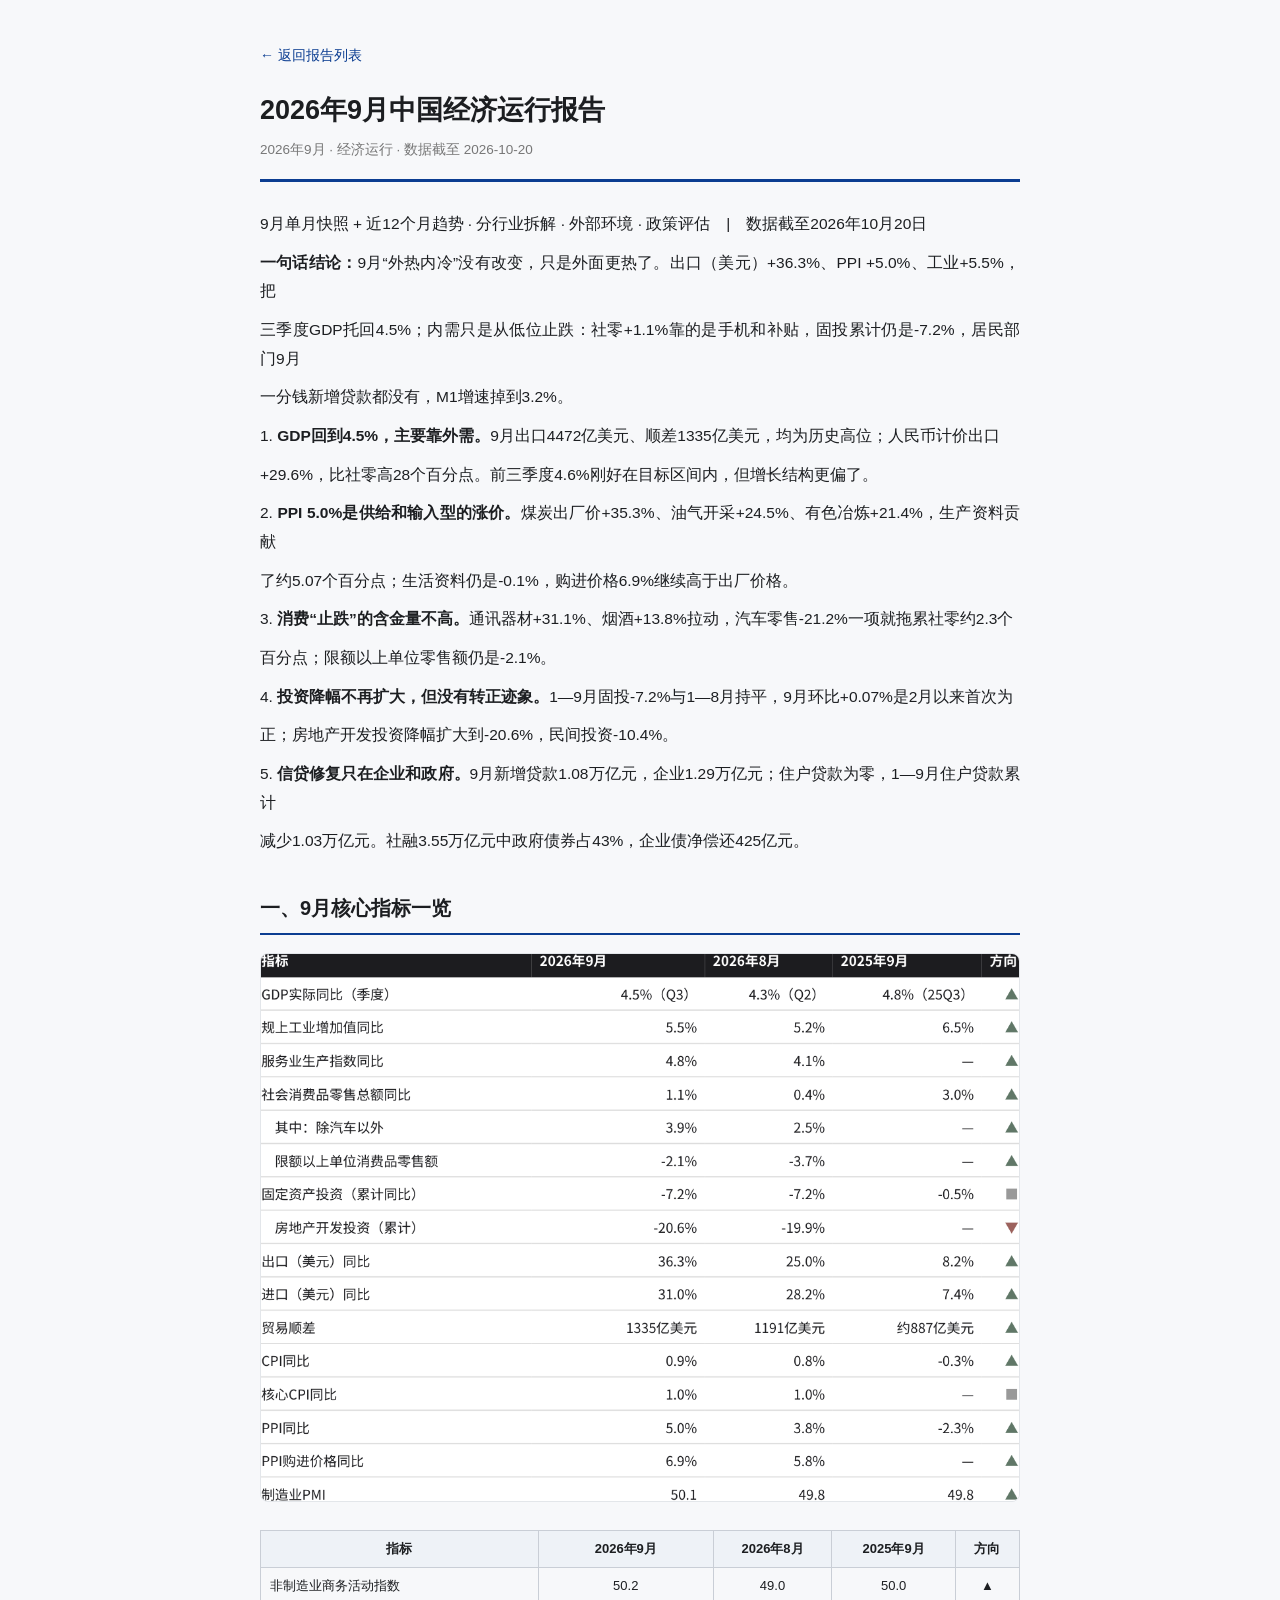
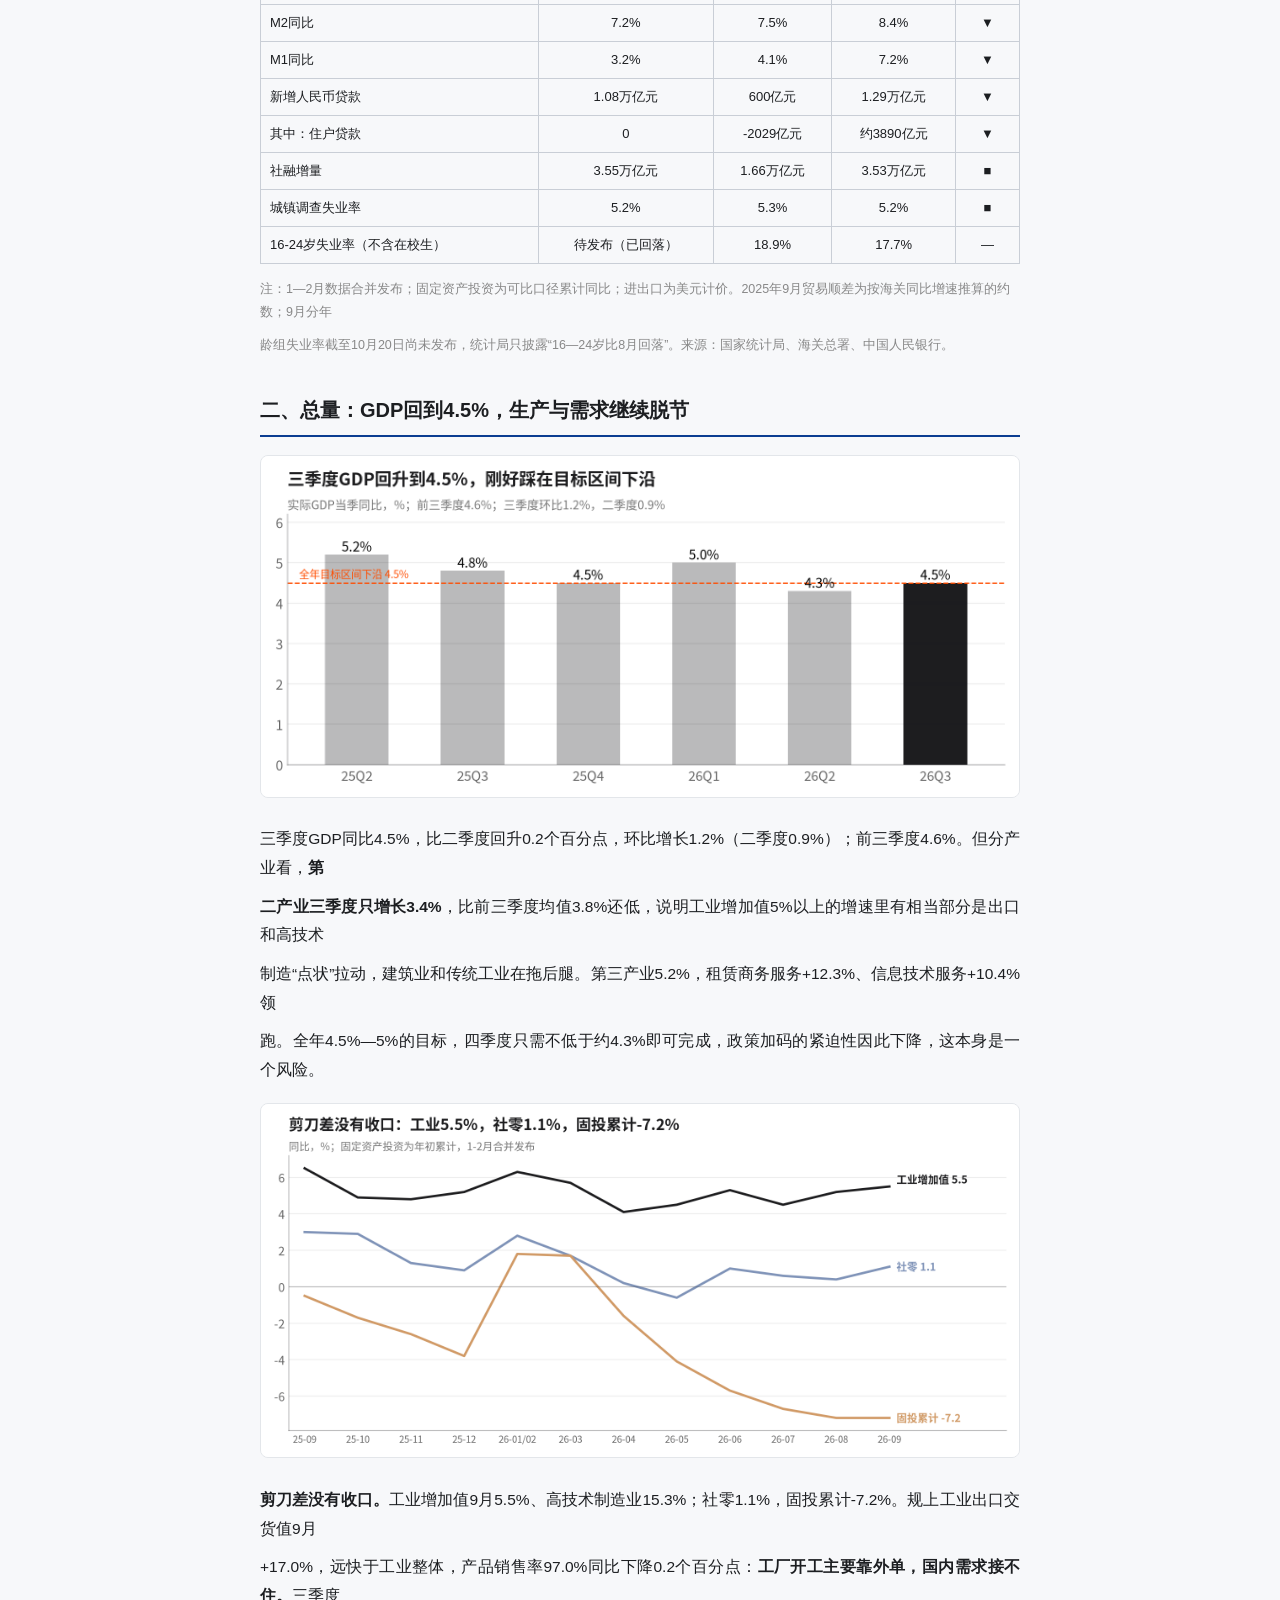
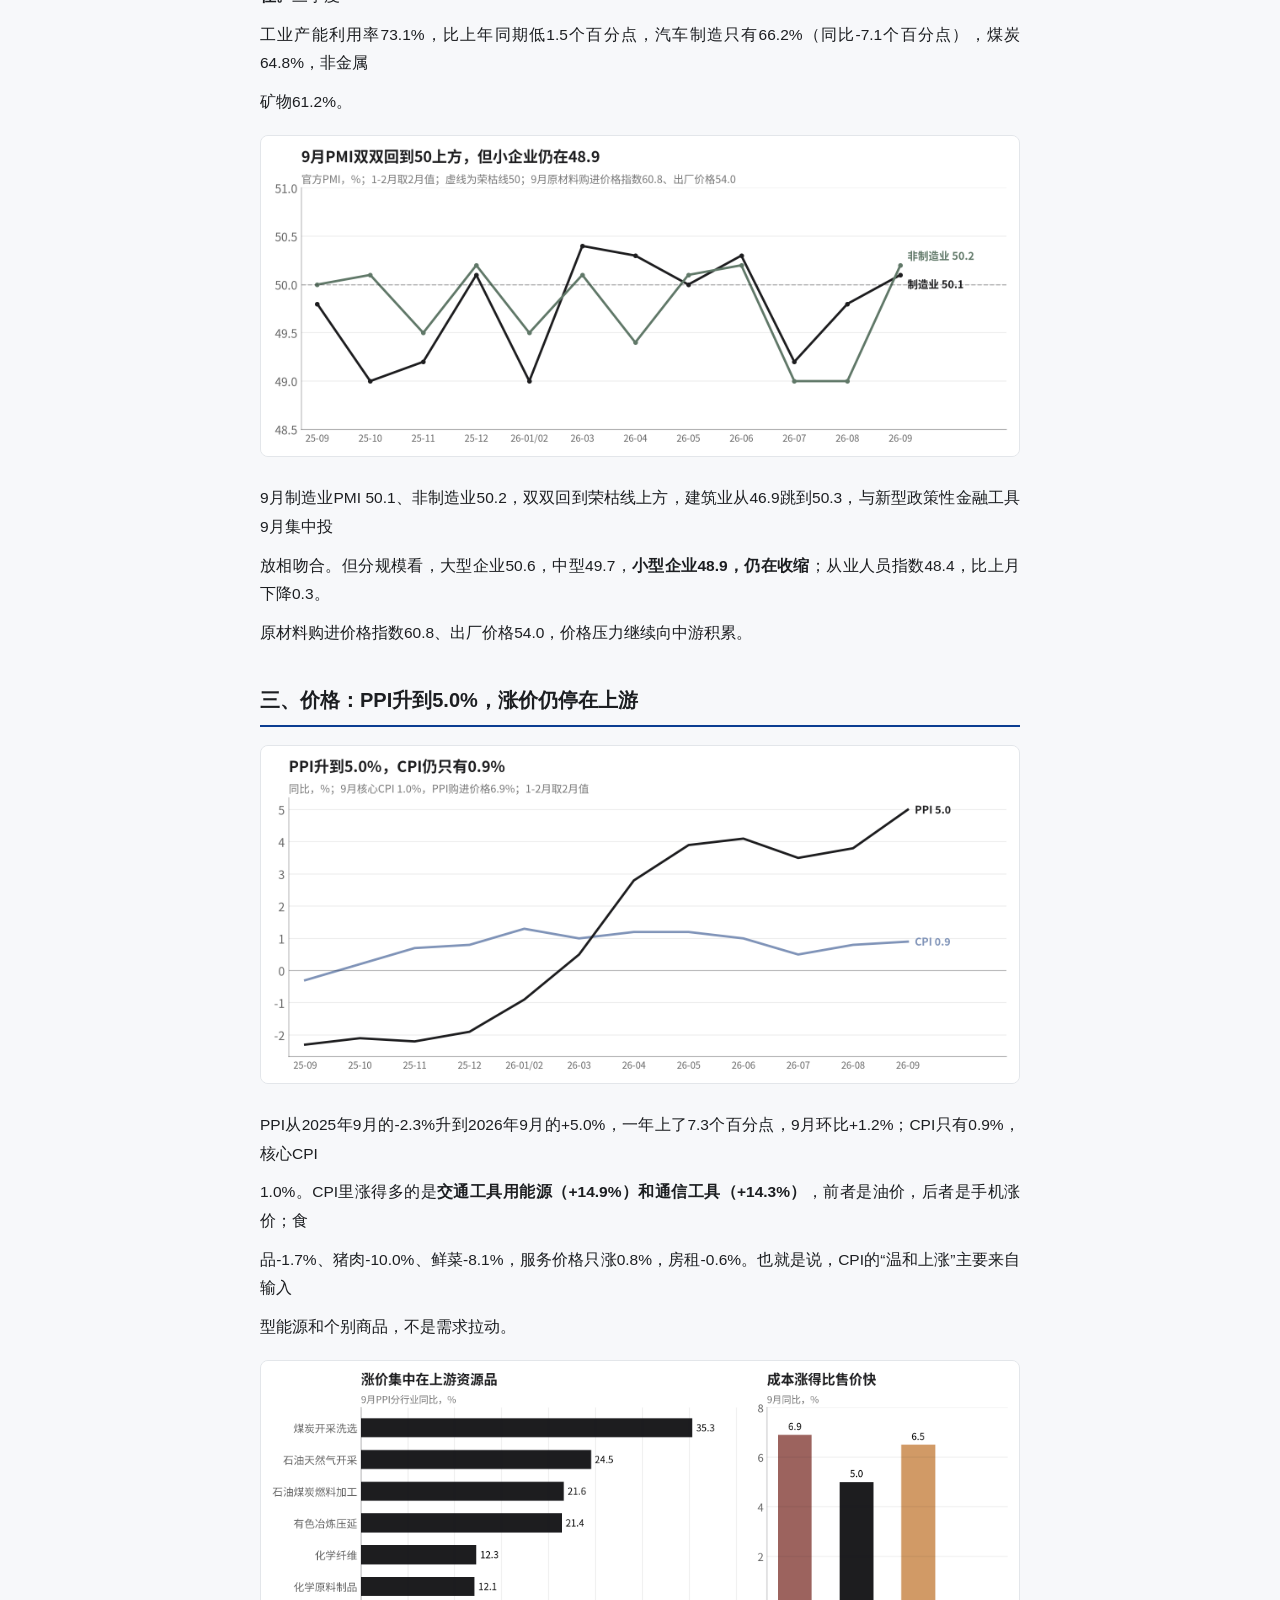
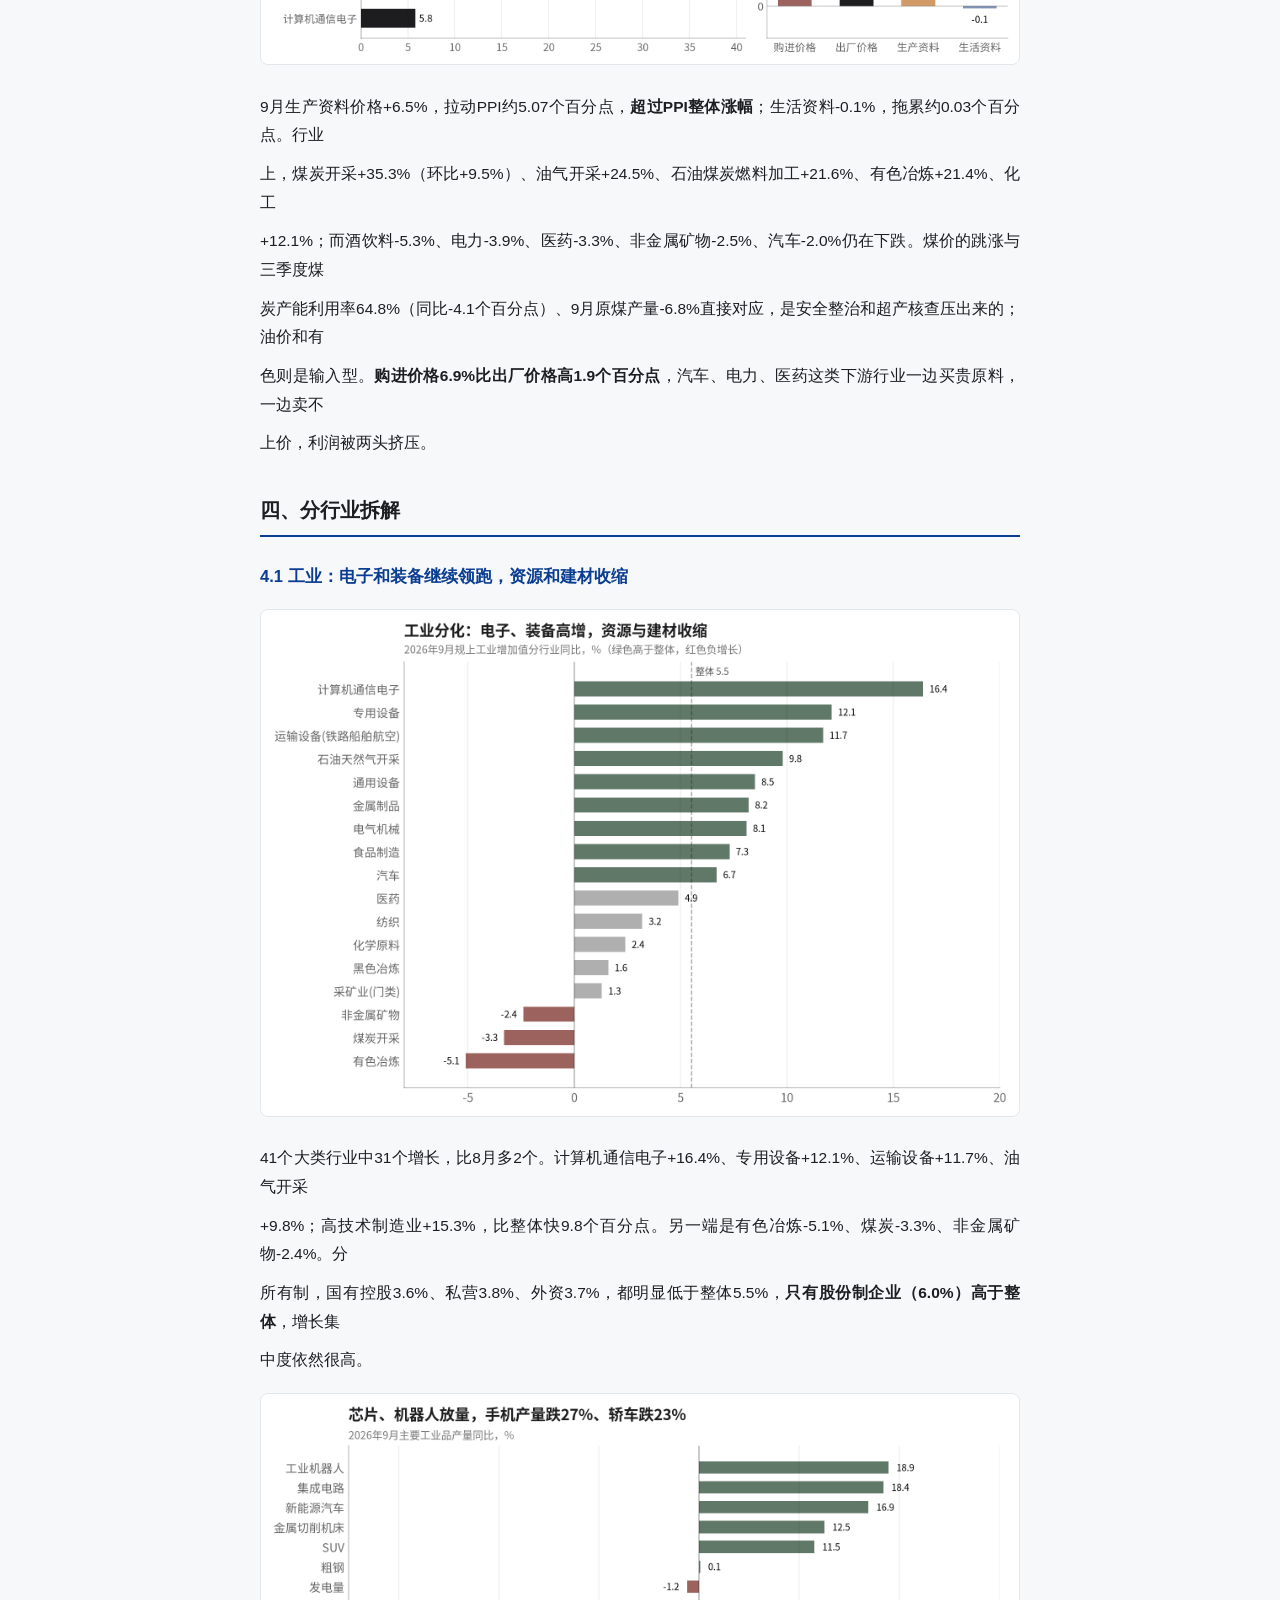
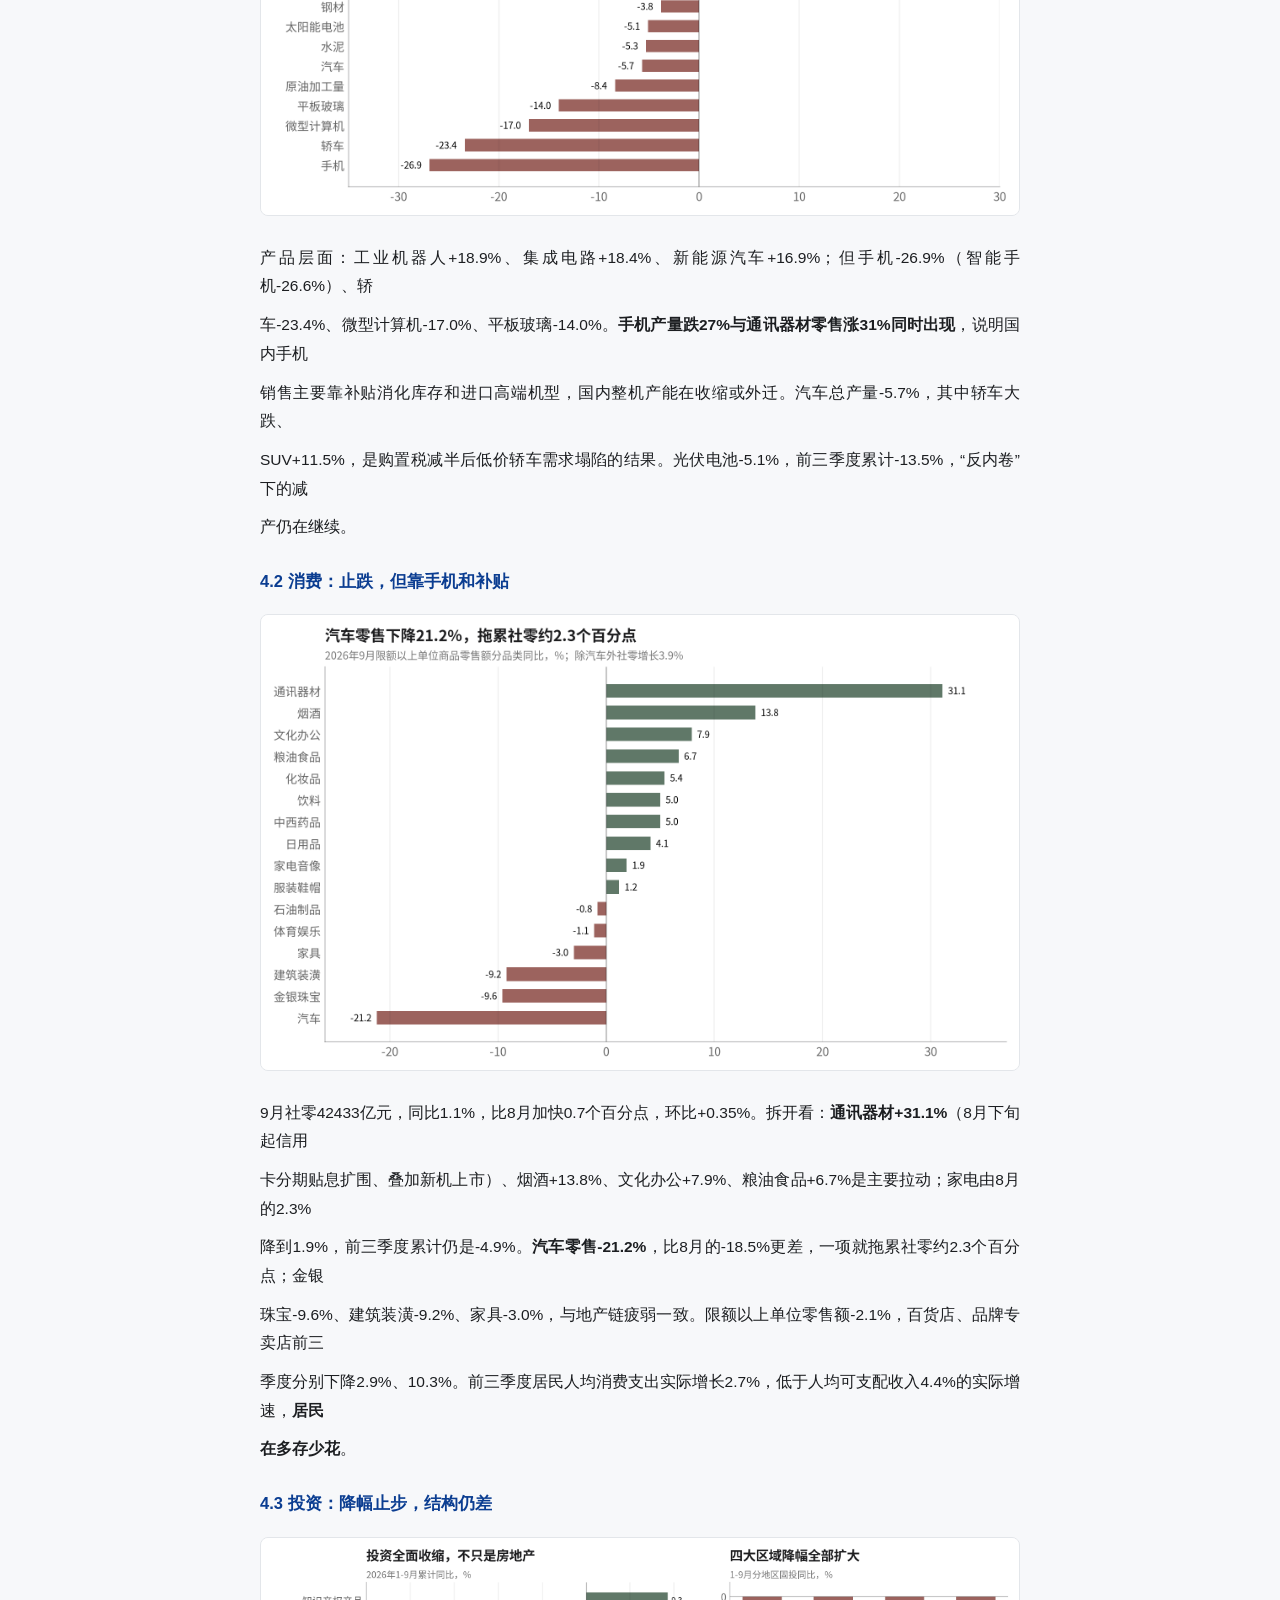
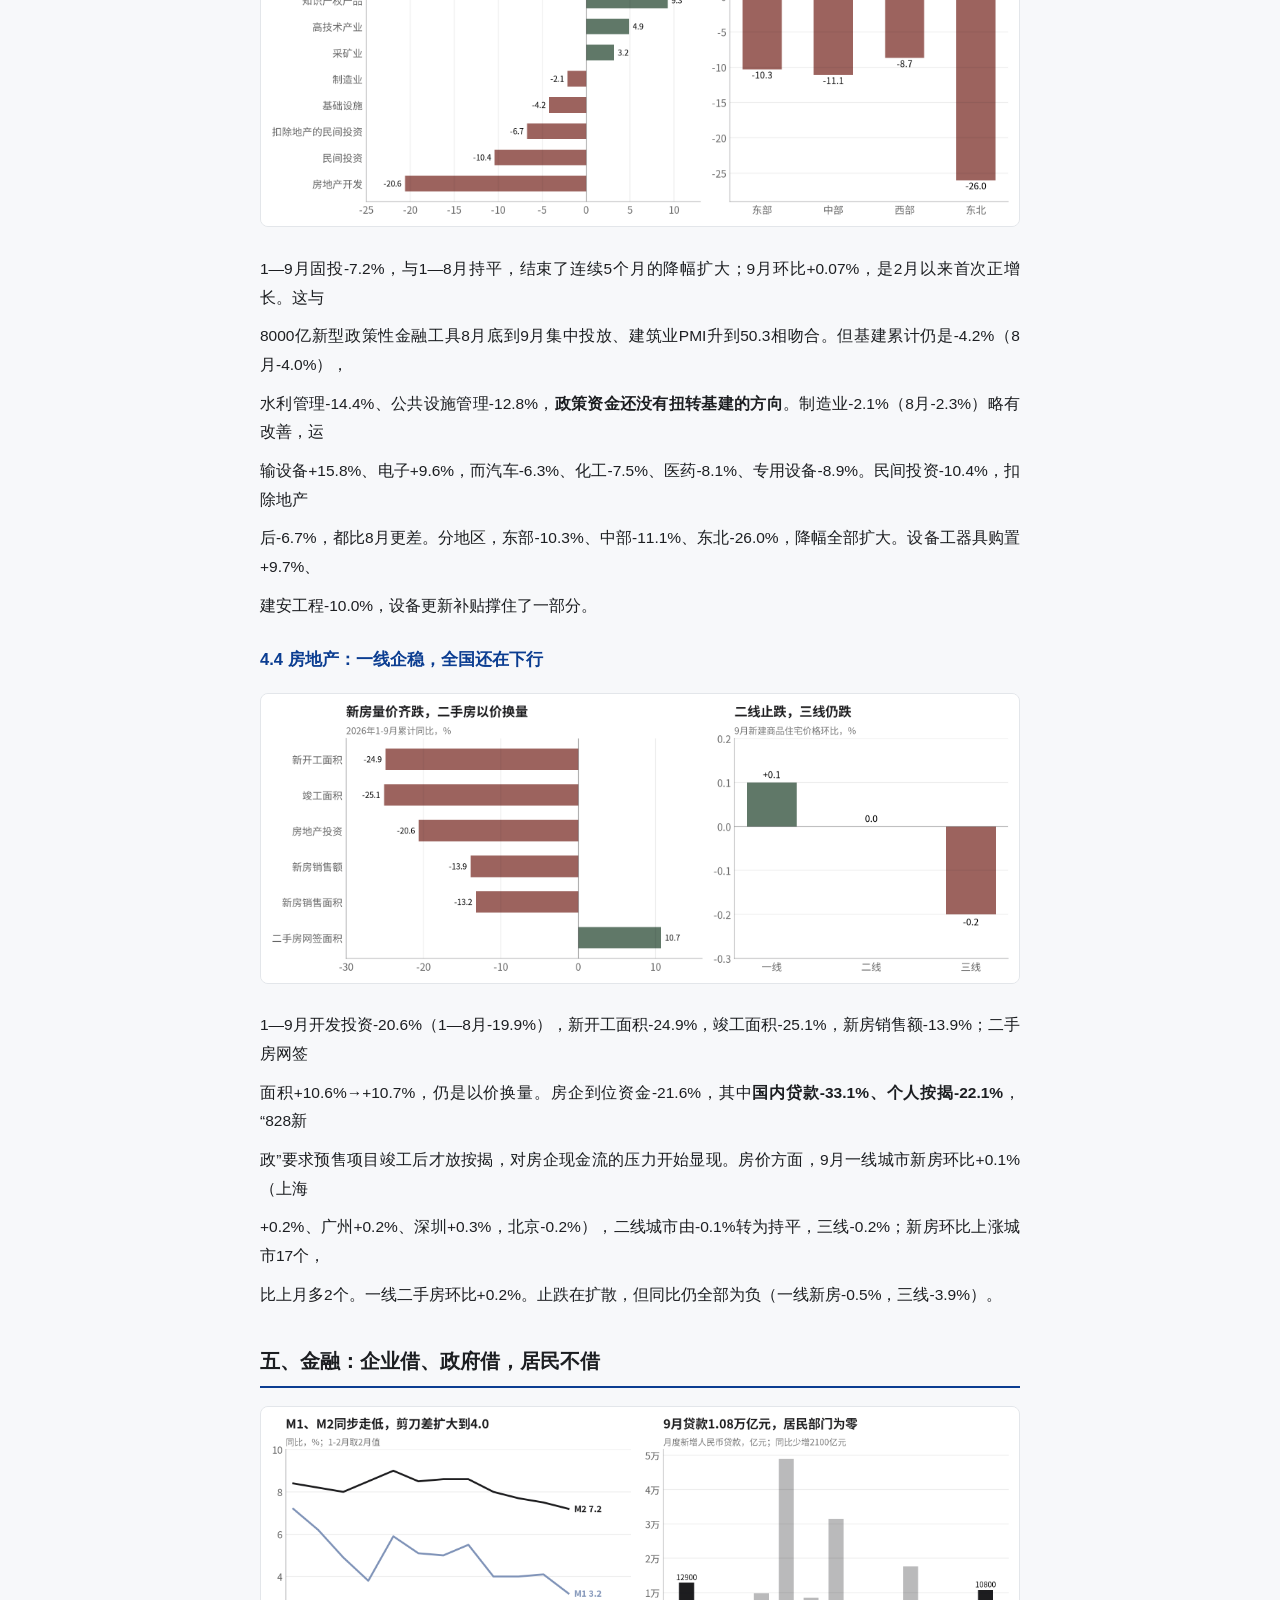
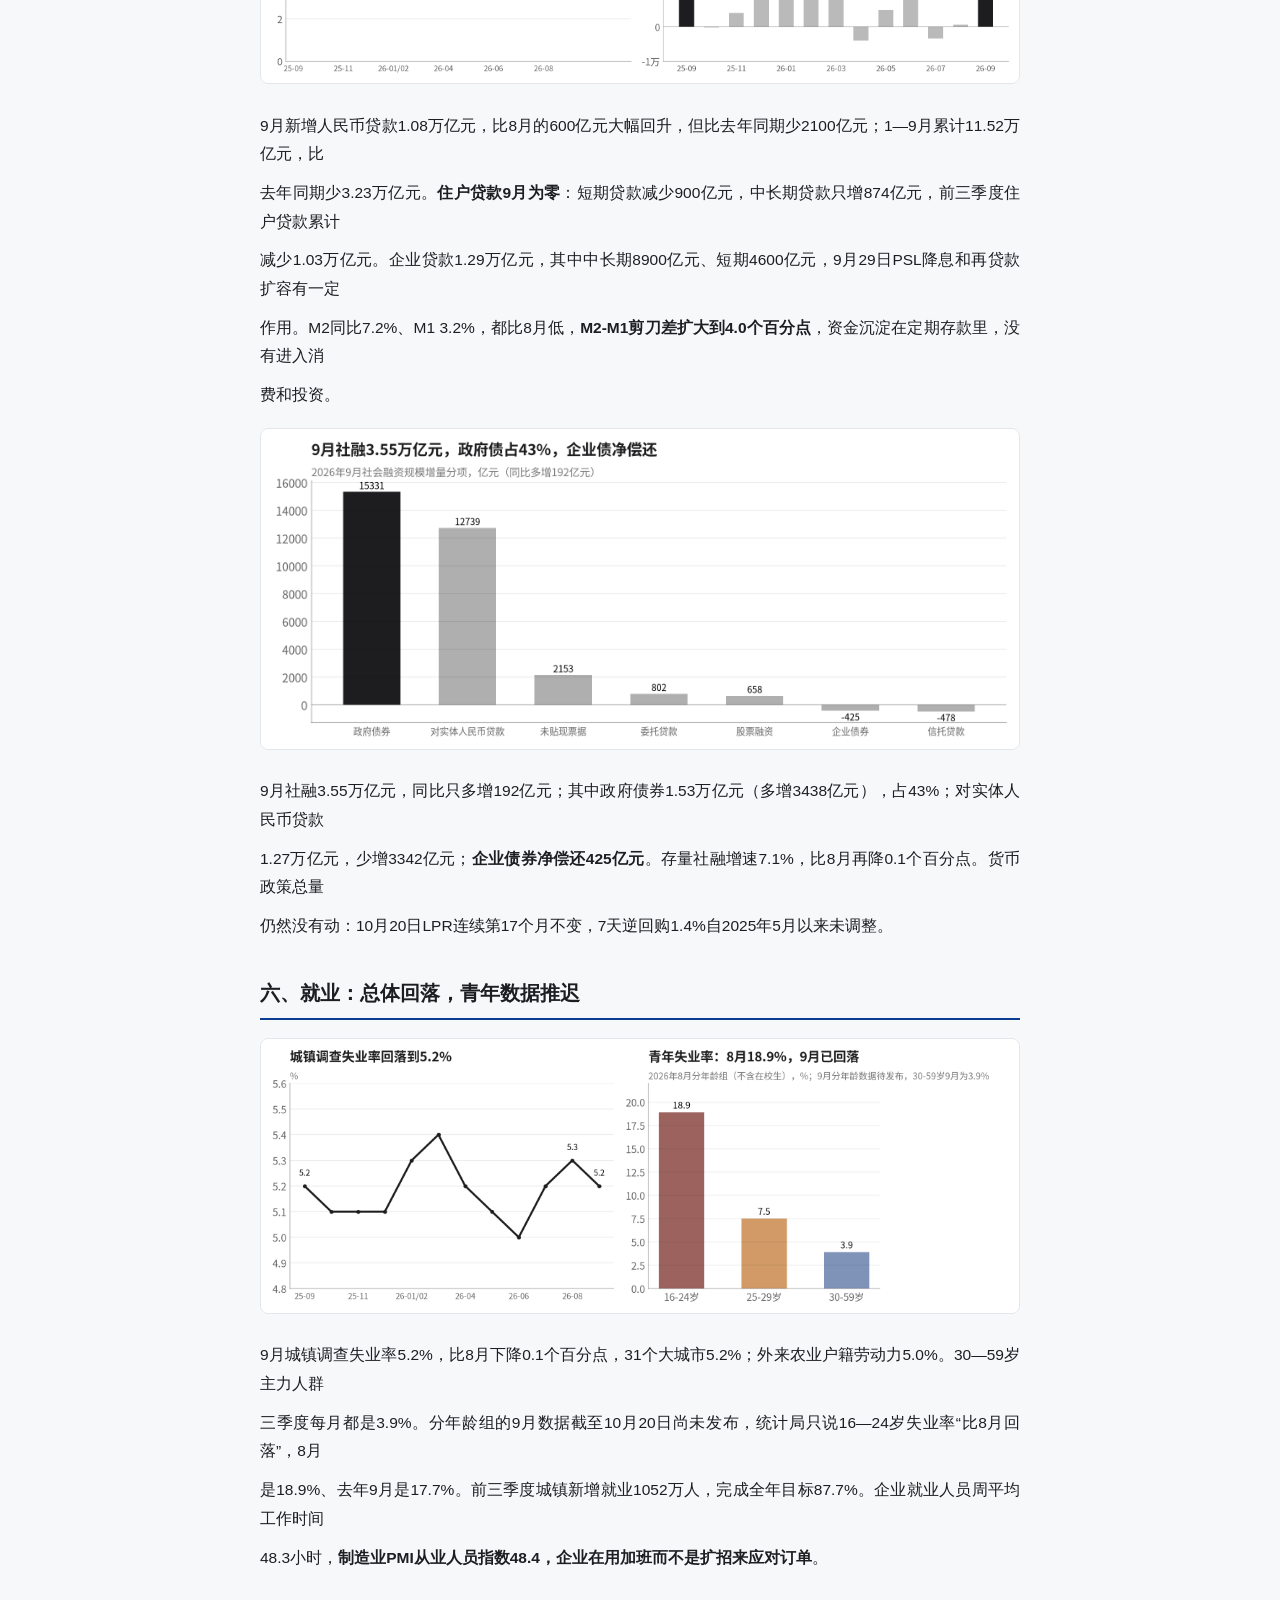
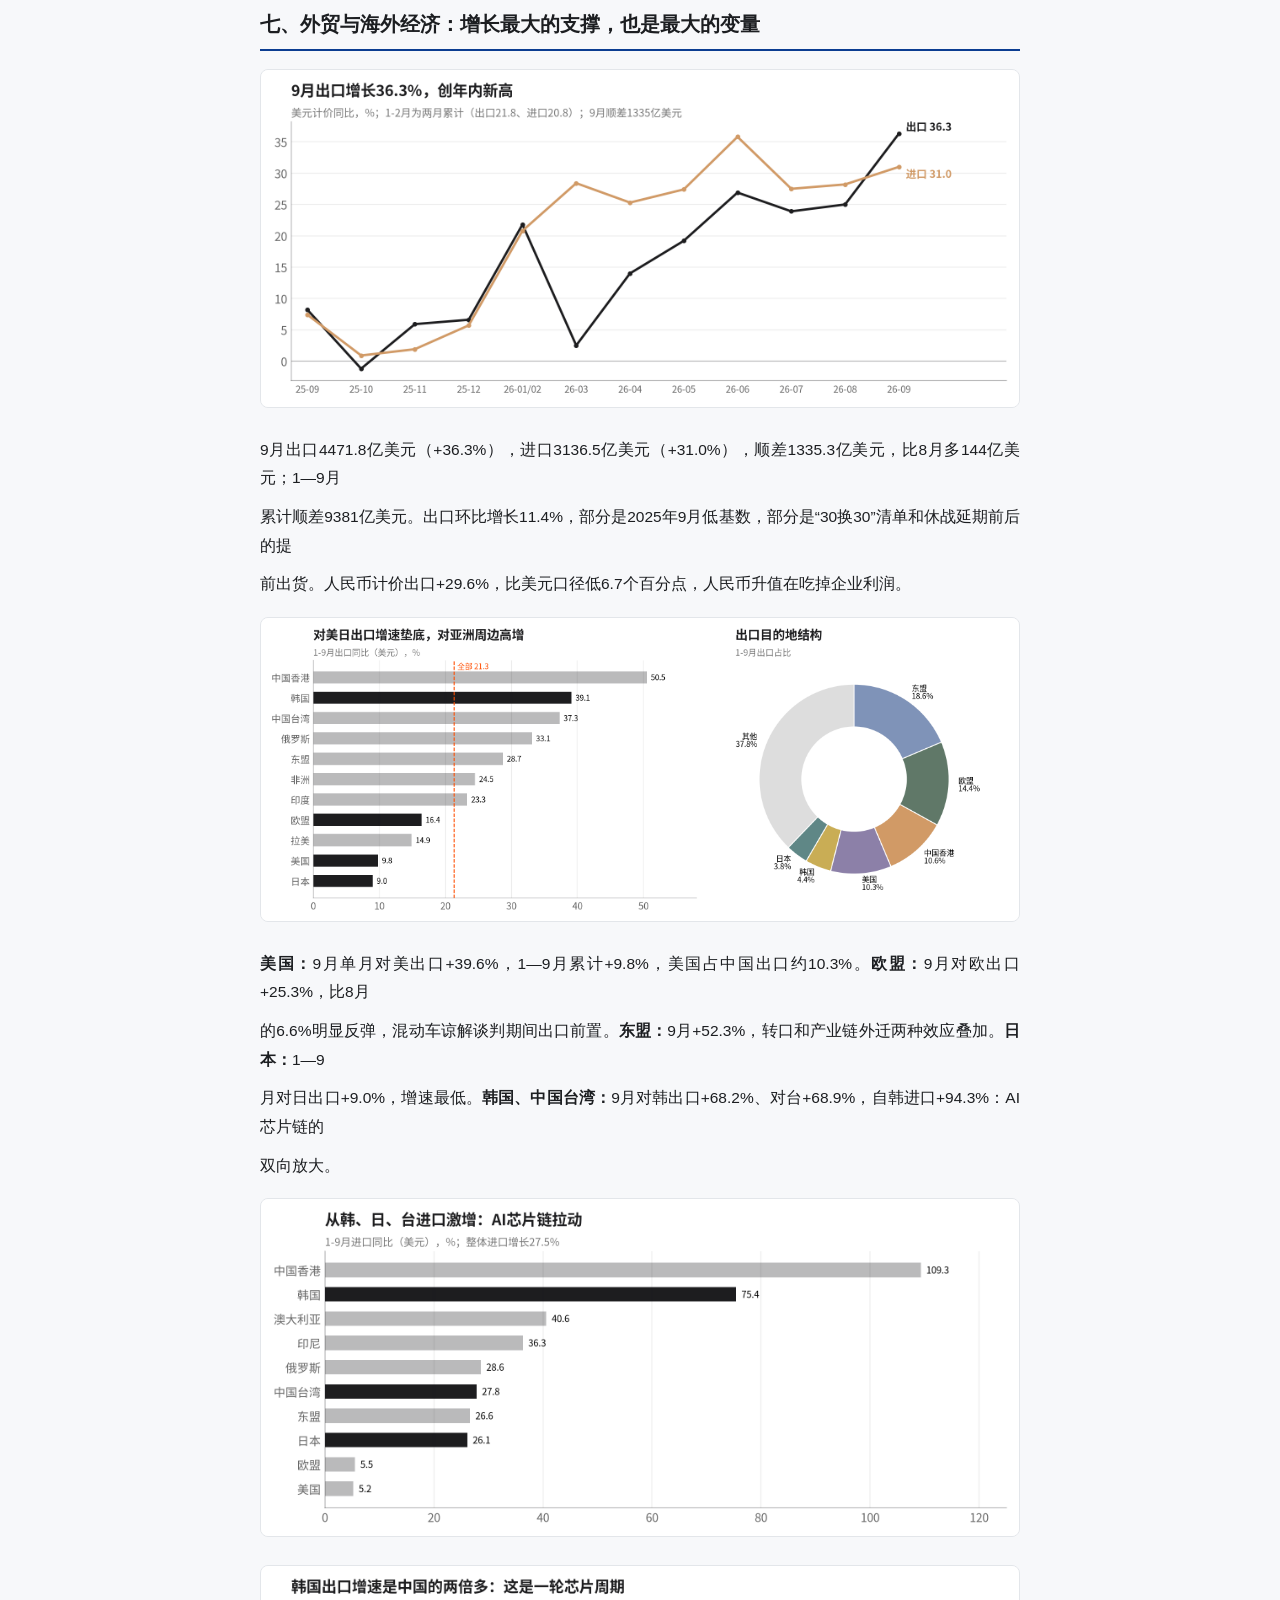
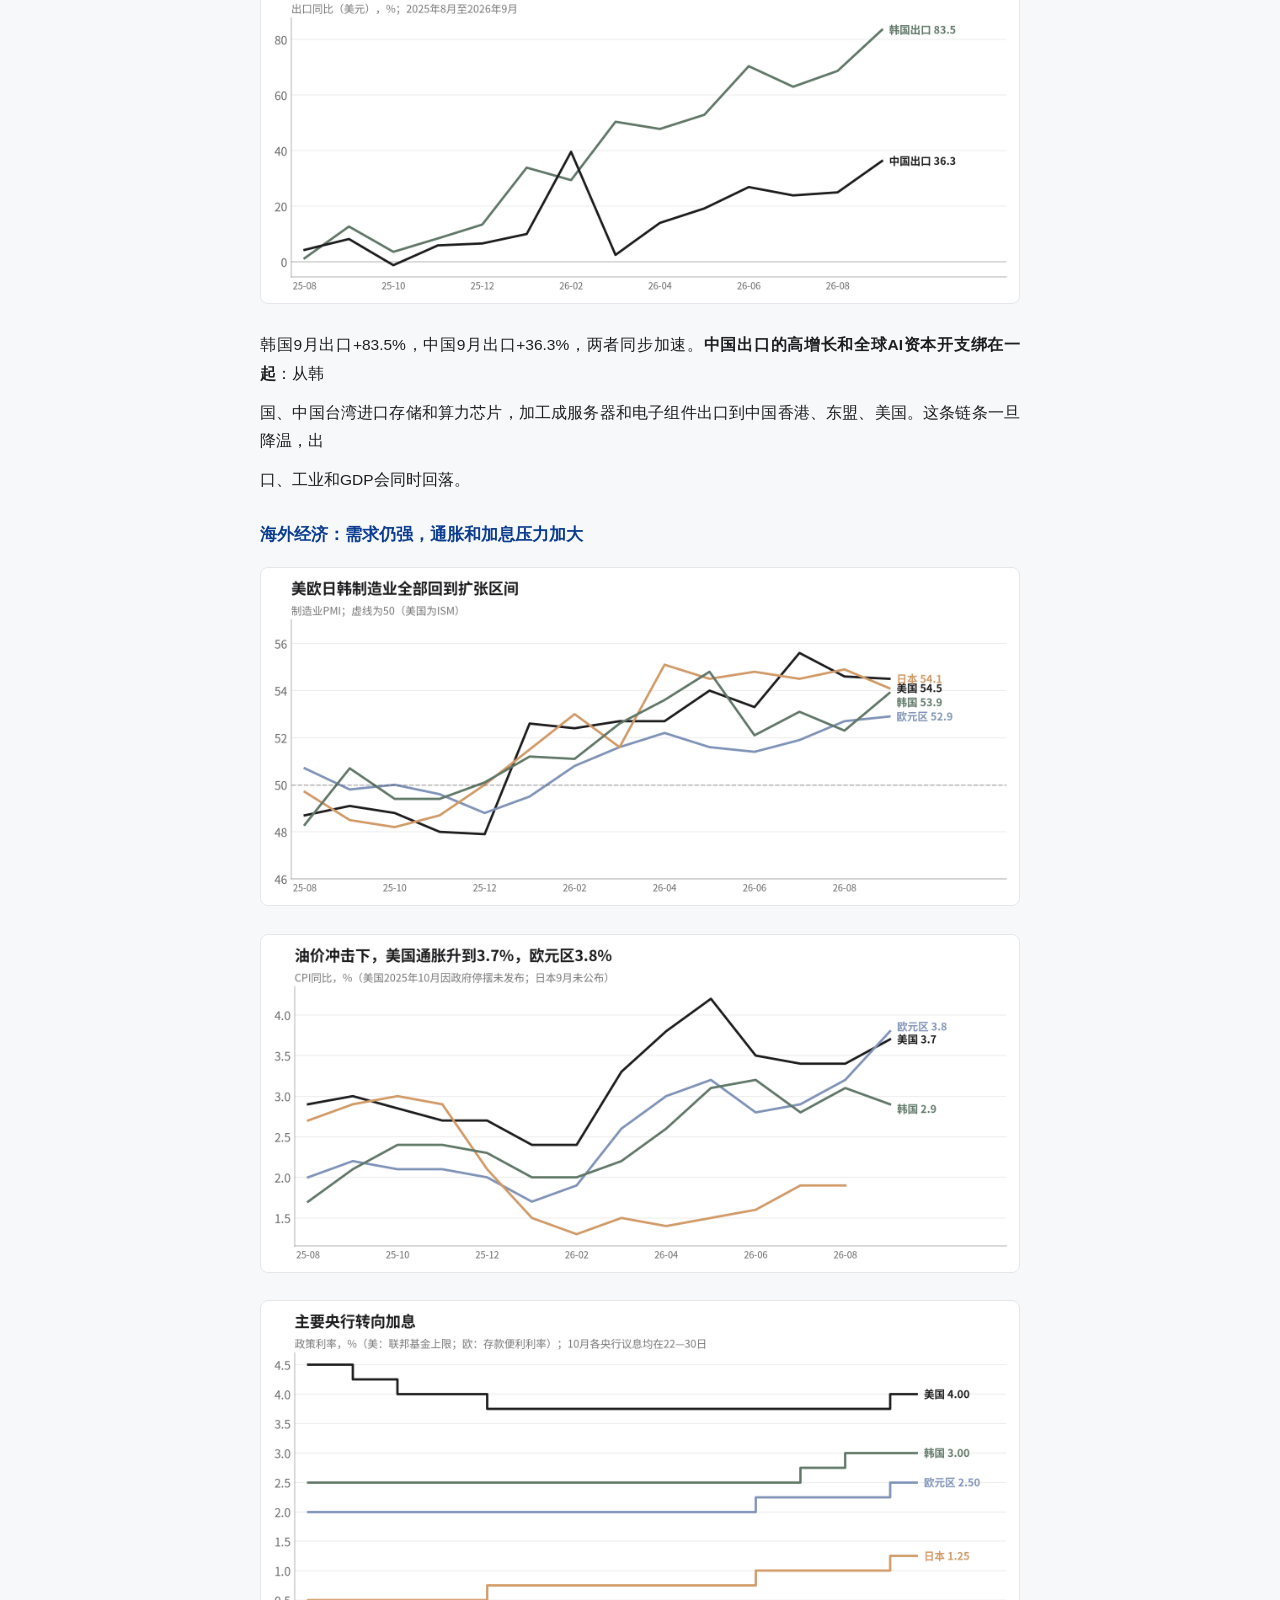
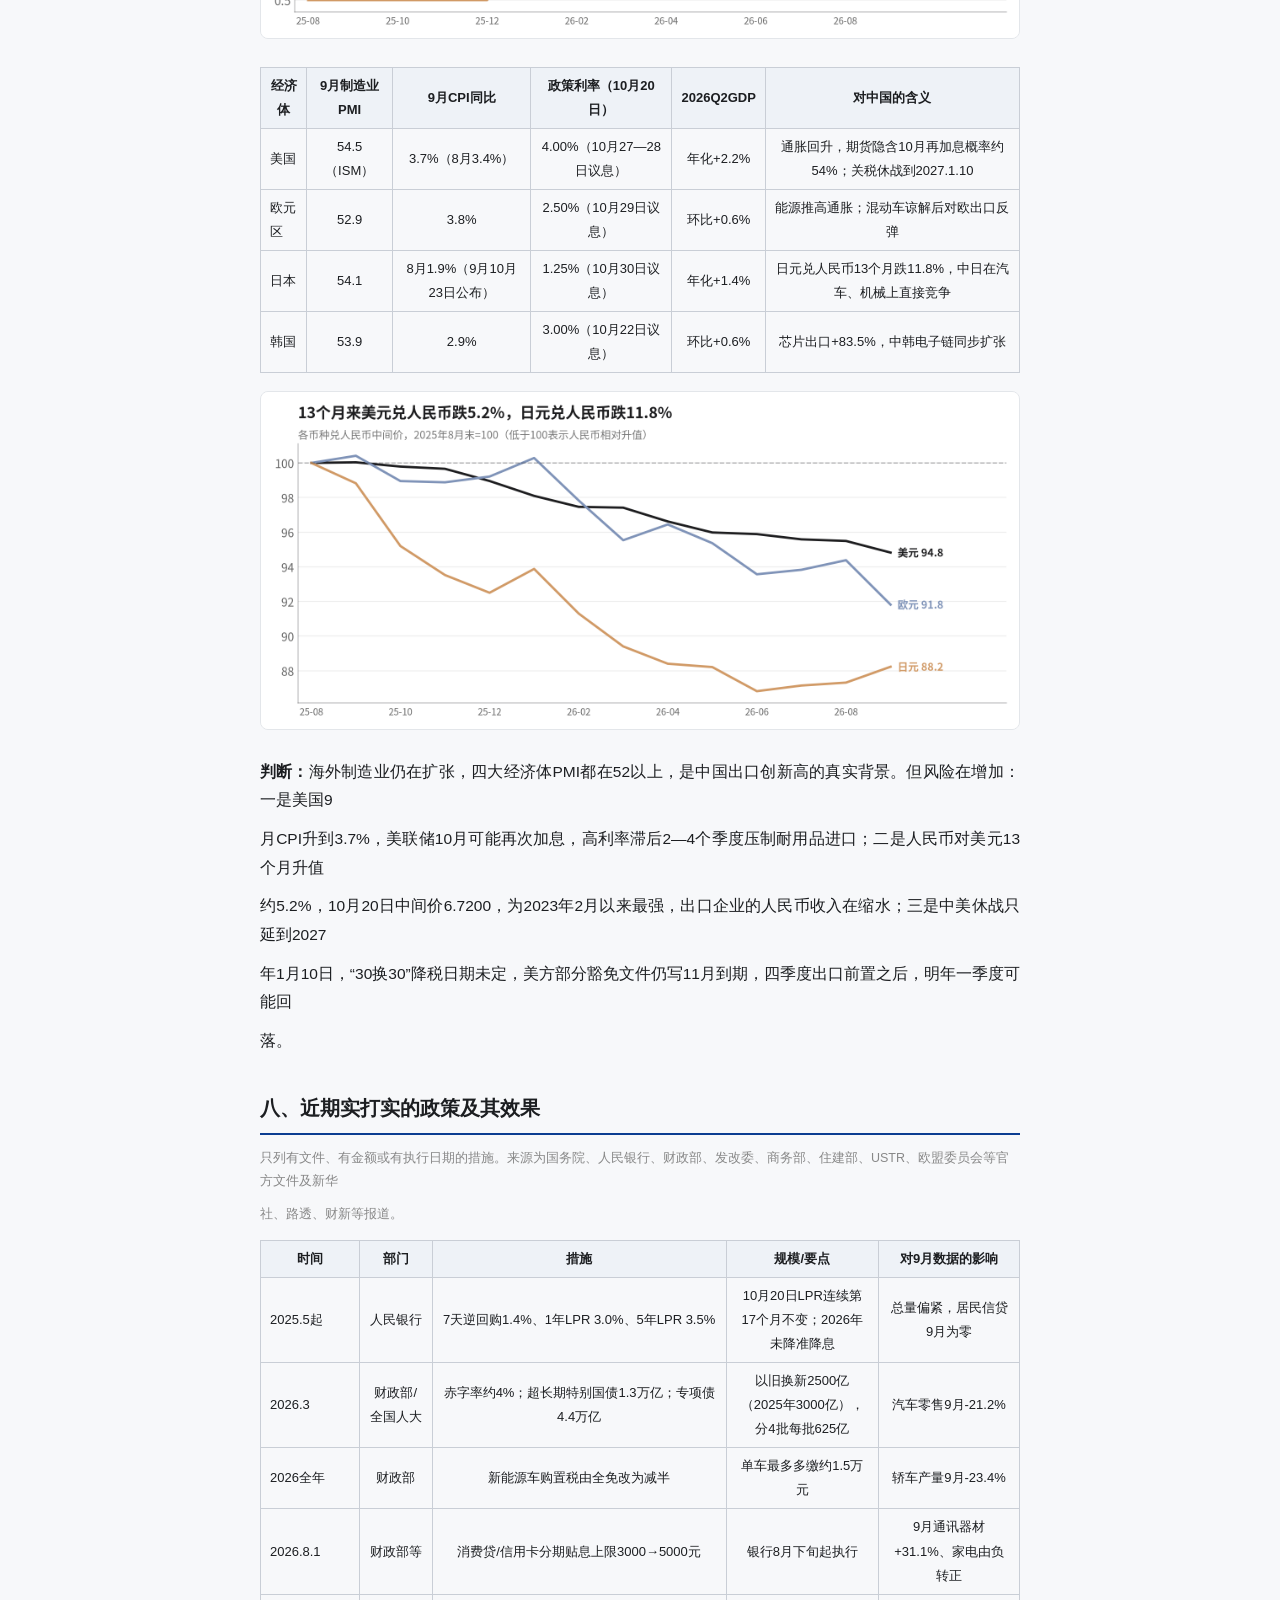
<file: reports/2026-09-run.html>
<!DOCTYPE html>
<html lang="zh-CN"><head><meta charset="utf-8">
<meta name="viewport" content="width=device-width, initial-scale=1">
<title>2026年9月中国经济运行报告 · 中国宏观经济报告</title>
<link rel="stylesheet" href="../site.css"></head>
<body><div class="wrap">
<a class="back" href="../index.html">← 返回报告列表</a>
<header class="doc"><h1>2026年9月中国经济运行报告</h1><div class="meta">2026年9月 · 经济运行 · 数据截至 2026-10-20</div></header>
<article>
<p>9月单月快照 + 近12个月趋势 · 分行业拆解 · 外部环境 · 政策评估　|　数据截至2026年10月20日</p>
<p><strong>一句话结论：</strong>9月“外热内冷”没有改变，只是外面更热了。出口（美元）+36.3%、PPI +5.0%、工业+5.5%，把</p>
<p>三季度GDP托回4.5%；内需只是从低位止跌：社零+1.1%靠的是手机和补贴，固投累计仍是-7.2%，居民部门9月</p>
<p>一分钱新增贷款都没有，M1增速掉到3.2%。</p>
<p>1. <strong>GDP回到4.5%，主要靠外需。</strong>9月出口4472亿美元、顺差1335亿美元，均为历史高位；人民币计价出口</p>
<p>+29.6%，比社零高28个百分点。前三季度4.6%刚好在目标区间内，但增长结构更偏了。</p>
<p>2. <strong>PPI 5.0%是供给和输入型的涨价。</strong>煤炭出厂价+35.3%、油气开采+24.5%、有色冶炼+21.4%，生产资料贡献</p>
<p>了约5.07个百分点；生活资料仍是-0.1%，购进价格6.9%继续高于出厂价格。</p>
<p>3. <strong>消费“止跌”的含金量不高。</strong>通讯器材+31.1%、烟酒+13.8%拉动，汽车零售-21.2%一项就拖累社零约2.3个</p>
<p>百分点；限额以上单位零售额仍是-2.1%。</p>
<p>4. <strong>投资降幅不再扩大，但没有转正迹象。</strong>1—9月固投-7.2%与1—8月持平，9月环比+0.07%是2月以来首次为</p>
<p>正；房地产开发投资降幅扩大到-20.6%，民间投资-10.4%。</p>
<p>5. <strong>信贷修复只在企业和政府。</strong>9月新增贷款1.08万亿元，企业1.29万亿元；住户贷款为零，1—9月住户贷款累计</p>
<p>减少1.03万亿元。社融3.55万亿元中政府债券占43%，企业债净偿还425亿元。</p>
<h2><strong>一、9月核心指标一览</strong></h2>
<figure><img src="../assets/2026-09-run/table-01.png" alt="数据表" loading="lazy"></figure>
<div class="tbl"><table style="min-width:520px"><tr><th>指标</th><th>2026年9月</th><th>2026年8月</th><th>2025年9月</th><th>方向</th></tr><tr><td>非制造业商务活动指数</td><td>50.2</td><td>49.0</td><td>50.0</td><td>▲</td></tr><tr><td>M2同比</td><td>7.2%</td><td>7.5%</td><td>8.4%</td><td>▼</td></tr><tr><td>M1同比</td><td>3.2%</td><td>4.1%</td><td>7.2%</td><td>▼</td></tr><tr><td>新增人民币贷款</td><td>1.08万亿元</td><td>600亿元</td><td>1.29万亿元</td><td>▼</td></tr><tr><td>其中：住户贷款</td><td>0</td><td>-2029亿元</td><td>约3890亿元</td><td>▼</td></tr><tr><td>社融增量</td><td>3.55万亿元</td><td>1.66万亿元</td><td>3.53万亿元</td><td>■</td></tr><tr><td>城镇调查失业率</td><td>5.2%</td><td>5.3%</td><td>5.2%</td><td>■</td></tr><tr><td>16-24岁失业率（不含在校生）</td><td>待发布（已回落）</td><td>18.9%</td><td>17.7%</td><td>—</td></tr></table></div>
<p class="note">注：1—2月数据合并发布；固定资产投资为可比口径累计同比；进出口为美元计价。2025年9月贸易顺差为按海关同比增速推算的约数；9月分年</p>
<p class="note">龄组失业率截至10月20日尚未发布，统计局只披露“16—24岁比8月回落”。来源：国家统计局、海关总署、中国人民银行。</p>
<h2><strong>二、总量：GDP回到4.5%，生产与需求继续脱节</strong></h2>
<figure><img src="../assets/2026-09-run/img-01.png" alt="图表 1" loading="lazy"></figure>
<p>三季度GDP同比4.5%，比二季度回升0.2个百分点，环比增长1.2%（二季度0.9%）；前三季度4.6%。但分产业看，<strong>第</strong></p>
<p><strong>二产业三季度只增长3.4%</strong>，比前三季度均值3.8%还低，说明工业增加值5%以上的增速里有相当部分是出口和高技术</p>
<p>制造“点状”拉动，建筑业和传统工业在拖后腿。第三产业5.2%，租赁商务服务+12.3%、信息技术服务+10.4%领</p>
<p>跑。全年4.5%—5%的目标，四季度只需不低于约4.3%即可完成，政策加码的紧迫性因此下降，这本身是一个风险。</p>
<figure><img src="../assets/2026-09-run/img-02.png" alt="图表 2" loading="lazy"></figure>
<p><strong>剪刀差没有收口。</strong>工业增加值9月5.5%、高技术制造业15.3%；社零1.1%，固投累计-7.2%。规上工业出口交货值9月</p>
<p>+17.0%，远快于工业整体，产品销售率97.0%同比下降0.2个百分点：<strong>工厂开工主要靠外单，国内需求接不住。</strong>三季度</p>
<p>工业产能利用率73.1%，比上年同期低1.5个百分点，汽车制造只有66.2%（同比-7.1个百分点），煤炭64.8%，非金属</p>
<p>矿物61.2%。</p>
<figure><img src="../assets/2026-09-run/img-03.png" alt="图表 3" loading="lazy"></figure>
<p>9月制造业PMI 50.1、非制造业50.2，双双回到荣枯线上方，建筑业从46.9跳到50.3，与新型政策性金融工具9月集中投</p>
<p>放相吻合。但分规模看，大型企业50.6，中型49.7，<strong>小型企业48.9，仍在收缩</strong>；从业人员指数48.4，比上月下降0.3。</p>
<p>原材料购进价格指数60.8、出厂价格54.0，价格压力继续向中游积累。</p>
<h2><strong>三、价格：PPI升到5.0%，涨价仍停在上游</strong></h2>
<figure><img src="../assets/2026-09-run/img-04.png" alt="图表 4" loading="lazy"></figure>
<p>PPI从2025年9月的-2.3%升到2026年9月的+5.0%，一年上了7.3个百分点，9月环比+1.2%；CPI只有0.9%，核心CPI</p>
<p>1.0%。CPI里涨得多的是<strong>交通工具用能源（+14.9%）和通信工具（+14.3%）</strong>，前者是油价，后者是手机涨价；食</p>
<p>品-1.7%、猪肉-10.0%、鲜菜-8.1%，服务价格只涨0.8%，房租-0.6%。也就是说，CPI的“温和上涨”主要来自输入</p>
<p>型能源和个别商品，不是需求拉动。</p>
<figure><img src="../assets/2026-09-run/img-05.png" alt="图表 5" loading="lazy"></figure>
<p>9月生产资料价格+6.5%，拉动PPI约5.07个百分点，<strong>超过PPI整体涨幅</strong>；生活资料-0.1%，拖累约0.03个百分点。行业</p>
<p>上，煤炭开采+35.3%（环比+9.5%）、油气开采+24.5%、石油煤炭燃料加工+21.6%、有色冶炼+21.4%、化工</p>
<p>+12.1%；而酒饮料-5.3%、电力-3.9%、医药-3.3%、非金属矿物-2.5%、汽车-2.0%仍在下跌。煤价的跳涨与三季度煤</p>
<p>炭产能利用率64.8%（同比-4.1个百分点）、9月原煤产量-6.8%直接对应，是安全整治和超产核查压出来的；油价和有</p>
<p>色则是输入型。<strong>购进价格6.9%比出厂价格高1.9个百分点</strong>，汽车、电力、医药这类下游行业一边买贵原料，一边卖不</p>
<p>上价，利润被两头挤压。</p>
<h2><strong>四、分行业拆解</strong></h2>
<h3><strong>4.1 工业：电子和装备继续领跑，资源和建材收缩</strong></h3>
<figure><img src="../assets/2026-09-run/img-06.png" alt="图表 6" loading="lazy"></figure>
<p>41个大类行业中31个增长，比8月多2个。计算机通信电子+16.4%、专用设备+12.1%、运输设备+11.7%、油气开采</p>
<p>+9.8%；高技术制造业+15.3%，比整体快9.8个百分点。另一端是有色冶炼-5.1%、煤炭-3.3%、非金属矿物-2.4%。分</p>
<p>所有制，国有控股3.6%、私营3.8%、外资3.7%，都明显低于整体5.5%，<strong>只有股份制企业（6.0%）高于整体</strong>，增长集</p>
<p>中度依然很高。</p>
<figure><img src="../assets/2026-09-run/img-07.png" alt="图表 7" loading="lazy"></figure>
<p>产品层面：工业机器人+18.9%、集成电路+18.4%、新能源汽车+16.9%；但手机-26.9%（智能手机-26.6%）、轿</p>
<p>车-23.4%、微型计算机-17.0%、平板玻璃-14.0%。<strong>手机产量跌27%与通讯器材零售涨31%同时出现</strong>，说明国内手机</p>
<p>销售主要靠补贴消化库存和进口高端机型，国内整机产能在收缩或外迁。汽车总产量-5.7%，其中轿车大跌、</p>
<p>SUV+11.5%，是购置税减半后低价轿车需求塌陷的结果。光伏电池-5.1%，前三季度累计-13.5%，“反内卷”下的减</p>
<p>产仍在继续。</p>
<h3><strong>4.2 消费：止跌，但靠手机和补贴</strong></h3>
<figure><img src="../assets/2026-09-run/img-08.png" alt="图表 8" loading="lazy"></figure>
<p>9月社零42433亿元，同比1.1%，比8月加快0.7个百分点，环比+0.35%。拆开看：<strong>通讯器材+31.1%</strong>（8月下旬起信用</p>
<p>卡分期贴息扩围、叠加新机上市）、烟酒+13.8%、文化办公+7.9%、粮油食品+6.7%是主要拉动；家电由8月的2.3%</p>
<p>降到1.9%，前三季度累计仍是-4.9%。<strong>汽车零售-21.2%</strong>，比8月的-18.5%更差，一项就拖累社零约2.3个百分点；金银</p>
<p>珠宝-9.6%、建筑装潢-9.2%、家具-3.0%，与地产链疲弱一致。限额以上单位零售额-2.1%，百货店、品牌专卖店前三</p>
<p>季度分别下降2.9%、10.3%。前三季度居民人均消费支出实际增长2.7%，低于人均可支配收入4.4%的实际增速，<strong>居民</strong></p>
<p><strong>在多存少花</strong>。</p>
<h3><strong>4.3 投资：降幅止步，结构仍差</strong></h3>
<figure><img src="../assets/2026-09-run/img-09.png" alt="图表 9" loading="lazy"></figure>
<p>1—9月固投-7.2%，与1—8月持平，结束了连续5个月的降幅扩大；9月环比+0.07%，是2月以来首次正增长。这与</p>
<p>8000亿新型政策性金融工具8月底到9月集中投放、建筑业PMI升到50.3相吻合。但基建累计仍是-4.2%（8月-4.0%），</p>
<p>水利管理-14.4%、公共设施管理-12.8%，<strong>政策资金还没有扭转基建的方向</strong>。制造业-2.1%（8月-2.3%）略有改善，运</p>
<p>输设备+15.8%、电子+9.6%，而汽车-6.3%、化工-7.5%、医药-8.1%、专用设备-8.9%。民间投资-10.4%，扣除地产</p>
<p>后-6.7%，都比8月更差。分地区，东部-10.3%、中部-11.1%、东北-26.0%，降幅全部扩大。设备工器具购置+9.7%、</p>
<p>建安工程-10.0%，设备更新补贴撑住了一部分。</p>
<h3><strong>4.4 房地产：一线企稳，全国还在下行</strong></h3>
<figure><img src="../assets/2026-09-run/img-10.png" alt="图表 10" loading="lazy"></figure>
<p>1—9月开发投资-20.6%（1—8月-19.9%），新开工面积-24.9%，竣工面积-25.1%，新房销售额-13.9%；二手房网签</p>
<p>面积+10.6%→+10.7%，仍是以价换量。房企到位资金-21.6%，其中<strong>国内贷款-33.1%、个人按揭-22.1%</strong>，“828新</p>
<p>政”要求预售项目竣工后才放按揭，对房企现金流的压力开始显现。房价方面，9月一线城市新房环比+0.1%（上海</p>
<p>+0.2%、广州+0.2%、深圳+0.3%，北京-0.2%），二线城市由-0.1%转为持平，三线-0.2%；新房环比上涨城市17个，</p>
<p>比上月多2个。一线二手房环比+0.2%。止跌在扩散，但同比仍全部为负（一线新房-0.5%，三线-3.9%）。</p>
<h2><strong>五、金融：企业借、政府借，居民不借</strong></h2>
<figure><img src="../assets/2026-09-run/img-11.png" alt="图表 11" loading="lazy"></figure>
<p>9月新增人民币贷款1.08万亿元，比8月的600亿元大幅回升，但比去年同期少2100亿元；1—9月累计11.52万亿元，比</p>
<p>去年同期少3.23万亿元。<strong>住户贷款9月为零</strong>：短期贷款减少900亿元，中长期贷款只增874亿元，前三季度住户贷款累计</p>
<p>减少1.03万亿元。企业贷款1.29万亿元，其中中长期8900亿元、短期4600亿元，9月29日PSL降息和再贷款扩容有一定</p>
<p>作用。M2同比7.2%、M1 3.2%，都比8月低，<strong>M2-M1剪刀差扩大到4.0个百分点</strong>，资金沉淀在定期存款里，没有进入消</p>
<p>费和投资。</p>
<figure><img src="../assets/2026-09-run/img-12.png" alt="图表 12" loading="lazy"></figure>
<p>9月社融3.55万亿元，同比只多增192亿元；其中政府债券1.53万亿元（多增3438亿元），占43%；对实体人民币贷款</p>
<p>1.27万亿元，少增3342亿元；<strong>企业债券净偿还425亿元</strong>。存量社融增速7.1%，比8月再降0.1个百分点。货币政策总量</p>
<p>仍然没有动：10月20日LPR连续第17个月不变，7天逆回购1.4%自2025年5月以来未调整。</p>
<h2><strong>六、就业：总体回落，青年数据推迟</strong></h2>
<figure><img src="../assets/2026-09-run/img-13.png" alt="图表 13" loading="lazy"></figure>
<p>9月城镇调查失业率5.2%，比8月下降0.1个百分点，31个大城市5.2%；外来农业户籍劳动力5.0%。30—59岁主力人群</p>
<p>三季度每月都是3.9%。分年龄组的9月数据截至10月20日尚未发布，统计局只说16—24岁失业率“比8月回落”，8月</p>
<p>是18.9%、去年9月是17.7%。前三季度城镇新增就业1052万人，完成全年目标87.7%。企业就业人员周平均工作时间</p>
<p>48.3小时，<strong>制造业PMI从业人员指数48.4，企业在用加班而不是扩招来应对订单</strong>。</p>
<h2><strong>七、外贸与海外经济：增长最大的支撑，也是最大的变量</strong></h2>
<figure><img src="../assets/2026-09-run/img-14.png" alt="图表 14" loading="lazy"></figure>
<p>9月出口4471.8亿美元（+36.3%），进口3136.5亿美元（+31.0%），顺差1335.3亿美元，比8月多144亿美元；1—9月</p>
<p>累计顺差9381亿美元。出口环比增长11.4%，部分是2025年9月低基数，部分是“30换30”清单和休战延期前后的提</p>
<p>前出货。人民币计价出口+29.6%，比美元口径低6.7个百分点，人民币升值在吃掉企业利润。</p>
<figure><img src="../assets/2026-09-run/img-15.png" alt="图表 15" loading="lazy"></figure>
<p><strong>美国：</strong>9月单月对美出口+39.6%，1—9月累计+9.8%，美国占中国出口约10.3%。<strong>欧盟：</strong>9月对欧出口+25.3%，比8月</p>
<p>的6.6%明显反弹，混动车谅解谈判期间出口前置。<strong>东盟：</strong>9月+52.3%，转口和产业链外迁两种效应叠加。<strong>日本：</strong>1—9</p>
<p>月对日出口+9.0%，增速最低。<strong>韩国、中国台湾：</strong>9月对韩出口+68.2%、对台+68.9%，自韩进口+94.3%：AI芯片链的</p>
<p>双向放大。</p>
<figure><img src="../assets/2026-09-run/img-16.png" alt="图表 16" loading="lazy"></figure>
<figure><img src="../assets/2026-09-run/img-17.png" alt="图表 17" loading="lazy"></figure>
<p>韩国9月出口+83.5%，中国9月出口+36.3%，两者同步加速。<strong>中国出口的高增长和全球AI资本开支绑在一起</strong>：从韩</p>
<p>国、中国台湾进口存储和算力芯片，加工成服务器和电子组件出口到中国香港、东盟、美国。这条链条一旦降温，出</p>
<p>口、工业和GDP会同时回落。</p>
<h3><strong>海外经济：需求仍强，通胀和加息压力加大</strong></h3>
<figure><img src="../assets/2026-09-run/img-18.png" alt="图表 18" loading="lazy"></figure>
<figure><img src="../assets/2026-09-run/img-19.png" alt="图表 19" loading="lazy"></figure>
<figure><img src="../assets/2026-09-run/img-20.png" alt="图表 20" loading="lazy"></figure>
<div class="tbl"><table style="min-width:624px"><tr><th>经济体</th><th>9月制造业PMI</th><th>9月CPI同比</th><th>政策利率（10月20日）</th><th>2026Q2GDP</th><th>对中国的含义</th></tr><tr><td>美国</td><td>54.5（ISM）</td><td>3.7%（8月3.4%）</td><td>4.00%（10月27—28日议息）</td><td>年化+2.2%</td><td>通胀回升，期货隐含10月再加息概率约54%；关税休战到2027.1.10</td></tr><tr><td>欧元区</td><td>52.9</td><td>3.8%</td><td>2.50%（10月29日议息）</td><td>环比+0.6%</td><td>能源推高通胀；混动车谅解后对欧出口反弹</td></tr><tr><td>日本</td><td>54.1</td><td>8月1.9%（9月10月23日公布）</td><td>1.25%（10月30日议息）</td><td>年化+1.4%</td><td>日元兑人民币13个月跌11.8%，中日在汽车、机械上直接竞争</td></tr><tr><td>韩国</td><td>53.9</td><td>2.9%</td><td>3.00%（10月22日议息）</td><td>环比+0.6%</td><td>芯片出口+83.5%，中韩电子链同步扩张</td></tr></table></div>
<figure><img src="../assets/2026-09-run/img-21.png" alt="图表 21" loading="lazy"></figure>
<p><strong>判断：</strong>海外制造业仍在扩张，四大经济体PMI都在52以上，是中国出口创新高的真实背景。但风险在增加：一是美国9</p>
<p>月CPI升到3.7%，美联储10月可能再次加息，高利率滞后2—4个季度压制耐用品进口；二是人民币对美元13个月升值</p>
<p>约5.2%，10月20日中间价6.7200，为2023年2月以来最强，出口企业的人民币收入在缩水；三是中美休战只延到2027</p>
<p>年1月10日，“30换30”降税日期未定，美方部分豁免文件仍写11月到期，四季度出口前置之后，明年一季度可能回</p>
<p>落。</p>
<h2><strong>八、近期实打实的政策及其效果</strong></h2>
<p class="note">只列有文件、有金额或有执行日期的措施。来源为国务院、人民银行、财政部、发改委、商务部、住建部、USTR、欧盟委员会等官方文件及新华</p>
<p class="note">社、路透、财新等报道。</p>
<div class="tbl"><table style="min-width:520px"><tr><th>时间</th><th>部门</th><th>措施</th><th>规模/要点</th><th>对9月数据的影响</th></tr><tr><td>2025.5起</td><td>人民银行</td><td>7天逆回购1.4%、1年LPR 3.0%、5年LPR 3.5%</td><td>10月20日LPR连续第17个月不变；2026年未降准降息</td><td>总量偏紧，居民信贷9月为零</td></tr><tr><td>2026.3</td><td>财政部/全国人大</td><td>赤字率约4%；超长期特别国债1.3万亿；专项债4.4万亿</td><td>以旧换新2500亿（2025年3000亿），分4批每批625亿</td><td>汽车零售9月-21.2%</td></tr><tr><td>2026全年</td><td>财政部</td><td>新能源车购置税由全免改为减半</td><td>单车最多多缴约1.5万元</td><td>轿车产量9月-23.4%</td></tr><tr><td>2026.8.1</td><td>财政部等</td><td>消费贷/信用卡分期贴息上限3000→5000元</td><td>银行8月下旬起执行</td><td>9月通讯器材+31.1%、家电由负转正</td></tr><tr><td>2026.8底—9月</td><td>发改委/政策性银行</td><td>新型政策性金融工具8000亿元首批投放</td><td>带动项目总投资约10万亿</td><td>9月固投环比+0.07%，2月以来首次为正</td></tr><tr><td>2026.8.28</td><td>住建部、央行等</td><td>“828新政”：新地块现房销售；预售需结构封顶；竣工后放按揭；房贷最长40年</td><td>各地细则9—10月陆续落地</td><td>新开工-24.9%、房企国内贷款-33.1%</td></tr><tr><td>2026.9.29</td><td>人民银行</td><td>PSL利率1.75%→1.5%；科技再贷款扩至1.4万亿；民企再贷款扩至1.3万亿</td><td>结构性工具，不是总量宽松</td><td>企业中长期贷款9月8900亿元</td></tr><tr><td>2026.9.30</td><td>发改委、财政部</td><td>第四批以旧换新资金625亿元</td><td>全年2500亿元全部下达</td><td>四季度消费仍有补贴，但不会更多</td></tr><tr><td>2026.10.1</td><td>财政部等</td><td>首套房（≤120㎡、≤150万元）商贷贴息1个百分点、最长5年</td><td>免申即享，暂定1年</td><td>9月尚未体现</td></tr><tr><td>2026.10.9</td><td>财政部</td><td>地方政府债务结存限额5500亿元</td><td>一般债3000亿给县区；专项债2500亿投“六张网”</td><td>四季度基建资金补充</td></tr><tr><td>2026.9.23 / 10.12</td><td>中美</td><td>休战延至2027.1.10；“30换30”降税清单（各约300亿美元，90%以上降到最惠国税率）</td><td>实施日期未定；美方部分豁免文件仍写11月到期</td><td>对美出口9月+39.6%</td></tr><tr><td>2026.10.8—9</td><td>中欧</td><td>混动车贸易谅解等16项共识</td><td>以2025年欧盟自华进口30.2万辆为基础“向上安排”</td><td>对欧出口9月+25.3%</td></tr><tr><td>2026.10.16 / 10.19</td><td>商务部</td><td>技术出口限制目录拟新增40项（AI、光伏、生物医药）；盾构机、无人机等两用物项出口管制11月18日起实施</td><td>—</td><td>出口管制范围扩大</td></tr></table></div>
<h3><strong>政策评估</strong></h3>
<p><strong>1. 财政在“补窟窿”，不是在“扩需求”。</strong>5500亿结存限额中3000亿给县区补一般预算，专项债2500亿投“六张</p>
<p>网”；以旧换新全年2500亿已全部下达，比2025年少500亿。四季度的增量资金主要用于保运转和基建，直接给居民</p>
<p>的钱没有增加，汽车零售的负增长不会因此扭转。</p>
<p><strong>2. 货币政策继续只用结构性工具。</strong>LPR连续17个月不变，2026年没有降准降息；9月29日的PSL降息和再贷款扩容，对</p>
<p>应的是企业中长期贷款回升，而居民贷款为零。在PPI已到5.0%、GDP回到4.5%的情况下，央行降息的理由进一步减</p>
<p>弱，<strong>但居民去杠杆和M1走低说明总量宽松的必要性仍在</strong>。</p>
<p><strong>3. 增量工具开始见效，但只在投资端。</strong>8000亿政策性金融工具9月集中投放后，建筑业PMI升到50.3、固投环比转正。</p>
<p>这是9月最实在的政策效果，但规模不足以抵消地产和民间投资的下滑。</p>
<p><strong>4. “反内卷”和安全整治抬高了上游价格，伤到了中下游。</strong>煤炭产能利用率降到64.8%、煤价同比+35%，下游的电</p>
<p>力、汽车价格还在跌。供给收缩换来的PPI上涨，在内需疲弱时只是利润在行业间重新分配。</p>
<p><strong>5. 地产政策方向是对的，节奏在压制短期数据。</strong>“828新政”和10月1日起的首套房贴息有助于修复购房者信心，一线</p>
<p>房价也在企稳；但现房销售和竣工后放款让房企资金更紧，国内贷款-33.1%，开发投资降幅还会扩大。</p>
<h2><strong>九、主要问题与风险清单</strong></h2>
<div class="tbl"><table><tr><th>问题</th><th>证据（9月数据）</th><th>风险判断</th></tr><tr><td>增长过度依赖外需和单一产业</td><td>出口+36.3%、高技术制造+15.3%、对韩台出口+68%；二产三季度仅3.4%</td><td>高：AI资本开支或关税任一转向，出口、工业、GDP同时回落</td></tr><tr><td>居民不借钱、不花钱</td><td>住户贷款9月为零、前三季度-1.03万亿；人均消费支出实际+2.7%低于收入+4.4%</td><td>高：消费和地产缺乏自发修复动力</td></tr><tr><td>成本推动型通胀</td><td>PPI 5.0%、购进6.9%，生活资料-0.1%，CPI 0.9%</td><td>中高：中下游利润被挤压；也削弱降息理由</td></tr><tr><td>汽车链收缩</td><td>汽车零售-21.2%、轿车产量-23.4%、汽车产能利用率66.2%</td><td>高：补贴退坡+购置税减半，四季度高基数下继续承压</td></tr><tr><td>地产后续</td><td>开发投资-20.6%、新开工-24.9%、房企国内贷款-33.1%</td><td>高：828新政过渡期内投资降幅可能继续扩大</td></tr><tr><td>货币活化不足</td><td>M1 3.2%、M2-M1剪刀差4.0</td><td>中：资金停在存款里，政策传导效率低</td></tr><tr><td>外部政策</td><td>美国CPI 3.7%、美联储或再加息；人民币升至6.72；中美休战2027.1.10到期；中方扩大出口管制</td><td>中：四季度抢出口后，明年一季度可能回落</td></tr></table></div>
<p><strong>接下来要看的数据和事件：</strong>10月22日韩国央行议息、9月分年龄组失业率；10月23日日本9月CPI；10月26—29日</p>
<p>二十届五中全会（议题为党建）；10月27日1—9月工业企业利润（1—8月+15.7%）；10月27—28日美联储议</p>
<p>息；10月29日欧央行；10月30日日本央行；10月31日10月PMI。重点关注：住户贷款能否转正、汽车零售降幅</p>
<p>是否收窄、出口在高基数和提前出货后的回落幅度。</p>
<h2><strong>附：数据来源</strong></h2>
<p class="note">国家统计局：2026年前三季度国民经济运行情况、三季度GDP、9月规上工业增加值、社零、1—9月固投、房地产、70城房价及解读、三季度产</p>
<p class="note">能利用率、9月CPI/PPI、9月PMI（2026年9月30日—10月20日发布）。海关总署：2026年9月进出口及分国别数据（10月14日）。中国人民银</p>
<p class="note">行：2026年9月金融统计数据报告（10月14日）、10月LPR。财政部：地方债结存限额（10月9日）。海外：BLS（9月CPI，10月14日）、</p>
<p class="note">Eurostat（9月HICP终值，10月16日）、ISM、S&amp;P Global、美联储、欧央行、日本央行、韩国央行、韩国产业通商资源部；汇率为人民币中间</p>
<p class="note">价。数据整理使用AKShare并逐项与官网核对。未能核实或尚未发布：9月分年龄组失业率、日本9月CPI、9月社融中外币贷款分项、2025年9月</p>
<p class="note">贸易顺差为推算值。</p>
</article>
<div class="dl"><h2>下载原文件</h2><a class="btn" href="../9%E6%9C%88/2026%E5%B9%B49%E6%9C%88%E4%B8%AD%E5%9B%BD%E7%BB%8F%E6%B5%8E%E8%BF%90%E8%A1%8C%E6%8A%A5%E5%91%8A.pdf" download>报告 PDF</a><a class="btn" href="../9%E6%9C%88/2026%E5%B9%B49%E6%9C%88%E7%BB%8F%E6%B5%8E%E8%BF%90%E8%A1%8C%E6%95%B0%E6%8D%AE%E8%A1%A8.xlsx" download>数据表 XLSX</a></div>
<footer class="site">中国宏观经济报告 · 网页版由 PDF 重排生成，数据以原文件为准</footer>
</div></body></html>
</file>
<file: site.css>
:root{color-scheme:light dark}
*{box-sizing:border-box}
body{margin:0;font-family:"Noto Sans CJK SC","PingFang SC","Microsoft YaHei",sans-serif;background:#f7f8fa;color:#1c1e21;line-height:1.85}
@media (prefers-color-scheme:dark){body{background:#14161a;color:#e8e8e8}}
.wrap{max-width:800px;margin:0 auto;padding:40px 20px 64px}
a{color:#0b3d91}
@media (prefers-color-scheme:dark){a{color:#7db3f5}}
.back{display:inline-block;margin-bottom:22px;font-size:14px;text-decoration:none}
.back:hover{text-decoration:underline}
header.doc{border-bottom:3px solid #0b3d91;padding-bottom:16px;margin-bottom:28px}
header.doc h1{font-size:27px;line-height:1.45;margin:0 0 8px}
header.doc .meta{color:#777;font-size:13.5px}
@media (prefers-color-scheme:dark){header.doc .meta{color:#9aa0a6}}
article h2{font-size:20px;margin:34px 0 12px;padding-bottom:6px;border-bottom:2px solid #0b3d91}
article h3{font-size:16.5px;margin:24px 0 10px;color:#0b3d91}
@media (prefers-color-scheme:dark){article h3{color:#7db3f5}}
article p{margin:10px 0;font-size:15.5px;text-align:justify}
article p.kpi{font-size:22px;font-weight:700;margin:14px 0 2px;color:#0b3d91}
@media (prefers-color-scheme:dark){article p.kpi{color:#7db3f5}}
article p.note,article .src{font-size:12.5px;color:#888;text-align:left}
article figure{margin:18px 0;text-align:center}
article figure img{max-width:100%;height:auto;border:1px solid #e3e6ea;border-radius:8px;background:#fff}
@media (prefers-color-scheme:dark){article figure img{border-color:#33363d}}
.tbl{overflow-x:auto;-webkit-overflow-scrolling:touch;margin:14px 0}
article table{border-collapse:collapse;width:100%;margin:0;font-size:13px}
@media (max-width:640px){article th,article td{padding:5px 7px}}
article th,article td{border:1px solid #c9ced6;padding:6px 9px;text-align:center}
article th{background:#eef2f7;font-weight:700}
@media (prefers-color-scheme:dark){article th{background:#232833}article th,article td{border-color:#3a3f4a}}
article td:first-child{text-align:left}
article ul,article ol{font-size:15.5px;margin:10px 0;padding-left:24px}
article li{margin-bottom:6px}
.dl{margin-top:44px;border-top:2px solid #0b3d91;padding-top:18px}
.dl h2{font-size:17px;margin:0 0 12px}
.dl a.btn{display:inline-block;margin:0 10px 10px 0;padding:9px 18px;border:1.5px solid #0b3d91;border-radius:8px;text-decoration:none;font-size:14.5px}
.dl a.btn:hover{background:#0b3d91;color:#fff}
footer.site{text-align:center;color:#999;font-size:13px;margin-top:40px}
/* 首页卡片 */
header.home h1{font-size:30px;margin:0 0 8px}
header.home p{color:#666;margin:0 0 34px;font-size:14.5px}
@media (prefers-color-scheme:dark){header.home p{color:#9aa0a6}}
.card{background:#fff;border:1px solid #e3e6ea;border-radius:12px;padding:20px 24px;margin-bottom:18px}
@media (prefers-color-scheme:dark){.card{background:#1d2026;border-color:#33363d}}
.card h2{font-size:19px;margin:0 0 6px}
.card h2 a{text-decoration:none;color:inherit}
.card h2 a:hover{color:#0b3d91;text-decoration:underline}
.card .meta{color:#888;font-size:13px;margin-bottom:10px}
.card .links a{font-size:14px;margin-right:16px;text-decoration:none}
.card .links a:hover{text-decoration:underline}
.card .links .read{font-weight:700}
</file>
